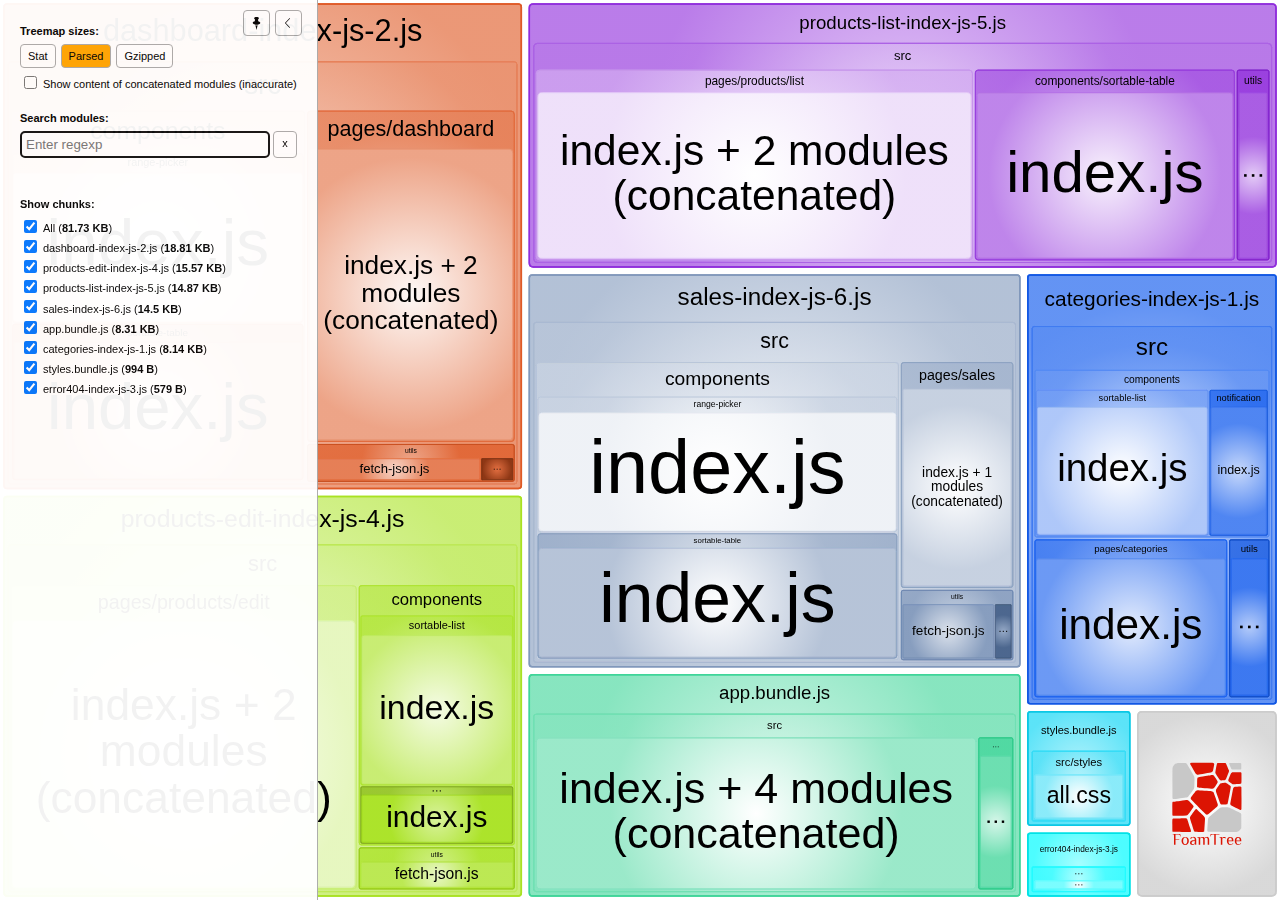
<file: report.html>
<!DOCTYPE html>
<html>
  <head>
    <meta charset="UTF-8"/>
    <meta name="viewport" content="width=device-width, initial-scale=1"/>
    <title>project-structure [20 Oct 2021 at 19:04]</title>
    <link rel="shortcut icon" href="[data-uri]" type="image/x-icon" />

    <script>
      window.enableWebSocket = false;
    </script>
    
  <!-- viewer.js -->
  <script>
    !function(e){var t={};function n(r){if(t[r])return t[r].exports;var i=t[r]={i:r,l:!1,exports:{}};return e[r].call(i.exports,i,i.exports,n),i.l=!0,i.exports}n.m=e,n.c=t,n.d=function(e,t,r){n.o(e,t)||Object.defineProperty(e,t,{enumerable:!0,get:r})},n.r=function(e){"undefined"!=typeof Symbol&&Symbol.toStringTag&&Object.defineProperty(e,Symbol.toStringTag,{value:"Module"}),Object.defineProperty(e,"__esModule",{value:!0})},n.t=function(e,t){if(1&t&&(e=n(e)),8&t)return e;if(4&t&&"object"==typeof e&&e&&e.__esModule)return e;var r=Object.create(null);if(n.r(r),Object.defineProperty(r,"default",{enumerable:!0,value:e}),2&t&&"string"!=typeof e)for(var i in e)n.d(r,i,function(t){return e[t]}.bind(null,i));return r},n.n=function(e){var t=e&&e.__esModule?function(){return e.default}:function(){return e};return n.d(t,"a",t),t},n.o=function(e,t){return Object.prototype.hasOwnProperty.call(e,t)},n.p="/",n(n.s=69)}([function(e,t,n){var r;
/*!
  Copyright (c) 2017 Jed Watson.
  Licensed under the MIT License (MIT), see
  http://jedwatson.github.io/classnames
*/!function(){"use strict";var n={}.hasOwnProperty;function i(){for(var e=[],t=0;t<arguments.length;t++){var r=arguments[t];if(r){var o=typeof r;if("string"===o||"number"===o)e.push(r);else if(Array.isArray(r)&&r.length){var a=i.apply(null,r);a&&e.push(a)}else if("object"===o)for(var s in r)n.call(r,s)&&r[s]&&e.push(s)}}return e.join(" ")}e.exports?(i.default=i,e.exports=i):void 0===(r=function(){return i}.apply(t,[]))||(e.exports=r)}()},function(e,t,n){var r=n(40);"string"==typeof r&&(r=[[e.i,r,""]]);var i={hmr:!0,transform:void 0,insertInto:void 0};n(3)(r,i);r.locals&&(e.exports=r.locals)},function(e,t,n){"use strict";e.exports=function(e){var t=[];return t.toString=function(){return this.map((function(t){var n=function(e,t){var n=e[1]||"",r=e[3];if(!r)return n;if(t&&"function"==typeof btoa){var i=(a=r,"/*# sourceMappingURL=data:application/json;charset=utf-8;base64,"+btoa(unescape(encodeURIComponent(JSON.stringify(a))))+" */"),o=r.sources.map((function(e){return"/*# sourceURL="+r.sourceRoot+e+" */"}));return[n].concat(o).concat([i]).join("\n")}var a;return[n].join("\n")}(t,e);return t[2]?"@media "+t[2]+"{"+n+"}":n})).join("")},t.i=function(e,n){"string"==typeof e&&(e=[[null,e,""]]);for(var r={},i=0;i<this.length;i++){var o=this[i][0];null!=o&&(r[o]=!0)}for(i=0;i<e.length;i++){var a=e[i];null!=a[0]&&r[a[0]]||(n&&!a[2]?a[2]=n:n&&(a[2]="("+a[2]+") and ("+n+")"),t.push(a))}},t}},function(e,t,n){var r,i,o={},a=(r=function(){return window&&document&&document.all&&!window.atob},function(){return void 0===i&&(i=r.apply(this,arguments)),i}),s=function(e,t){return t?t.querySelector(e):document.querySelector(e)},u=function(e){var t={};return function(e,n){if("function"==typeof e)return e();if(void 0===t[e]){var r=s.call(this,e,n);if(window.HTMLIFrameElement&&r instanceof window.HTMLIFrameElement)try{r=r.contentDocument.head}catch(i){r=null}t[e]=r}return t[e]}}(),l=null,c=0,h=[],f=n(29);function d(e,t){for(var n=0;n<e.length;n++){var r=e[n],i=o[r.id];if(i){i.refs++;for(var a=0;a<i.parts.length;a++)i.parts[a](r.parts[a]);for(;a<r.parts.length;a++)i.parts.push(m(r.parts[a],t))}else{var s=[];for(a=0;a<r.parts.length;a++)s.push(m(r.parts[a],t));o[r.id]={id:r.id,refs:1,parts:s}}}}function p(e,t){for(var n=[],r={},i=0;i<e.length;i++){var o=e[i],a=t.base?o[0]+t.base:o[0],s={css:o[1],media:o[2],sourceMap:o[3]};r[a]?r[a].parts.push(s):n.push(r[a]={id:a,parts:[s]})}return n}function g(e,t){var n=u(e.insertInto);if(!n)throw new Error("Couldn't find a style target. This probably means that the value for the 'insertInto' parameter is invalid.");var r=h[h.length-1];if("top"===e.insertAt)r?r.nextSibling?n.insertBefore(t,r.nextSibling):n.appendChild(t):n.insertBefore(t,n.firstChild),h.push(t);else if("bottom"===e.insertAt)n.appendChild(t);else{if("object"!=typeof e.insertAt||!e.insertAt.before)throw new Error("[Style Loader]\n\n Invalid value for parameter 'insertAt' ('options.insertAt') found.\n Must be 'top', 'bottom', or Object.\n (https://github.com/webpack-contrib/style-loader#insertat)\n");var i=u(e.insertAt.before,n);n.insertBefore(t,i)}}function b(e){if(null===e.parentNode)return!1;e.parentNode.removeChild(e);var t=h.indexOf(e);t>=0&&h.splice(t,1)}function v(e){var t=document.createElement("style");if(void 0===e.attrs.type&&(e.attrs.type="text/css"),void 0===e.attrs.nonce){var r=function(){0;return n.nc}();r&&(e.attrs.nonce=r)}return y(t,e.attrs),g(e,t),t}function y(e,t){Object.keys(t).forEach((function(n){e.setAttribute(n,t[n])}))}function m(e,t){var n,r,i,o;if(t.transform&&e.css){if(!(o="function"==typeof t.transform?t.transform(e.css):t.transform.default(e.css)))return function(){};e.css=o}if(t.singleton){var a=c++;n=l||(l=v(t)),r=C.bind(null,n,a,!1),i=C.bind(null,n,a,!0)}else e.sourceMap&&"function"==typeof URL&&"function"==typeof URL.createObjectURL&&"function"==typeof URL.revokeObjectURL&&"function"==typeof Blob&&"function"==typeof btoa?(n=function(e){var t=document.createElement("link");return void 0===e.attrs.type&&(e.attrs.type="text/css"),e.attrs.rel="stylesheet",y(t,e.attrs),g(e,t),t}(t),r=T.bind(null,n,t),i=function(){b(n),n.href&&URL.revokeObjectURL(n.href)}):(n=v(t),r=S.bind(null,n),i=function(){b(n)});return r(e),function(t){if(t){if(t.css===e.css&&t.media===e.media&&t.sourceMap===e.sourceMap)return;r(e=t)}else i()}}e.exports=function(e,t){if("undefined"!=typeof DEBUG&&DEBUG&&"object"!=typeof document)throw new Error("The style-loader cannot be used in a non-browser environment");(t=t||{}).attrs="object"==typeof t.attrs?t.attrs:{},t.singleton||"boolean"==typeof t.singleton||(t.singleton=a()),t.insertInto||(t.insertInto="head"),t.insertAt||(t.insertAt="bottom");var n=p(e,t);return d(n,t),function(e){for(var r=[],i=0;i<n.length;i++){var a=n[i];(s=o[a.id]).refs--,r.push(s)}e&&d(p(e,t),t);for(i=0;i<r.length;i++){var s;if(0===(s=r[i]).refs){for(var u=0;u<s.parts.length;u++)s.parts[u]();delete o[s.id]}}}};var x,w=(x=[],function(e,t){return x[e]=t,x.filter(Boolean).join("\n")});function C(e,t,n,r){var i=n?"":r.css;if(e.styleSheet)e.styleSheet.cssText=w(t,i);else{var o=document.createTextNode(i),a=e.childNodes;a[t]&&e.removeChild(a[t]),a.length?e.insertBefore(o,a[t]):e.appendChild(o)}}function S(e,t){var n=t.css,r=t.media;if(r&&e.setAttribute("media",r),e.styleSheet)e.styleSheet.cssText=n;else{for(;e.firstChild;)e.removeChild(e.firstChild);e.appendChild(document.createTextNode(n))}}function T(e,t,n){var r=n.css,i=n.sourceMap,o=void 0===t.convertToAbsoluteUrls&&i;(t.convertToAbsoluteUrls||o)&&(r=f(r)),i&&(r+="\n/*# sourceMappingURL=data:application/json;base64,"+btoa(unescape(encodeURIComponent(JSON.stringify(i))))+" */");var a=new Blob([r],{type:"text/css"}),s=e.href;e.href=URL.createObjectURL(a),s&&URL.revokeObjectURL(s)}},function(e,t,n){var r=n(32);"string"==typeof r&&(r=[[e.i,r,""]]);var i={hmr:!0,transform:void 0,insertInto:void 0};n(3)(r,i);r.locals&&(e.exports=r.locals)},function(e,t,n){"use strict";
/**
 * filesize
 *
 * @copyright 2018 Jason Mulligan <jason.mulligan@avoidwork.com>
 * @license BSD-3-Clause
 * @version 3.6.1
 */!function(t){var n=/^(b|B)$/,r={iec:{bits:["b","Kib","Mib","Gib","Tib","Pib","Eib","Zib","Yib"],bytes:["B","KiB","MiB","GiB","TiB","PiB","EiB","ZiB","YiB"]},jedec:{bits:["b","Kb","Mb","Gb","Tb","Pb","Eb","Zb","Yb"],bytes:["B","KB","MB","GB","TB","PB","EB","ZB","YB"]}},i={iec:["","kibi","mebi","gibi","tebi","pebi","exbi","zebi","yobi"],jedec:["","kilo","mega","giga","tera","peta","exa","zetta","yotta"]};function o(e){var t=arguments.length>1&&void 0!==arguments[1]?arguments[1]:{},o=[],a=0,s=void 0,u=void 0,l=void 0,c=void 0,h=void 0,f=void 0,d=void 0,p=void 0,g=void 0,b=void 0,v=void 0,y=void 0,m=void 0,x=void 0,w=void 0;if(isNaN(e))throw new Error("Invalid arguments");return l=!0===t.bits,v=!0===t.unix,u=t.base||2,b=void 0!==t.round?t.round:v?1:2,y=void 0!==t.separator&&t.separator||"",m=void 0!==t.spacer?t.spacer:v?"":" ",w=t.symbols||t.suffixes||{},x=2===u&&t.standard||"jedec",g=t.output||"string",h=!0===t.fullform,f=t.fullforms instanceof Array?t.fullforms:[],s=void 0!==t.exponent?t.exponent:-1,c=u>2?1e3:1024,(d=(p=Number(e))<0)&&(p=-p),(-1===s||isNaN(s))&&(s=Math.floor(Math.log(p)/Math.log(c)))<0&&(s=0),s>8&&(s=8),0===p?(o[0]=0,o[1]=v?"":r[x][l?"bits":"bytes"][s]):(a=p/(2===u?Math.pow(2,10*s):Math.pow(1e3,s)),l&&(a*=8)>=c&&s<8&&(a/=c,s++),o[0]=Number(a.toFixed(s>0?b:0)),o[1]=10===u&&1===s?l?"kb":"kB":r[x][l?"bits":"bytes"][s],v&&(o[1]="jedec"===x?o[1].charAt(0):s>0?o[1].replace(/B$/,""):o[1],n.test(o[1])&&(o[0]=Math.floor(o[0]),o[1]=""))),d&&(o[0]=-o[0]),o[1]=w[o[1]]||o[1],"array"===g?o:"exponent"===g?s:"object"===g?{value:o[0],suffix:o[1],symbol:o[1]}:(h&&(o[1]=f[s]?f[s]:i[x][s]+(l?"bit":"byte")+(1===o[0]?"":"s")),y.length>0&&(o[0]=o[0].toString().replace(".",y)),o.join(m))}o.partial=function(e){return function(t){return o(t,e)}},e.exports=o}("undefined"!=typeof window&&window)},function(e,t,n){var r=n(48);"string"==typeof r&&(r=[[e.i,r,""]]);var i={hmr:!0,transform:void 0,insertInto:void 0};n(3)(r,i);r.locals&&(e.exports=r.locals)},function(e,t,n){var r=n(37);"string"==typeof r&&(r=[[e.i,r,""]]);var i={hmr:!0,transform:void 0,insertInto:void 0};n(3)(r,i);r.locals&&(e.exports=r.locals)},function(e,t,n){var r=n(59),i=n(14),o=/[&<>"']/g,a=RegExp(o.source);e.exports=function(e){return(e=i(e))&&a.test(e)?e.replace(o,r):e}},function(e,t,n){var r=n(30);"string"==typeof r&&(r=[[e.i,r,""]]);var i={hmr:!0,transform:void 0,insertInto:void 0};n(3)(r,i);r.locals&&(e.exports=r.locals)},function(e,t,n){var r=n(31);"string"==typeof r&&(r=[[e.i,r,""]]);var i={hmr:!0,transform:void 0,insertInto:void 0};n(3)(r,i);r.locals&&(e.exports=r.locals)},function(e,t,n){var r=n(36);"string"==typeof r&&(r=[[e.i,r,""]]);var i={hmr:!0,transform:void 0,insertInto:void 0};n(3)(r,i);r.locals&&(e.exports=r.locals)},function(e,t,n){var r=n(61);"string"==typeof r&&(r=[[e.i,r,""]]);var i={hmr:!0,transform:void 0,insertInto:void 0};n(3)(r,i);r.locals&&(e.exports=r.locals)},function(e,t,n){var r=n(19).Symbol;e.exports=r},function(e,t,n){var r=n(56);e.exports=function(e){return null==e?"":r(e)}},function(e,t,n){var r=n(28);"string"==typeof r&&(r=[[e.i,r,""]]);var i={hmr:!0,transform:void 0,insertInto:void 0};n(3)(r,i);r.locals&&(e.exports=r.locals)},function(e,t,n){var r=n(38);"string"==typeof r&&(r=[[e.i,r,""]]);var i={hmr:!0,transform:void 0,insertInto:void 0};n(3)(r,i);r.locals&&(e.exports=r.locals)},function(e,t,n){var r=n(39);"string"==typeof r&&(r=[[e.i,r,""]]);var i={hmr:!0,transform:void 0,insertInto:void 0};n(3)(r,i);r.locals&&(e.exports=r.locals)},function(e,t){e.exports=function(e){var t=typeof e;return null!=e&&("object"==t||"function"==t)}},function(e,t,n){var r=n(42),i="object"==typeof self&&self&&self.Object===Object&&self,o=r||i||Function("return this")();e.exports=o},function(e,t,n){var r=n(44),i=n(47);e.exports=function(e){return"symbol"==typeof e||i(e)&&"[object Symbol]"==r(e)}},function(e,t){var n=RegExp("[\\u200d\\ud800-\\udfff\\u0300-\\u036f\\ufe20-\\ufe2f\\u20d0-\\u20ff\\ufe0e\\ufe0f]");e.exports=function(e){return n.test(e)}},function(e,t){
/**
 * Carrot Search FoamTree HTML5 (demo variant)
 * v3.4.5, 4fa198d722d767b68d0409e88290ea6de98d1eaa/4fa198d7, build FOAMTREE-SOFTWARE4-DIST-39, Jul 26, 2017
 * 
 * Carrot Search confidential.
 * Copyright 2002-2017, Carrot Search s.c, All Rights Reserved.
 */
!function(){var e,t=function(){var e,n=window.navigator.userAgent;try{window.localStorage.setItem("ftap5caavc","ftap5caavc"),window.localStorage.removeItem("ftap5caavc"),e=!0}catch(r){e=!1}return{of:function(){return/webkit/i.test(n)},mf:function(){return/Mac/.test(n)},lf:function(){return/iPad|iPod|iPhone/.test(n)},hf:function(){return/Android/.test(n)},ii:function(){return"ontouchstart"in window||!!window.DocumentTouch&&document instanceof window.DocumentTouch},hi:function(){return e},gi:function(){var e=document.createElement("canvas");return!(!e.getContext||!e.getContext("2d"))},Dd:function(e,n){return[].forEach&&t.gi()?e&&e():n&&n()}}}(),n=function(){function e(){return window.performance&&(window.performance.now||window.performance.mozNow||window.performance.msNow||window.performance.oNow||window.performance.webkitNow)||Date.now}var t=e();return{create:function(){return{now:(t=e(),function(){return t.call(window.performance)})};var t},now:function(){return t.call(window.performance)}}}();function r(){function r(){if(!u)throw"AF0";var e=n.now();0!==l&&(o.Kd=e-l),l=e,s=s.filter((function(e){return null!==e})),o.frames++;for(var t=0;t<s.length;t++){var r=s[t];null!==r&&(!0===r.ye.call(r.Yg)?s[t]=null:m.Sc(r.repeat)&&(r.repeat=r.repeat-1,0>=r.repeat&&(s[t]=null)))}s=s.filter((function(e){return null!==e})),u=!1,i(),0!==(e=n.now()-e)&&(o.Jd=e),o.totalTime+=e,o.Oe=1e3*o.frames/o.totalTime,l=0===s.length?0:n.now()}function i(){0<s.length&&!u&&(u=!0,a(r))}var o=this.rg={frames:0,totalTime:0,Jd:0,Kd:0,Oe:0};e=o;var a=t.lf()?function(e){window.setTimeout(e,0)}:window.requestAnimationFrame||window.webkitRequestAnimationFrame||window.mozRequestAnimationFrame||window.oRequestAnimationFrame||window.msRequestAnimationFrame||function(){var e=n.create();return function(t){var n=0;window.setTimeout((function(){var r=e.now();t(),n=e.now()-r}),16>n?16-n:0)}}(),s=[],u=!1,l=0;this.repeat=function(e,t,n){this.cancel(e),s.push({ye:e,Yg:n,repeat:t}),i()},this.d=function(e,t){this.repeat(e,1,t)},this.cancel=function(e){for(var t=0;t<s.length;t++){var n=s[t];null!==n&&n.ye===e&&(s[t]=null)}},this.k=function(){s=[]}}var i,o=t.Dd((function(){function e(){this.buffer=[],this.oa=0,this.Gc=m.extend({},s)}function t(e){return function(){var t,n=this.buffer,r=this.oa;for(n[r++]="call",n[r++]=e,n[r++]=arguments.length,t=0;t<arguments.length;t++)n[r++]=arguments[t];this.oa=r}}function n(e){return function(){return r[e].apply(r,arguments)}}(i=document.createElement("canvas")).width=1,i.height=1;var r=i.getContext("2d"),i=["font"],a="fillStyle globalAlpha globalCompositeOperation lineCap lineDashOffset lineJoin lineWidth miterLimit shadowBlur shadowColor shadowOffsetX shadowOffsetY strokeStyle textAlign textBaseline".split(" "),s={};return a.concat(i).forEach((function(e){s[e]=r[e]})),e.prototype.clear=function(){this.oa=0},e.prototype.Na=function(){return 0===this.oa},e.prototype.Ta=function(e){e instanceof o?function(e,t,n){for(var r=0,i=e.oa,o=e.buffer;r<n;)o[i++]=t[r++];e.oa=i}(e,this.buffer,this.oa):function(e,t,n,r){for(var i=0;i<n;)switch(t[i++]){case"set":e[t[i++]]=t[i++];break;case"setGlobalAlpha":e[t[i++]]=t[i++]*r;break;case"call":var o=t[i++];switch(t[i++]){case 0:e[o]();break;case 1:e[o](t[i++]);break;case 2:e[o](t[i++],t[i++]);break;case 3:e[o](t[i++],t[i++],t[i++]);break;case 4:e[o](t[i++],t[i++],t[i++],t[i++]);break;case 5:e[o](t[i++],t[i++],t[i++],t[i++],t[i++]);break;case 6:e[o](t[i++],t[i++],t[i++],t[i++],t[i++],t[i++]);break;case 7:e[o](t[i++],t[i++],t[i++],t[i++],t[i++],t[i++],t[i++]);break;case 8:e[o](t[i++],t[i++],t[i++],t[i++],t[i++],t[i++],t[i++],t[i++]);break;case 9:e[o](t[i++],t[i++],t[i++],t[i++],t[i++],t[i++],t[i++],t[i++],t[i++]);break;default:throw"CB0"}}}(e,this.buffer,this.oa,m.B(e.globalAlpha,1))},e.prototype.replay=e.prototype.Ta,e.prototype.d=function(){return new e},e.prototype.scratch=e.prototype.d,"arc arcTo beginPath bezierCurveTo clearRect clip closePath drawImage fill fillRect fillText lineTo moveTo putImageData quadraticCurveTo rect rotate scale setLineDash setTransform stroke strokeRect strokeText transform translate".split(" ").forEach((function(n){e.prototype[n]=t(n)})),["measureText","createLinearGradient","createRadialGradient","createPattern","getLineDash"].forEach((function(t){e.prototype[t]=n(t)})),["save","restore"].forEach((function(r){e.prototype[r]=function(e,t){return function(){e.apply(this,arguments),t.apply(this,arguments)}}(t(r),n(r))})),i.forEach((function(t){Object.defineProperty(e.prototype,t,{set:function(e){r[t]=e,this.Gc[t]=e;var n=this.buffer;n[this.oa++]="set",n[this.oa++]=t,n[this.oa++]=e},get:function(){return this.Gc[t]}})})),a.forEach((function(t){Object.defineProperty(e.prototype,t,{set:function(e){this.Gc[t]=e;var n=this.buffer;n[this.oa++]="globalAlpha"===t?"setGlobalAlpha":"set",n[this.oa++]=t,n[this.oa++]=e},get:function(){return this.Gc[t]}})})),e.prototype.roundRect=function(e,t,n,r,i){this.beginPath(),this.moveTo(e+i,t),this.lineTo(e+n-i,t),this.quadraticCurveTo(e+n,t,e+n,t+i),this.lineTo(e+n,t+r-i),this.quadraticCurveTo(e+n,t+r,e+n-i,t+r),this.lineTo(e+i,t+r),this.quadraticCurveTo(e,t+r,e,t+r-i),this.lineTo(e,t+i),this.quadraticCurveTo(e,t,e+i,t),this.closePath()},e.prototype.fillPolygonWithText=function(e,t,n,r,i){i||(i={});var a={sb:m.B(i.maxFontSize,D.Ea.sb),Zc:m.B(i.minFontSize,D.Ea.Zc),lineHeight:m.B(i.lineHeight,D.Ea.lineHeight),pb:m.B(i.horizontalPadding,D.Ea.pb),eb:m.B(i.verticalPadding,D.Ea.eb),tb:m.B(i.maxTotalTextHeight,D.Ea.tb),fontFamily:m.B(i.fontFamily,D.Ea.fontFamily),fontStyle:m.B(i.fontStyle,D.Ea.fontStyle),fontVariant:m.B(i.fontVariant,D.Ea.fontVariant),fontWeight:m.B(i.fontWeight,D.Ea.fontWeight),verticalAlign:m.B(i.verticalAlign,D.Ea.verticalAlign)},s=i.cache;if(s&&m.Q(i,"area")){s.jd||(s.jd=new o);var u=i.area,l=m.B(i.cacheInvalidationThreshold,.05);e=D.xe(a,this,r,e,z.q(e,{}),{x:t,y:n},i.allowForcedSplit||!1,i.allowEllipsis||!1,s,u,l,i.invalidateCache)}else e=D.Le(a,this,r,e,z.q(e,{}),{x:t,y:n},i.allowForcedSplit||!1,i.allowEllipsis||!1);return e.la?{fit:!0,lineCount:e.mc,fontSize:e.fontSize,box:{x:e.da.x,y:e.da.y,w:e.da.f,h:e.da.i},ellipsis:e.ec}:{fit:!1}},e})),a=t.Dd((function(){function e(e){this.O=e,this.d=[],this.Ib=[void 0],this.Nc=["#SIZE#px sans-serif"],this.Ld=[0],this.Md=[1],this.ie=[0],this.je=[0],this.ke=[0],this.Qd=[10],this.hc=[10],this.Sb=[this.Ib,this.Nc,this.hc,this.Ld,this.Md,this.ie,this.Qd,this.je,this.ke],this.ga=[1,0,0,1,0,0]}function t(e){var t=e.O,n=e.Sb[0].length-1;e.Ib[n]&&(t.setLineDash(e.Ib[n]),t.Tj=e.Ld[n]),t.miterLimit=e.Qd[n],t.lineWidth=e.Md[n],t.shadowBlur=e.ie[n],t.shadowOffsetX=e.je[n],t.shadowOffsetY=e.ke[n],t.font=e.Nc[n].replace("#SIZE#",e.hc[n].toString())}function n(e,t,n){return e*n[0]+t*n[2]+n[4]}function r(e,t,n){return e*n[1]+t*n[3]+n[5]}function i(e,t){for(var n=0;n<e.length;n++)e[n]*=t[0];return e}e.prototype.save=function(){this.d.push(this.ga.slice(0));for(var e=0;e<this.Sb.length;e++){var t=this.Sb[e];t.push(t[t.length-1])}this.O.save()},e.prototype.restore=function(){this.ga=this.d.pop();for(var e=0;e<this.Sb.length;e++)this.Sb[e].pop();this.O.restore(),t(this)},e.prototype.scale=function(e,n){(r=this.ga)[0]*=e,r[1]*=e,r[2]*=n,r[3]*=n;var r=this.ga,o=this.Sb,a=o[0].length-1,s=this.Ib[a];for(s&&i(s,r),s=2;s<o.length;s++){o[s][a]*=r[0]}t(this)},e.prototype.translate=function(e,t){var n=this.ga;n[4]+=n[0]*e+n[2]*t,n[5]+=n[1]*e+n[3]*t},["moveTo","lineTo"].forEach((function(t){e.prototype[t]=function(e){return function(t,i){var o=this.ga;return this.O[e].call(this.O,n(t,i,o),r(t,i,o))}}(t)})),["clearRect","fillRect","strokeRect","rect"].forEach((function(t){e.prototype[t]=function(e){return function(t,i,o,a){var s=this.ga;return this.O[e].call(this.O,n(t,i,s),r(t,i,s),o*s[0],a*s[3])}}(t)})),"fill stroke beginPath closePath clip createImageData createPattern getImageData putImageData getLineDash setLineDash".split(" ").forEach((function(t){e.prototype[t]=function(e){return function(){return this.O[e].apply(this.O,arguments)}}(t)})),[{vb:"lineDashOffset",zb:function(e){return e.Ld}},{vb:"lineWidth",zb:function(e){return e.Md}},{vb:"miterLimit",zb:function(e){return e.Qd}},{vb:"shadowBlur",zb:function(e){return e.ie}},{vb:"shadowOffsetX",zb:function(e){return e.je}},{vb:"shadowOffsetY",zb:function(e){return e.ke}}].forEach((function(t){Object.defineProperty(e.prototype,t.vb,{set:function(e){var n=t.zb(this);e*=this.ga[0],n[n.length-1]=e,this.O[t.vb]=e}})}));var o=/(\d+(?:\.\d+)?)px/;return Object.defineProperty(e.prototype,"font",{set:function(e){var t=o.exec(e);if(1<t.length){var n=this.hc.length-1;this.hc[n]=parseFloat(t[1]),this.Nc[n]=e.replace(o,"#SIZE#px"),this.O.font=this.Nc[n].replace("#SIZE#",(this.hc[n]*this.ga[0]).toString())}}}),"fillStyle globalAlpha globalCompositeOperation lineCap lineJoin shadowColor strokeStyle textAlign textBaseline".split(" ").forEach((function(t){Object.defineProperty(e.prototype,t,{set:function(e){this.O[t]=e}})})),e.prototype.arc=function(e,t,i,o,a,s){var u=this.ga;this.O.arc(n(e,t,u),r(e,t,u),i*u[0],o,a,s)},e.prototype.arcTo=function(e,t,i,o,a){var s=this.ga;this.O.arc(n(e,t,s),r(e,t,s),n(i,o,s),r(i,o,s),a*s[0])},e.prototype.bezierCurveTo=function(e,t,i,o,a,s){var u=this.ga;this.O.bezierCurveTo(n(e,t,u),r(e,t,u),n(i,o,u),r(i,o,u),n(a,s,u),r(a,s,u))},e.prototype.drawImage=function(e,t,i,o,a,s,u,l,c){function h(t,i,o,a){d.push(n(t,i,f)),d.push(r(t,i,f)),o=m.V(o)?e.width:o,a=m.V(a)?e.height:a,d.push(o*f[0]),d.push(a*f[3])}var f=this.ga,d=[e];m.V(s)?h(t,i,o,a):h(s,u,l,c),this.O.drawImage.apply(this.O,d)},e.prototype.quadraticCurveTo=function(e,t,i,o){var a=this.ga;this.O.quadraticCurveTo(n(e,t,a),r(e,t,a),n(i,o,a),r(i,o,a))},e.prototype.fillText=function(e,t,i,o){var a=this.ga;this.O.fillText(e,n(t,i,a),r(t,i,a),m.Sc(o)?o*a[0]:1e20)},e.prototype.setLineDash=function(e){e=i(e.slice(0),this.ga),this.Ib[this.Ib.length-1]=e,this.O.setLineDash(e)},e})),s=(i=!t.of()||t.lf()||t.hf()?1:7,{eh:function(){function e(e){e.beginPath(),u.le(e,l)}(a=document.createElement("canvas")).width=800,a.height=600;var t,r=a.getContext("2d"),o=a.width,a=a.height,s=0,l=[{x:0,y:100}];for(t=1;6>=t;t++)s=2*t*Math.PI/6,l.push({x:0+100*Math.sin(s),y:0+100*Math.cos(s)});t={polygonPlainFill:[e,function(e){e.fillStyle="rgb(255, 0, 0)",e.fill()}],polygonPlainStroke:[e,function(e){e.strokeStyle="rgb(128, 0, 0)",e.lineWidth=2,e.closePath(),e.stroke()}],polygonGradientFill:[e,function(e){var t=e.createRadialGradient(0,0,10,0,0,60);t.addColorStop(0,"rgb(255, 0, 0)"),t.addColorStop(1,"rgb(255, 255, 0)"),e.fillStyle=t,e.fill()}],polygonGradientStroke:[e,function(e){var t=e.createLinearGradient(-100,-100,100,100);t.addColorStop(0,"rgb(224, 0, 0)"),t.addColorStop(1,"rgb(32, 0, 0)"),e.strokeStyle=t,e.lineWidth=2,e.closePath(),e.stroke()}],polygonExposureShadow:[e,function(e){e.shadowBlur=50,e.shadowColor="rgba(0, 0, 0, 1)",e.fillStyle="rgba(0, 0, 0, 1)",e.globalCompositeOperation="source-over",e.fill(),e.shadowBlur=0,e.shadowColor="transparent",e.globalCompositeOperation="destination-out",e.fill()}],labelPlainFill:[function(e){e.fillStyle="#000",e.font="24px sans-serif",e.textAlign="center"},function(e){e.fillText("Some text",0,-16),e.fillText("for testing purposes",0,16)}]},s=100/Object.keys(t).length;var c,h=n.now(),f={};for(c in t){var d,p=t[c],g=n.now(),b=0;do{for(r.save(),r.translate(Math.random()*o,Math.random()*a),d=3*Math.random()+.5,r.scale(d,d),d=0;d<p.length;d++)p[d](r);r.restore(),b++,d=n.now()}while(d-g<s);f[c]=i*(d-g)/b}return f.total=n.now()-h,f}}),u={le:function(e,t){var n=t[0];e.moveTo(n.x,n.y);for(var r=t.length-1;0<r;r--)n=t[r],e.lineTo(n.x,n.y)},rj:function(e,t,n,r){var i,o,a,s,u,l=[],c=0,h=t.length;for(a=0;a<h;a++)i=t[a],o=t[(a+1)%h],i=z.d(i,o),i=Math.sqrt(i),l.push(i),c+=i;n=r*(n+.5*r*c/h),r={};c={};var f={};for(a=0;a<h;a++)i=t[a],o=t[(a+1)%h],s=t[(a+2)%h],u=l[(a+1)%h],u=Math.min(.5,n/u),z.Aa(1-u,o,s,c),z.Aa(u,o,s,f),0==a&&(s=Math.min(.5,n/l[0]),z.Aa(s,i,o,r),e.moveTo(r.x,r.y)),e.quadraticCurveTo(o.x,o.y,c.x,c.y),e.lineTo(f.x,f.y);return!0}};function l(e){function t(e){c[e].style.opacity=f*h[e]}function n(e){e.width=Math.round(o*e.n),e.height=Math.round(a*e.n)}function r(){return/relative|absolute|fixed/.test(window.getComputedStyle(i,null).getPropertyValue("position"))}var i,o,a,s,u,l=[],c={},h={},f=0;this.H=function(t){i=t,r()||(i.style.position="relative"),0!=i.clientWidth&&0!=i.clientHeight||I.Pa("element has zero dimensions: "+i.clientWidth+" x "+i.clientHeight+"."),i.innerHTML="",o=i.clientWidth,a=i.clientHeight,s=0!==o?o:void 0,u=0!==a?a:void 0,"embedded"===i.getAttribute("data-foamtree")&&I.Pa("visualization already embedded in the element."),i.setAttribute("data-foamtree","embedded"),e.c.p("stage:initialized",this,i,o,a)},this.lb=function(){i.removeAttribute("data-foamtree"),l=[],c={},e.c.p("stage:disposed",this,i)},this.k=function(){if(r()||(i.style.position="relative"),o=i.clientWidth,a=i.clientHeight,0!==o&&0!==a&&(o!==s||a!==u)){for(var t=l.length-1;0<=t;t--)n(l[t]);e.c.p("stage:resized",s,u,o,a),s=o,u=a}},this.fj=function(e,t){e.n=t,n(e)},this.oc=function(r,o,a){var s=document.createElement("canvas");return s.setAttribute("style","position: absolute; top: 0; bottom: 0; left: 0; right: 0; width: 100%; height: 100%; -webkit-touch-callout: none; -webkit-user-select: none; -moz-user-select: none; -ms-user-select: none; user-select: none;"),s.n=o,n(s),l.push(s),c[r]=s,h[r]=1,t(r),a||i.appendChild(s),e.c.p("stage:newLayer",r,s),s},this.kc=function(e,n){return m.V(n)||(h[e]=n,t(e)),h[e]},this.d=function(e){return m.V(e)||(f=e,m.Ga(c,(function(e,n){t(n)}))),f}}function c(e){function t(e,t,n){return y=!0,p.x=0,p.y=0,g.x=0,g.y=0,a=f,s.x=d.x,s.y=d.y,t(),u*=e,l=n?u/a:e,l=Math.max(.25/a,l),!0}function n(e,t){return t.x=e.x/f+d.x,t.y=e.y/f+d.y,t}function r(e,t,n,r,i,o,a,s,u){var l=(e-n)*(o-s)-(t-r)*(i-a);return!(1e-5>Math.abs(l))&&(u.x=((e*r-t*n)*(i-a)-(e-n)*(i*s-o*a))/l,u.y=((e*r-t*n)*(o-s)-(t-r)*(i*s-o*a))/l,!0)}var i,o,a=1,s={x:0,y:0},u=1,l=1,c=1,h={x:0,y:0},f=1,d={x:0,y:0},p={x:0,y:0},g={x:0,y:0},b={x:0,y:0,f:0,i:0},v={x:0,y:0,f:0,i:0,scale:1},y=!0;e.c.j("stage:initialized",(function(e,t,n,r){i=n,o=r,b.x=0,b.y=0,b.f=n,b.i=r,v.x=0,v.y=0,v.f=n,v.i=r,v.scale=1})),e.c.j("stage:resized",(function(e,t,n,r){function a(e){e.x*=l,e.y*=c}function u(e){a(e),e.f*=l,e.i*=c}i=n,o=r;var l=n/e,c=r/t;a(s),a(d),a(h),a(p),a(g),u(b),u(v)})),this.Yb=function(e,r){return t(r,(function(){n(e,h)}),!0)},this.Y=function(e,n){if(1==Math.round(1e4*n)/1e4){var i=b.x-d.x,o=b.y-d.y;return t(1,(function(){}),!0),this.d(-i,-o)}return t(n,(function(){for(var t=!1;!t;){t=Math.random();var n=Math.random(),i=Math.random(),o=Math.random();t=r(e.x+t*e.f,e.y+n*e.i,b.x+t*b.f,b.y+n*b.i,e.x+i*e.f,e.y+o*e.i,b.x+i*b.f,b.y+o*b.i,h)}}),!0)},this.sc=function(e,n){var a,s,u,l;return(a=e.f/e.i)<(s=i/o)?(u=e.i*s,l=e.i,a=e.x-.5*(u-e.f),s=e.y):a>s?(u=e.f,l=e.f*o/i,a=e.x,s=e.y-.5*(l-e.i)):(a=e.x,s=e.y,u=e.f,l=e.i),a-=u*n,u*=1+2*n,r(a,s-=l*n,d.x,d.y,a+u,s,d.x+i/f,d.y,h)?t(i/f/u,m.ta,!1):(y=!1,this.d(f*(d.x-a),f*(d.y-s)))},this.d=function(e,t){var n=Math.round(1e4*e)/1e4,r=Math.round(1e4*t)/1e4;return g.x+=n/f,g.y+=r/f,0!==n||0!==r},this.reset=function(e){return e&&this.content(0,0,i,o),this.Y({x:b.x+d.x,y:b.y+d.y,f:b.f/f,i:b.i/f},c/u)},this.Qb=function(e){c=Math.min(1,Math.round(1e4*(e||u))/1e4)},this.k=function(){return d.x<b.x?(b.x-d.x)*f:d.x+i/f>b.x+b.f?-(d.x+i/f-b.x-b.f)*f:0},this.A=function(){return d.y<b.y?(b.y-d.y)*f:d.y+o/f>b.y+b.i?-(d.y+o/f-b.y-b.i)*f:0},this.update=function(e){var t=Math.abs(Math.log(l));6>t?t=2:(t/=4,t+=3*t*(1<l?e:1-e)),t=1<l?Math.pow(e,t):1-Math.pow(1-e,t),f=a*(t=(y?t:1)*(l-1)+1),d.x=h.x-(h.x-s.x)/t,d.y=h.y-(h.y-s.y)/t,d.x-=p.x*(1-e)+g.x*e,d.y-=p.y*(1-e)+g.y*e,1===e&&(p.x=g.x,p.y=g.y),v.x=d.x,v.y=d.y,v.f=i/f,v.i=o/f,v.scale=f},this.S=function(e){return e.x=v.x,e.y=v.y,e.scale=v.scale,e},this.absolute=function(e,t){return n(e,t||{})},this.nd=function(e,t){var n=t||{};return n.x=(e.x-d.x)*f,n.y=(e.y-d.y)*f,n},this.Hc=function(e){return this.scale()<c/e},this.Rd=function(){return m.Fd(f,1)},this.scale=function(){return Math.round(1e4*f)/1e4},this.content=function(e,t,n,r){b.x=e,b.y=t,b.f=n,b.i=r},this.Jc=function(e,t){var n;for(n=e.length-1;0<=n;n--){var r=e[n];r.save(),r.scale(f,f),r.translate(-d.x,-d.y)}for(t(v),n=e.length-1;0<=n;n--)(r=e[n]).restore()}}var h=new function(){function e(e){if("hsl"==e.model||"hsla"==e.model)return e;var t,n=e.r/=255,r=e.g/=255,i=e.b/=255,o=Math.max(n,r,i),a=(o+(u=Math.min(n,r,i)))/2;if(o==u)t=u=0;else{var s=o-u,u=.5<a?s/(2-o-u):s/(o+u);switch(o){case n:t=(r-i)/s+(r<i?6:0);break;case r:t=(i-n)/s+2;break;case i:t=(n-r)/s+4}t/=6}return e.h=360*t,e.s=100*u,e.l=100*a,e.model="hsl",e}var t={h:0,s:0,l:0,a:1,model:"hsla"};this.Ba=function(n){return m.Tc(n)?e(h.Hg(n)):m.jc(n)?e(n):t},this.Hg=function(e){var n;return(n=/rgba\(\s*([^,\s]+)\s*,\s*([^,\s]+)\s*,\s*([^,\s]+)\s*,\s*([^,\s]+)\s*\)/.exec(e))&&5==n.length?{r:parseFloat(n[1]),g:parseFloat(n[2]),b:parseFloat(n[3]),a:parseFloat(n[4]),model:"rgba"}:(n=/hsla\(\s*([^,\s]+)\s*,\s*([^,%\s]+)%\s*,\s*([^,\s%]+)%\s*,\s*([^,\s]+)\s*\)/.exec(e))&&5==n.length?{h:parseFloat(n[1]),s:parseFloat(n[2]),l:parseFloat(n[3]),a:parseFloat(n[4]),model:"hsla"}:(n=/rgb\(\s*([^,\s]+)\s*,\s*([^,\s]+)\s*,\s*([^,\s]+)\s*\)/.exec(e))&&4==n.length?{r:parseFloat(n[1]),g:parseFloat(n[2]),b:parseFloat(n[3]),a:1,model:"rgb"}:(n=/hsl\(\s*([^,\s]+)\s*,\s*([^,\s%]+)%\s*,\s*([^,\s%]+)%\s*\)/.exec(e))&&4==n.length?{h:parseFloat(n[1]),s:parseFloat(n[2]),l:parseFloat(n[3]),a:1,model:"hsl"}:(n=/#([0-9a-fA-F]{2})([0-9a-fA-F]{2})([0-9a-fA-F]{2})/.exec(e))&&4==n.length?{r:parseInt(n[1],16),g:parseInt(n[2],16),b:parseInt(n[3],16),a:1,model:"rgb"}:(n=/#([0-9a-fA-F])([0-9a-fA-F])([0-9a-fA-F])/.exec(e))&&4==n.length?{r:17*parseInt(n[1],16),g:17*parseInt(n[2],16),b:17*parseInt(n[3],16),a:1,model:"rgb"}:t},this.Cg=function(e){function t(e,t,n){return 0>n&&(n+=1),1<n&&(n-=1),n<1/6?e+6*(t-e)*n:.5>n?t:n<2/3?e+(t-e)*(2/3-n)*6:e}if("rgb"==e.model||"rgba"==e.model)return Math.sqrt(e.r*e.r*.241+e.g*e.g*.691+e.b*e.b*.068)/255;var n,r;n=e.l/100;var i=e.s/100;if(r=e.h/360,0==e.Wj)n=e=r=n;else{var o=2*n-(i=.5>n?n*(1+i):n+i-n*i);n=t(o,i,r+1/3),e=t(o,i,r),r=t(o,i,r-1/3)}return Math.sqrt(65025*n*n*.241+65025*e*e*.691+65025*r*r*.068)/255},this.Ng=function(e){if(m.Tc(e))return e;if(!m.jc(e))return"#000";switch(e.model){case"hsla":return h.Ig(e);case"hsl":return h.Ac(e);case"rgba":return h.Lg(e);case"rgb":return h.Kg(e);default:return"#000"}},this.Lg=function(e){return"rgba("+(.5+e.r|0)+","+(.5+e.g|0)+","+(.5+e.b|0)+","+e.a+")"},this.Kg=function(e){return"rgba("+(.5+e.r|0)+","+(.5+e.g|0)+","+(.5+e.b|0)+")"},this.Ig=function(e){return"hsla("+(.5+e.h|0)+","+(.5+e.s|0)+"%,"+(.5+e.l|0)+"%,"+e.a+")"},this.Ac=function(e){return"hsl("+(.5+e.h|0)+","+(.5+e.s|0)+"%,"+(.5+e.l|0)+"%)"},this.Y=function(e,t,n){return"hsl("+(.5+e|0)+","+(.5+t|0)+"%,"+(.5+n|0)+"%)"}};function f(){var e,t=!1,n=[],r=this,i=new function(){this.N=function(i){return i&&(t?i.apply(r,e):n.push(i)),this},this.ih=function(e){return r=e,{then:this.N}}};this.J=function(){e=arguments;for(var i=0;i<n.length;i++)n[i].apply(r,e);return t=!0,this},this.L=function(){return i}}function d(e){var t=new f,n=e.length;if(0<e.length)for(var r=e.length-1;0<=r;r--)e[r].N((function(){0==--n&&t.J()}));else t.J();return t.L()}function p(e){var t=0;this.d=function(){t++},this.k=function(){0===--t&&e()},this.clear=function(){t=0},this.A=function(){return 0===t}}var g=function(e,t,n,r){return r=r||{},e=e.getBoundingClientRect(),r.x=t-e.left,r.y=n-e.top,r};function b(){var e=document,t={};this.addEventListener=function(n,r){var i=t[n];i||(i=[],t[n]=i),i.push(r),e.addEventListener(n,r)},this.d=function(){m.Ga(t,(function(t,n){for(var r=t.length-1;0<=r;r--)e.removeEventListener(n,t[r])}))}}function v(e){function n(e){return function(t){r(t)&&e.apply(this,arguments)}}function r(t){for(t=t.target;t;){if(t===e)return!0;t=t.parentElement}return!1}function i(e,t,n){o(e,n=n||{});for(var r=0;r<t.length;r++)t[r].call(e.target,n);return(void 0===n.Mb&&n.zi||"prevent"===n.Mb)&&e.preventDefault(),n}function o(t,n){return g(e,t.clientX,t.clientY,n),n.altKey=t.altKey,n.metaKey=t.metaKey,n.ctrlKey=t.ctrlKey,n.shiftKey=t.shiftKey,n.xb=3===t.which,n}var a=new b,s=[],u=[],l=[],c=[],h=[],f=[],d=[],p=[],v=[],y=[],m=[];this.d=function(e){s.push(e)},this.k=function(e){h.push(e)},this.ya=function(e){u.push(e)},this.Ba=function(e){l.push(e)},this.Pa=function(e){c.push(e)},this.Aa=function(e){m.push(e)},this.za=function(e){f.push(e)},this.Ja=function(e){d.push(e)},this.Y=function(e){p.push(e)},this.A=function(e){v.push(e)},this.S=function(e){y.push(e)},this.lb=function(){a.d()};var x,w,C,S,T={x:0,y:0},M={x:0,y:0},k=!1,j=!1;a.addEventListener("mousedown",n((function(t){if(t.target!==e){var n=i(t,l);M.x=n.x,M.y=n.y,T.x=n.x,T.y=n.y,k=!0,i(t,p),w=!1,x=window.setTimeout((function(){100>z.d(T,n)&&(window.clearTimeout(S),i(t,u),w=!0)}),400)}}))),a.addEventListener("mouseup",(function(e){if(i(e,c),k){if(j&&i(e,y),window.clearTimeout(x),!w&&!j&&r(e)){var t=function(e){var t={};return t.x=e.pageX,t.y=e.pageY,t}(e);C&&100>z.d(t,C)?i(e,h):i(e,s),C=t,S=window.setTimeout((function(){C=null}),350)}j=k=!1}})),a.addEventListener("mousemove",(function(e){var t=o(e,{});r(e)&&i(e,f,{type:"move"}),T.x=t.x,T.y=t.y,k&&!j&&100<z.d(M,T)&&(j=!0),j&&i(e,v,t)})),a.addEventListener("mouseout",n((function(e){i(e,d,{type:"out"})}))),a.addEventListener(void 0!==document.onmousewheel?"mousewheel":"MozMousePixelScroll",n((function(e){var n=e.wheelDelta,r=e.detail;i(e,m,{wd:(r?n?0<n/r/40*r?1:-1:-r/(t.mf()?40:19):n/40)/3,zi:!0})}))),a.addEventListener("contextmenu",n((function(e){e.preventDefault()})))}var y=function(){function e(e){return function(t){return Math.pow(t,e)}}function t(e){return function(t){return 1-Math.pow(1-t,e)}}function n(e){return function(t){return 1>(t*=2)?.5*Math.pow(t,e):1-.5*Math.abs(Math.pow(2-t,e))}}function r(e){return function(t){for(var n=0;n<e.length;n++)t=(0,e[n])(t);return t}}return{pa:function(e){switch(e){case"linear":return y.Jb;case"bounce":return y.Vg;case"squareIn":return y.og;case"squareOut":return y.Rb;case"squareInOut":return y.pg;case"cubicIn":return y.Zg;case"cubicOut":return y.ze;case"cubicInOut":return y.$g;case"quadIn":return y.Ri;case"quadOut":return y.Ti;case"quadInOut":return y.Si;default:return y.Jb}},Jb:function(e){return e},Vg:r([n(2),function(e){return 0===e?0:1===e?1:e*(e*(e*(e*(25.9425*e-85.88)+105.78)-58.69)+13.8475)}]),og:e(2),Rb:t(2),pg:n(2),Zg:e(3),ze:t(3),$g:n(3),Ri:e(2),Ti:t(2),Si:n(2),d:r}}(),m={V:function(e){return void 0===e},nf:function(e){return null===e},Sc:function(e){return"[object Number]"===Object.prototype.toString.call(e)},Tc:function(e){return"[object String]"===Object.prototype.toString.call(e)},Gd:function(e){return"function"==typeof e},jc:function(e){return e===Object(e)},Fd:function(e,t){return 1e-6>e-t&&-1e-6<e-t},jf:function(e){return m.V(e)||m.nf(e)||m.Tc(e)&&!/\S/.test(e)},Q:function(e,t){return e&&e.hasOwnProperty(t)},ob:function(e,t){if(e)for(var n=t.length-1;0<=n;n--)if(e.hasOwnProperty(t[n]))return!0;return!1},extend:function(e){return m.dh(Array.prototype.slice.call(arguments,1),(function(t){if(t)for(var n in t)t.hasOwnProperty(n)&&(e[n]=t[n])})),e},A:function(e,t){return e.map((function(e){return e[t]}),[])},dh:function(e,t,n){null!=e&&(e.forEach?e.forEach(t,n):m.Ga(e,t,n))},Ga:function(e,t,n){for(var r in e)if(e.hasOwnProperty(r)&&!1===t.call(n,e[r],r,e))break},B:function(){for(var e=0;e<arguments.length;e++){var t=arguments[e];if(!(m.V(t)||m.Sc(t)&&isNaN(t)||m.Tc(t)&&m.jf(t)))return t}},cg:function(e,t){var n=e.indexOf(t);0<=n&&e.splice(n,1)},ah:function(e,t,n){var r;return function(){var i=this,o=arguments,a=n&&!r;clearTimeout(r),r=setTimeout((function(){r=null,n||e.apply(i,o)}),t),a&&e.apply(i,o)}},defer:function(e){setTimeout(e,1)},k:function(e){return e},ta:function(){}},x=function(e,n,r){return t.hi()?function(){var t=n+":"+JSON.stringify(arguments),i=window.localStorage.getItem(t);return i&&(i=JSON.parse(i)),i&&Date.now()-i.t<r?i.v:(i=e.apply(this,arguments),window.localStorage.setItem(t,JSON.stringify({v:i,t:Date.now()})),i)}:e},w=function(e,t){function n(){var n=[];if(Array.isArray(e))for(var r=0;r<e.length;r++){var i=e[r];i&&n.push(i.apply(t,arguments))}else e&&n.push(e.apply(t,arguments));return n}return n.empty=function(){return 0===e.length&&!m.Gd(e)},n};function C(){var e={};this.j=function(t,n){var r=e[t];r||(r=[],e[t]=r),r.push(n)},this.p=function(t,n){var r=e[t];if(r)for(var i=Array.prototype.slice.call(arguments,1),o=0;o<r.length;o++)r[o].apply(this,i)}}var S=function(e){for(var t="",n=0;n<e.length;n++)t+=String.fromCharCode(1^e.charCodeAt(n));return t};function T(e){function t(t,n,r){var l,c=this,h=0;this.id=a++,this.name=r||"{unnamed on "+t+"}",this.target=function(){return t},this.Gb=function(){return-1!=u.indexOf(c)},this.start=function(){if(!c.Gb()){if(-1==u.indexOf(c)){var t=s.now();!0===c.xf(t)&&(u=u.slice()).push(c)}0<u.length&&e.repeat(i)}return this},this.stop=function(){for(o(c);l<n.length;l++){var e=n[l];e.jb&&e.Ya.call()}return this},this.eg=function(){l=void 0},this.xf=function(e){var t;if(h++,0!==n.length)for(m.V(l)?(t=n[l=0]).W&&t.W.call(t,e,h,c):t=n[l];l<n.length;){if(t.Ya&&t.Ya.call(t,e,h,c))return!0;t.Da&&t.Da.call(t,e,h,c),m.V(l)&&(l=-1),++l<n.length&&((t=n[l]).W&&t.W.call(t,e,h,c))}return!1}}function r(e){return m.V(e)?u.slice():u.filter((function(t){return t.target()===e}))}function i(){!function(){var e=s.now();u.forEach((function(t){!0!==t.xf(e)&&o(t)}))}(),0==u.length&&e.cancel(i)}function o(e){u=u.filter((function(t){return t!==e}))}var a=0,s=n.create(),u=[];this.d=function(){for(var e=u.length-1;0<=e;e--)u[e].stop();u=[]},this.D=function(){function e(){}function n(e){var t,n,r=e.target,i=e.duration,o=e.ca;this.W=function(){for(var i in t={},e.G)r.hasOwnProperty(i)&&(t[i]={start:m.V(e.G[i].start)?r[i]:m.Gd(e.G[i].start)?e.G[i].start.call(void 0):e.G[i].start,end:m.V(e.G[i].end)?r[i]:m.Gd(e.G[i].end)?e.G[i].end.call(void 0):e.G[i].end,P:m.V(e.G[i].P)?y.Jb:e.G[i].P});n=s.now()},this.Ya=function(){var e,a=s.now()-n;a=0===i?1:Math.min(i,a)/i;for(e in t){var u=t[e];r[e]=u.start+(u.end-u.start)*u.P(a)}return o&&o.call(r,a),1>a}}function i(e,t,n){this.jb=n,this.Ya=function(){return e.call(t),!1}}function o(e){var t;this.W=function(n,r){t=r+e},this.Ya=function(e,n){return n<t}}function a(e){var t;this.W=function(n){t=n+e},this.Ya=function(e){return e<t}}function u(e){this.W=function(){e.forEach((function(e){e.start()}))},this.Ya=function(){for(var t=0;t<e.length;t++)if(e[t].Gb())return!0;return!1}}return e.m=function(e,r){return new function(){function s(t,n,r,o){return n?(m.V(r)&&(r=e),t.Bb(new i(n,r,o))):t}var l=[];this.Bb=function(e){return l.push(e),this},this.fb=function(e){return this.Bb(new a(e))},this.oe=function(e){return this.Bb(new o(e||1))},this.call=function(e,t){return s(this,e,t,!1)},this.jb=function(e,t){return s(this,e,t,!0)},this.ia=function(t){return m.V(t.target)&&(t.target=e),this.Bb(new n(t))},this.Za=function(e){return this.Bb(new u(e))},this.eg=function(){return this.Bb({Ya:function(e,t){return t.eg(),!0}})},this.xa=function(){return new t(e,l,r)},this.start=function(){return this.xa().start()},this.Fg=function(){var e=new f;return this.oe().call(e.J).xa(),e.L()},this.bb=function(){var e=this.Fg();return this.start(),e}}},e.tc=function(t){return r(t).forEach((function(e){e.stop()})),e.m(t,void 0)},e}()}var M=function(){var e={He:function(e,t){if(e.e)for(var n=e.e,r=0;r<n.length;r++)t(n[r],r)},Kc:function(t,n){if(t.e)for(var r=t.e,i=0;i<r.length;i++)if(!1===e.Kc(r[i],n)||!1===n(r[i],i))return!1}};return e.F=e.Kc,e.Lc=function(t,n){if(t.e)for(var r=t.e,i=0;i<r.length;i++)if(!1===n(r[i],i)||!1===e.Lc(r[i],n))return!1},e.Fa=function(t,n){if(t.e)for(var r=t.e,i=0;i<r.length;i++)if(!1===e.Fa(r[i],n))return!1;return n(t)},e.Nj=e.Fa,e.xd=function(t,n){!1!==n(t)&&e.Lc(t,n)},e.Mc=function(t,n){var r=[];return e.Lc(t,(function(e){r.push(e)})),n?r.filter(n):r},e.Ge=function(e,t){for(var n=e.parent;n&&!1!==t(n);)n=n.parent},e.ki=function(e,t){for(var n=e.parent;n&&n!==t;)n=n.parent;return!!n},e}(),z=new function(){function e(e,t){var n=e.x-t.x,r=e.y-t.y;return n*n+r*r}function t(e,t,n){for(var r=0;r<e.length;r++){var i=z.za(e[r],e[r+1]||e[0],t,n,!0);if(i)return i}}return this.za=function(e,t,n,r,i){var o=e.x;e=e.y;var a=t.x-o;t=t.y-e;var s=n.x,u=n.y;n=r.x-s;var l=r.y-u;if(!(1e-12>=(r=a*l-n*t)&&-1e-12<=r)&&(n=((s-=o)*l-n*(u-=e))/r,0<=(r=(s*t-a*u)/r)&&(i||1>=r)&&0<=n&&1>=n))return{x:o+a*n,y:e+t*n}},this.Jg=function(e,t,n,r){var i=e.x;e=e.y;var o=t.x-i;t=t.y-e;var a=n.x;n=n.y;var s=r.x-a,u=o*(r=r.y-n)-s*t;if(!(1e-12>=u&&-1e-12<=u)&&(0<=(r=((a-i)*r-s*(n-e))/u)&&1>=r))return{x:i+o*r,y:e+t*r}},this.Bc=function(e,n,r){for(var i,o=z.k(n,{}),a=(l=z.k(r,{})).x-o.x,s=l.y-o.y,u=[],l=0;l<r.length;l++)i=r[l],u.push({x:i.x-a,y:i.y-s});for(r=[],i=[],l=0;l<e.length;l++){var c=e[l];(f=t(n,o,c))?(r.push(f),i.push(t(u,o,c))):(r.push(null),i.push(null))}for(l=0;l<e.length;l++)if(f=r[l],c=i[l],f&&c){n=e[l];u=o;var h=f.x-o.x,f=f.y-o.y;if(1e-12<(f=Math.sqrt(h*h+f*f))){h=n.x-o.x;var d=n.y-o.y;f=Math.sqrt(h*h+d*d)/f;n.x=u.x+f*(c.x-u.x),n.y=u.y+f*(c.y-u.y)}else n.x=u.x,n.y=u.y}for(l=0;l<e.length;l++)(i=e[l]).x+=a,i.y+=s},this.q=function(e,t){if(0!==e.length){var n,r,i,o;n=r=e[0].x,i=o=e[0].y;for(var a=e.length;0<--a;)n=Math.min(n,e[a].x),r=Math.max(r,e[a].x),i=Math.min(i,e[a].y),o=Math.max(o,e[a].y);return t.x=n,t.y=i,t.f=r-n,t.i=o-i,t}},this.A=function(e){return[{x:e.x,y:e.y},{x:e.x+e.f,y:e.y},{x:e.x+e.f,y:e.y+e.i},{x:e.x,y:e.y+e.i}]},this.k=function(e,t){for(var n=0,r=0,i=e.length,o=e[0],a=0,s=1;s<i-1;s++){var u=e[s],l=e[s+1],c=o.y+u.y+l.y,h=(u.x-o.x)*(l.y-o.y)-(l.x-o.x)*(u.y-o.y);n=n+h*(o.x+u.x+l.x),r=r+h*c,a=a+h}return t.x=n/(3*a),t.y=r/(3*a),t.ja=a/2,t},this.re=function(e,t){this.k(e,t),t.Ob=Math.sqrt(t.ja/Math.PI)},this.Va=function(e,t){for(var n=0;n<e.length;n++){var r=e[n],i=e[n+1]||e[0];if(0>(t.y-r.y)*(i.x-r.x)-(t.x-r.x)*(i.y-r.y))return!1}return!0},this.Mg=function(e,t,n){var r=e.x,i=t.x;if(e.x>t.x&&(r=t.x,i=e.x),i>n.x+n.f&&(i=n.x+n.f),r<n.x&&(r=n.x),r>i)return!1;var o=e.y,a=t.y,s=t.x-e.x;return 1e-7<Math.abs(s)&&(o=(a=(t.y-e.y)/s)*r+(e=e.y-a*e.x),a=a*i+e),o>a&&(r=a,a=o,o=r),a>n.y+n.i&&(a=n.y+n.i),o<n.y&&(o=n.y),o<=a},this.se=function(n,r,i,o,a){var s,u;function l(i,o,a){if(r.x===f.x&&r.y===f.y)return a;var l=t(n,r,f),h=Math.sqrt(e(l,r)/(i*i+o*o));return h<c?(c=h,s=l.x,u=l.y,0!==o?Math.abs(u-r.y)/Math.abs(o):Math.abs(s-r.x)/Math.abs(i)):a}o=m.B(o,.5),a=m.B(a,.5),i=m.B(i,1);var c=Number.MAX_VALUE;u=s=0;var h,f={x:0,y:0},d=o*i;return i*=1-o,o=1-a,f.x=r.x-d,f.y=r.y-a,h=l(d,a,h),f.x=r.x+i,f.y=r.y-a,h=l(i,a,h),f.x=r.x-d,f.y=r.y+o,h=l(d,o,h),f.x=r.x+i,f.y=r.y+o,l(i,o,h)},this.Eg=function(e,t){function n(e,t,n){var r=t.x,i=n.x;t=t.y;var o=i-r,a=(n=n.y)-t;return Math.abs(a*e.x-o*e.y-r*n+i*t)/Math.sqrt(o*o+a*a)}for(var r=e.length,i=n(t,e[r-1],e[0]),o=0;o<r-1;o++){var a=n(t,e[o],e[o+1]);a<i&&(i=a)}return i},this.Wb=function(e,t,n){var r;n={x:t.x+Math.cos(n),y:t.y-Math.sin(n)};var i=[],o=[],a=e.length;for(r=0;r<a;r++){if((s=z.Jg(e[r],e[(r+1)%a],t,n))&&(i.push(s),2==o.push(r)))break}if(2==i.length){var s=i[0],u=(i=i[1],o[0]),l=(o=o[1],[i,s]);for(r=u+1;r<=o;r++)l.push(e[r]);for(r=[s,i];o!=u;)o=(o+1)%a,r.push(e[o]);return e=[l,r],a=n.x-t.x,r=i.x-s.x,0===a&&(a=n.y-t.y,r=i.y-s.y),(0>a?-1:0<a?1:0)!=(0>r?-1:0<r?1:0)&&e.reverse(),e}},this.Aa=function(e,t,n,r){return r.x=e*(t.x-n.x)+n.x,r.y=e*(t.y-n.y)+n.y,r},this.d=e,this.qe=function(e,n,r){if(m.Sc(n))n=2*Math.PI*n/360;else{var i=z.q(e,{});switch(n){case"random":n=Math.random()*Math.PI*2;break;case"top":n=Math.atan2(-i.i,0);break;case"bottom":n=Math.atan2(i.i,0);break;case"topleft":n=Math.atan2(-i.i,-i.f);break;default:n=Math.atan2(i.i,i.f)}}return i=z.k(e,{}),z.Aa(r,t(e,i,{x:i.x+Math.cos(n),y:i.y+Math.sin(n)}),i,{})},this},k=new function(){function e(e,t){this.face=e,this.kd=t,this.pc=this.dd=null}function t(e,t,n){this.ma=[e,t,n],this.C=Array(3);var r=t.y-e.y,i=n.z-e.z,o=t.x-e.x;t=t.z-e.z;var a=n.x-e.x;e=n.y-e.y,this.Oa={x:r*i-t*e,y:t*a-o*i,z:o*e-r*a},this.kb=[],this.td=this.visible=!1}this.S=function(r){function o(t,n,r){var i,o,a=t.ma[0],u=(h=t.Oa).x,l=h.y,h=h.z,f=Array(c);for(i=(n=n.kb).length,s=0;s<i;s++)f[(o=n[s].kd).index]=!0,0>u*(o.x-a.x)+l*(o.y-a.y)+h*(o.z-a.z)&&e.d(t,o);for(i=(n=r.kb).length,s=0;s<i;s++)!0!==f[(o=n[s].kd).index]&&0>u*(o.x-a.x)+l*(o.y-a.y)+h*(o.z-a.z)&&e.d(t,o)}var a,s,u,l,c=r.length;for(a=0;a<c;a++)r[a].index=a,r[a].$b=null;var h,f=[];if(0<(h=function(){function n(e,n,r,i){var o=(n.y-e.y)*(r.z-e.z)-(n.z-e.z)*(r.y-e.y),a=(n.z-e.z)*(r.x-e.x)-(n.x-e.x)*(r.z-e.z),s=(n.x-e.x)*(r.y-e.y)-(n.y-e.y)*(r.x-e.x);return o*i.x+a*i.y+s*i.z>o*e.x+a*e.y+s*e.z?new t(e,n,r):new t(r,n,e)}function i(e,t,n,r){function i(e,t,n){return(e=e.ma)[((t=e[0]==t?0:e[1]==t?1:2)+1)%3]!=n?(t+2)%3:t}t.C[i(t,n,r)]=e,e.C[i(e,r,n)]=t}if(4>c)return 0;var o=r[0],a=r[1],s=r[2],u=r[3],l=n(o,a,s,u),h=n(o,s,u,a),d=n(o,a,u,s),p=n(a,s,u,o);for(i(l,h,s,o),i(l,d,o,a),i(l,p,a,s),i(h,d,u,o),i(h,p,s,u),i(d,p,u,a),f.push(l,h,d,p),o=4;o<c;o++)for(a=r[o],s=0;4>s;s++)l=(u=f[s]).ma[0],0>(h=u.Oa).x*(a.x-l.x)+h.y*(a.y-l.y)+h.z*(a.z-l.z)&&e.d(u,a);return 4}())){for(;h<c;){if((u=r[h]).$b){for(a=u.$b;null!==a;)a.face.visible=!0,a=a.pc;var d,p;a=0;e:for(;a<f.length;a++)if(l=f[a],!1===l.visible){var g=l.C;for(s=0;3>s;s++)if(!0===g[s].visible){d=l,p=s;break e}}l=[];g=[];var b=d,v=p;do{if(l.push(b),g.push(v),v=(v+1)%3,!1===b.C[v].visible)do{for(a=b.ma[v],b=b.C[v],s=0;3>s;s++)b.ma[s]==a&&(v=s)}while(!1===b.C[v].visible&&(b!==d||v!==p))}while(b!==d||v!==p);var y=null,m=null;for(a=0;a<l.length;a++){b=l[a],v=g[a];var x,w=b.C[v],C=b.ma[(v+1)%3],S=b.ma[v],T=C.y-u.y,M=S.z-u.z,z=C.x-u.x,k=C.z-u.z,j=S.x-u.x,L=S.y-u.y;0<i.length?((x=i.pop()).ma[0]=u,x.ma[1]=C,x.ma[2]=S,x.Oa.x=T*M-k*L,x.Oa.y=k*j-z*M,x.Oa.z=z*L-T*j,x.kb.length=0,x.visible=!1,x.td=!0):x={ma:[u,C,S],C:Array(3),Oa:{x:T*M-k*L,y:k*j-z*M,z:z*L-T*j},kb:[],visible:!1},f.push(x),b.C[v]=x,x.C[1]=b,null!==m&&(m.C[0]=x,x.C[2]=m),m=x,null===y&&(y=x),o(x,b,w)}for(m.C[0]=y,y.C[2]=m,a=[],s=0;s<f.length;s++)if(!0===(l=f[s]).visible){for(b=(g=l.kb).length,u=0;u<b;u++)y=(v=g[u]).dd,m=v.pc,null!==y&&(y.pc=m),null!==m&&(m.dd=y),null===y&&(v.kd.$b=m),n.push(v);l.td&&i.push(l)}else a.push(l);f=a}h++}for(a=0;a<f.length;a++)(l=f[a]).td&&i.push(l)}return{Je:f}},e.d=function(t,r){var i;0<n.length?((i=n.pop()).face=t,i.kd=r,i.pc=null,i.dd=null):i=new e(t,r),t.kb.push(i);var o=r.$b;null!==o&&(o.dd=i),i.pc=o,r.$b=i};for(var n=Array(2e3),r=0;r<n.length;r++)n[r]=new e(null,null);var i=Array(1e3);for(r=0;r<i.length;r++)i[r]={ma:Array(3),C:Array(3),Oa:{x:0,y:0,z:0},kb:[],visible:!1}},j=new function(){function e(e,n,r,i,o,a,s,u){var l=(e-r)*(a-u)-(n-i)*(o-s);return Math.abs(l)<t?void 0:{x:((e*i-n*r)*(o-s)-(e-r)*(o*u-a*s))/l,y:((e*i-n*r)*(a-u)-(n-i)*(o*u-a*s))/l}}var t=1e-12;return this.cb=function(n,r){for(var i=n[0],o=i.x,a=i.y,s=i.x,u=i.y,l=n.length-1;0<l;l--)i=n[l],o=Math.min(o,i.x),a=Math.min(a,i.y),s=Math.max(s,i.x),u=Math.max(u,i.y);if(s-o<3*r||u-a<3*r)i=void 0;else{e:{for(null==(i=!0)&&(i=!1),o=[],a=n.length,s=0;s<=a;s++){u=n[s%a],l=n[(s+1)%a];var c,h,f,d=n[(s+2)%a];c=l.x-u.x,h=l.y-u.y;var p=r*c/(f=Math.sqrt(c*c+h*h)),g=r*h/f;if(c=d.x-l.x,h=d.y-l.y,c=r*c/(f=Math.sqrt(c*c+h*h)),h=r*h/f,(u=e(u.x-g,u.y+p,l.x-g,l.y+p,l.x-h,l.y+c,d.x-h,d.y+c))&&(o.push(u),d=o.length,i&&3<=d&&(u=o[d-3],l=o[d-2],d=o[d-1],0>(l.x-u.x)*(d.y-u.y)-(d.x-u.x)*(l.y-u.y)))){i=void 0;break e}}o.shift(),i=3>o.length?void 0:o}if(!i)e:{for(o=n.slice(0),i=0;i<n.length;i++){if(s=n[i%n.length],d=(l=n[(i+1)%n.length]).x-s.x,a=l.y-s.y,d=r*d/(u=Math.sqrt(d*d+a*a)),u=r*a/u,a=s.x-u,s=s.y+d,u=l.x-u,l=l.y+d,0!=o.length){for(g=a-u,h=s-l,d=[],c=f=!0,p=void 0,p=0;p<o.length;p++){var b=g*(s-o[p].y)-(a-o[p].x)*h;b<=t&&b>=-t&&(b=0),d.push(b),0<b&&(f=!1),0>b&&(c=!1)}if(f)o=[];else if(!c){for(g=[],p=0;p<o.length;p++)h=(p+1)%o.length,f=d[p],c=d[h],0<=f&&g.push(o[p]),(0<f&&0>c||0>f&&0<c)&&g.push(e(o[p].x,o[p].y,o[h].x,o[h].y,a,s,u,l));o=g}}if(3>o.length){i=void 0;break e}}i=o}}return i},this},L=new function(){function e(e){for(var t=o=e[0].x,n=a=e[0].y,r=1;r<e.length;r++){var i=e[r],o=Math.min(o,i.x),a=Math.min(a,i.y);t=Math.max(t,i.x),n=Math.max(n,i.y)}return[{x:o+2*(e=t-o),y:a+2*(n-=a),f:0},{x:o+2*e,y:a-2*n,f:0},{x:o-2*e,y:a+2*n,f:0}]}this.S=function(t,n){function r(e){var t=[e[0]],n=e[0][0],r=e[0][1],i=e.length,o=1;e:for(;o<i;o++)for(var a=1;a<i;a++){var s=e[a];if(null!==s){if(s[1]===n){if(t.unshift(s),n=s[0],e[a]=null,t.length===i)break e;continue}if(s[0]===r&&(t.push(s),r=s[1],e[a]=null,t.length===i))break e}}return t[0][0]!=t[i-1][1]&&t.push([t[i-1][1],t[0][0]]),t}function i(e,t,n,r){var i,o=[],a=[],s=n.length,u=t.length,l=0,c=-1,h=-1,f=-1,d=null,p=r;for(r=0;r<s;r++){var g=(p+1)%s,b=n[p][0],v=n[g][0];if(z.d(b.ha,v.ha)>1e-12)if(b.ub&&v.ub){var y=[],m=[];for(i=0;i<u&&(c=(l+1)%u,!(d=z.za(t[l],t[c],b.ha,v.ha,!1))||(m.push(l),2!==y.push(d)));i++)l=c;if(2===y.length){if(c=y[1],b=(d=z.d(b.ha,y[0]))<(c=z.d(b.ha,c))?0:1,d=d<c?1:0,c=m[b],-1===h&&(h=c),-1!==f)for(;c!=f;)f=(f+1)%u,o.push(t[f]),a.push(null);o.push(y[b],y[d]),a.push(n[p][2],null),f=m[d]}}else if(b.ub&&!v.ub)for(i=0;i<u;i++){if(c=(l+1)%u,d=z.za(t[l],t[c],b.ha,v.ha,!1)){if(-1!==f)for(y=f;l!=y;)y=(y+1)%u,o.push(t[y]),a.push(null);o.push(d),a.push(n[p][2]),-1===h&&(h=l);break}l=c}else if(!b.ub&&v.ub)for(i=0;i<u;i++){if(c=(l+1)%u,d=z.za(t[l],t[c],b.ha,v.ha,!1)){o.push(b.ha,d),a.push(n[p][2],null),f=l;break}l=c}else o.push(b.ha),a.push(n[p][2]);p=g}if(0==o.length)a=o=null;else if(-1!==f)for(;h!=f;)f=(f+1)%u,o.push(t[f]),a.push(null);e.o=o,e.C=a}if(1===t.length)t[0].o=n.slice(0),t[0].C=[];else{var o,a;a=e(n);var s,u=[];for(o=0;o<a.length;o++)s=a[o],u.push({x:s.x,y:s.y,z:s.x*s.x+s.y*s.y-s.f});for(o=0;o<t.length;o++)(s=t[o]).o=null,u.push({x:s.x,y:s.y,z:s.x*s.x+s.y*s.y-s.f});var l=k.S(u).Je;for(function(){for(o=0;o<l.length;o++){var e=l[o],t=(i=e.ma)[0],n=i[1],r=i[2],i=t.x,a=t.y,s=(t=t.z,n.x),u=n.y,c=(n=n.z,r.x),h=r.y,f=(r=r.z,i*(u-h)+s*(h-a)+c*(a-u));e.ha={x:-(a*(n-r)+u*(r-t)+h*(t-n))/f/2,y:-(t*(s-c)+n*(c-i)+r*(i-s))/f/2}}}(),function(e){for(o=0;o<l.length;o++){var t=l[o];t.ub=!z.Va(e,t.ha)}}(n),u=function(e,t){var n,r=Array(t.length);for(n=0;n<r.length;n++)r[n]=[];for(n=0;n<e.length;n++){var i=e[n];if(!(0>i.Oa.z))for(var o=i.C,a=0;a<o.length;a++){var s=o[a];if(!(0>s.Oa.z)){var u=(l=i.ma)[(a+1)%3].index,l=l[a].index;2<u&&r[u-3].push([i,s,2<l?t[l-3]:null])}}}return r}(l,t),o=0;o<t.length;o++)if(0!==(s=u[o]).length){var c=t[o],h=(s=r(s)).length,f=-1;for(a=0;a<h;a++)s[a][0].ub&&(f=a);if(0<=f)i(c,n,s,f);else{f=[];var d=[];for(a=0;a<h;a++)z.d(s[a][0].ha,s[(a+1)%h][0].ha)>1e-12&&(f.push(s[a][0].ha),d.push(s[a][2]));c.o=f,c.C=d}c.o&&3>c.o.length&&(c.o=null,c.C=null)}}},this.zc=function(t,n){var r,i,o=!1,a=t.length;for(i=0;i<a;i++)null===(r=t[i]).o&&(o=!0),r.pe=r.f;if(o){o=e(n);var s,u,l=[];for(i=t.length,r=0;r<o.length;r++)s=o[r],l.push({x:s.x,y:s.y,z:s.x*s.x+s.y*s.y});for(r=0;r<i;r++)s=t[r],l.push({x:s.x,y:s.y,z:s.x*s.x+s.y*s.y});for(s=k.S(l).Je,o=Array(i),r=0;r<i;r++)o[r]={};for(l=s.length,r=0;r<l;r++)if(0<(u=s[r]).Oa.z){var c=u.ma,h=c.length;for(u=0;u<h-1;u++){var f=c[u].index-3,d=c[u+1].index-3;0<=f&&0<=d&&(o[f][d]=!0,o[d][f]=!0)}u=c[0].index-3,0<=d&&0<=u&&(o[d][u]=!0,o[u][d]=!0)}for(r=0;r<i;r++){u=o[r],s=t[r];var p;d=Number.MAX_VALUE,l=null;for(p in u)u=t[p],d>(c=z.d(s,u))&&(d=c,l=u);s.Uj=l,s.vf=Math.sqrt(d)}for(i=0;i<a;i++)r=t[i],p=Math.min(Math.sqrt(r.f),.95*r.vf),r.f=p*p;for(this.S(t,n),i=0;i<a;i++)(r=t[i]).pe!==r.f&&0<r.uc&&(p=Math.min(r.uc,r.pe-r.f),r.f+=p,r.uc-=p)}}},_=new function(){this.Dg=function(e){for(var t=0,n=(e=e.e).length,r=0;r<n;r++){var i=e[r];if(i.o){var o=i.x,a=i.y;z.k(i.o,i),t<(i=(0<(o-=i.x)?o:-o)+(0<(i=a-i.y)?i:-i))&&(t=i)}}return t},this.ya=function(e,t){var n,r,i,o,a=e.e;switch(t){case"random":return e.e[Math.floor(a.length*Math.random())];case"topleft":var s=(n=a[0]).x+n.y;for(o=1;o<a.length;o++)(i=(r=a[o]).x+r.y)<s&&(s=i,n=r);return n;case"bottomright":for(s=(n=a[0]).x+n.y,o=1;o<a.length;o++)(i=(r=a[o]).x+r.y)>s&&(s=i,n=r);return n;default:for(n=a[0],i=r=z.d(e,n),o=a.length-1;1<=o;o--)s=a[o],(r=z.d(e,s))<i&&(i=r,n=s);return n}},this.Ja=function(e,t,n){var r=e.e;if(r[0].C){var i,o,a=r.length;for(e=0;e<a;e++)r[e].ld=!1,r[e].ic=0;for(o=i=0,(a=[])[i++]=t||r[0],t=t.ic=0;o<i;)if(!(r=a[o++]).ld&&r.C){n(r,t++,r.ic),r.ld=!0;var s=r.C,u=s.length;for(e=0;e<u;e++){var l=s[e];l&&!0!==l.ld&&(0===l.ic&&(l.ic=r.ic+1),a[i++]=l)}}}else for(e=0;e<r.length;e++)n(r[e],e,1)}},D=function(){function e(e,o,u,c,d,p,g,b){var w=m.extend({},s,e);1>e.lineHeight&&(e.lineHeight=1),e=w.fontFamily;var C=w.fontStyle+" "+w.fontVariant+" "+w.fontWeight,S=w.sb,T=w.Zc,M=C+" "+e;w.Ne=M;var z={la:!1,mc:0,fontSize:0};if(o.save(),o.font=C+" "+x+"px "+e,o.textBaseline="middle",o.textAlign="center",t(o,w),u=u.trim(),v.text=u,function(e,t,n,r){for(var i,o,a=0;a<e.length;a++)e[a].y===t.y&&(void 0===i?i=a:o=a);void 0===o&&(o=i),i!==o&&e[o].x<e[i].x&&(a=i,i=o,o=a),r.o=e,r.q=t,r.vd=n,r.tf=i,r.uf=o}(c,d,p,y),/[\u3000-\u303f\u3040-\u309f\u30a0-\u30ff\uff00-\uff9f\u4e00-\u9faf\u3400-\u4dbf]/.test(u)?(r(v),n(o,v,M),i(w,v,y,T,S,!0,z)):(n(o,v,M),i(w,v,y,T,S,!1,z),!z.la&&(g&&(r(v),n(o,v,M)),b||g)&&(b&&(z.ec=!0),i(w,v,y,T,T,!0,z))),z.la){var k="",j=0,L=Number.MAX_VALUE,_=Number.MIN_VALUE;a(w,v,z.mc,z.fontSize,y,z.ec,(function(e,t){0<k.length&&t===l&&(k+=l),k+=e}),(function(e,t,n,r,i){r===f&&(k+=h),o.save(),o.translate(p.x,t),e=z.fontSize/x,o.scale(e,e),o.fillText(k,0,0),o.restore(),k=n,j<i&&(j=i),L>t&&(L=t),_<t&&(_=t)})),z.da={x:p.x-j/2,y:L-z.fontSize/2,f:j,i:_-L+z.fontSize},o.restore()}else o.clear&&o.clear();return z}function t(e,t){var n=t.Ne,r=u[n];void 0===r&&(r={},u[n]=r),r[l]=e.measureText(l).width,r[c]=e.measureText(c).width}function n(e,t,n){var r,i=t.text.split(/(\n|[ \f\r\t\v\u2028\u2029]+|\u00ad+|\u200b+)/),o=[],a=[],s=i.length>>>1;for(r=0;r<s;r++)o.push(i[2*r]),a.push(i[2*r+1]);for(2*r<i.length&&(o.push(i[2*r]),a.push(void 0)),n=u[n],r=0;r<o.length;r++)void 0===(s=n[i=o[r]])&&(s=e.measureText(i).width,n[i]=s);t.md=o,t.lg=a}function r(e){for(var t=e.text.split(/\s+/),n=[],r={".":!0,",":!0,";":!0,"?":!0,"!":!0,":":!0,"。":!0},i=0;i<t.length;i++){var o=t[i];if(3<o.length){for(var a=(a=(a="")+o.charAt(0))+o.charAt(1),s=2;s<o.length-2;s++){var u=o.charAt(s);r[u]||(a+=d),a+=u}a+=d,a+=o.charAt(o.length-2),a+=o.charAt(o.length-1),n.push(a)}else n.push(o)}e.text=n.join(l)}function i(e,t,n,r,i,o,s){var u=e.lineHeight,l=Math.max(e.eb,.001),c=e.tb,h=t.md,f=n.vd,d=n.q,p=void 0,g=void 0;switch(e.verticalAlign){case"top":f=d.y+d.i-f.y;break;case"bottom":f=f.y-d.y;break;default:f=2*Math.min(f.y-d.y,d.y+d.i-f.y)}if(0>=(c=Math.min(f,c*n.q.i)))s.la=!1;else{f=r,i=Math.min(i,c),d=Math.min(1,c/Math.max(20,t.md.length));do{var b=(f+i)/2,v=Math.min(h.length,Math.floor((c+b*(u-1-2*l))/(b*u))),y=void 0;if(0<v)for(var m=1,x=v;;){var w=Math.floor((m+x)/2);if(a(e,t,w,b,n,o&&b===r&&w===v,null,null)){if(m===(x=p=y=w))break}else if((m=w+1)>x)break}void 0!==y?f=g=b:i=b}while(i-f>d);void 0===g?(s.la=!1,s.fontSize=0):(s.la=!0,s.fontSize=g,s.mc=p,s.ec=o&&b===f)}}function a(e,t,n,r,i,o,a,s){var h=e.pb,f=r*(e.lineHeight-1),d=e.verticalAlign,v=Math.max(e.eb,.001);e=u[e.Ne];var y=t.md;t=t.lg;var m,w=i.o,C=i.vd,S=i.tf,T=i.uf;switch(d){case"top":i=C.y+r/2+r*v,m=1;break;case"bottom":i=C.y-(r*n+f*(n-1))+r/2-r*v,m=-1;break;default:i=C.y-(r*(n-1)/2+f*(n-1)/2),m=1}for(d=i,v=0;v<n;v++)p[2*v]=i-r/2,p[2*v+1]=i+r/2,i+=m*r,i+=m*f;for(;g.length<p.length;)g.push(Array(2));v=p,i=2*n,m=g;for(var M=w.length,z=S,k=(S=(S-1+M)%M,T),j=(T=(T+1)%M,0);j<i;){for(var L=v[j],_=w[S];_.y<L;)z=S,_=w[S=(S-1+M)%M];for(var D=w[T];D.y<L;)k=T,D=w[T=(T+1)%M];var O=w[z],A=w[k];D=A.x+(D.x-A.x)*(L-A.y)/(D.y-A.y);m[j][0]=O.x+(_.x-O.x)*(L-O.y)/(_.y-O.y),m[j][1]=D,j++}for(v=0;v<n;v++)w=2*v,m=(m=(i=C.x)-g[w][0])<(M=g[w][1]-i)?m:M,w=(M=i-g[w+1][0])<(w=g[w+1][1]-i)?M:w,b[v]=2*(m<w?m:w)-h*r;for(z=e[l]*r/x,m=e[c]*r/x,S=b[h=0],C=0,w=void 0,v=0;v<y.length;v++){if(i=y[v],k=t[v],C+(M=e[i]*r/x)<S&&y.length-v>=n-h&&"\n"!=w)C+=M," "===k&&(C+=z),a&&a(i,w);else{if(M>S&&(h!==n-1||!o))return!1;if(h+1>=n)return!!o&&(((n=S-C-m)>m||M>m)&&(0<(n=Math.floor(i.length*n/M))&&a&&a(i.substring(0,n),w)),a&&a(c,void 0),s&&s(h,d,i,w,C),!0);if(h++,s&&s(h,d,i,w,C),d+=r,d+=f,C=M," "===k&&(C+=z),M>(S=b[h])&&(h!==n||!o))return!1}w=k}return s&&s(h,d,void 0,void 0,C),!0}var s={sb:72,Zc:0,lineHeight:1.05,pb:1,eb:.5,tb:.9,fontFamily:"sans-serif",fontStyle:"normal",fontWeight:"normal",fontVariant:"normal",verticalAlign:"center"},u={},l=" ",c="…",h="‐",f="­",d="​",p=[],g=[],b=[],v={text:"",md:void 0,lg:void 0},y={o:void 0,q:void 0,vd:void 0,tf:0,uf:0},x=100;return{Le:e,xe:function(t,n,r,i,o,a,s,u,l,c,h,f){var d,p=0,g=0;return r=r.toString().trim(),!f&&l.result&&r===l.sg&&Math.abs(c-l.ue)/c<=h&&((d=l.result).la&&(p=a.x-l.zg,g=a.y-l.Ag,h=l.jd,n.save(),n.translate(p,g),h.Ta(n),n.restore())),d||((h=l.jd).clear(),(d=e(t,h,r,i,o,a,s,u)).la&&h.Ta(n),l.ue=c,l.zg=a.x,l.Ag=a.y,l.result=d,l.sg=r),d.la?{la:!0,mc:d.mc,fontSize:d.fontSize,da:{x:d.da.x+p,y:d.da.y+g,f:d.da.f,i:d.da.i},ec:d.ec}:{la:!1}},yi:function(){return{ue:0,zg:0,Ag:0,result:void 0,jd:new o,sg:void 0}},Ea:s}}(),O=new function(){function e(e,t){return function(r,i,o,a){function s(e,t,n,r,i){e.o=[{x:t,y:n},{x:t+r,y:n},{x:t+r,y:n+i},{x:t,y:n+i}]}var u=i.x,l=i.y,c=i.f;if(i=i.i,0!=r.length)if(1==r.length)r[0].x=u+c/2,r[0].y=l+i/2,r[0].Ed=0,o&&s(r[0],u,l,c,i);else{r=r.slice(0);for(var h=0,f=0;f<r.length;f++)h+=r[f].T;for(h=c*i/h,f=0;f<r.length;f++)r[f].vc=r[f].T*h;(function e(r,i,a,u,l){if(0!=r.length){var c,h,f,d,p=r.shift(),g=n(p);if(t(u,l)){c=i,f=g/u;do{d=(h=(g=p.shift()).vc)/f;var b=a,v=f;(h=g).x=c+d/2,h.y=b+v/2,o&&s(g,c,a,d,f),c+=d}while(0<p.length);return e(r,i,a+f,u,l-f)}c=a,d=g/l;do{b=c,v=f=(h=(g=p.shift()).vc)/d,(h=g).x=i+d/2,h.y=b+v/2,o&&s(g,i,c,d,f),c+=f}while(0<p.length);return e(r,i+d,a,u-d,l)}})(a=e(r,c,i,[[r.shift()]],a),u,l,c,i)}}}function t(e,t,r,i){function o(e){return Math.max(Math.pow(u*e/s,r),Math.pow(s/(u*e),i))}var a=n(e),s=a*a,u=t*t;for(t=o(e[0].vc),a=1;a<e.length;a++)t=Math.max(t,o(e[a].vc));return t}function n(e){for(var t=0,n=0;n<e.length;n++)t+=e[n].vc;return t}this.te=e((function(e,r,i,o,a){for(var s=1/(a=Math.pow(2,a)),u=r<i;0<e.length;){var l=o[o.length-1],c=e.shift(),h=u?r:i,f=u?a:s,d=u?s:a,p=t(l,h,f,d);l.push(c),p<(h=t(l,h,f,d))&&(l.pop(),o.push([c]),u?i-=n(l)/r:r-=n(l)/i,u=r<i)}return o}),(function(e,t){return e<t})),this.Xb=e((function(e,n,r,i,o){function a(e){if(1<i.length){for(var r=i[i.length-1],o=i[i.length-2].slice(0),a=0;a<r.length;a++)o.push(r[a]);t(o,n,s,u)<e&&i.splice(-2,2,o)}}for(var s=Math.pow(2,o),u=1/s;0<e.length;){if(o=t(r=i[i.length-1],n,s,u),0==e.length)return;var l=e.shift();r.push(l),o<t(r,n,s,u)&&(r.pop(),a(o),i.push([l]))}return a(t(i[i.length-1],n,s,u)),i}),(function(){return!0}))};function A(e){var t,n={},r=e.Ud;e.c.j("model:loaded",(function(e){t=e})),this.H=function(){e.c.p("api:initialized",this)},this.Dc=function(e,t,i,o){this.pd(n,t),this.qd(n,t),this.od(n,t,!1),o&&o(n),e(r,n,i)},this.ud=function(e,n,r,i,o,a,s){if(e){for(e=n.length-1;0<=e;e--){var u=n[e],l=m.extend({group:u.group},o);l[r]=i(u),a(l)}0<n.length&&s(m.extend({groups:M.Mc(t,i).map((function(e){return e.group}))},o))}},this.qd=function(e,t){return e.selected=t.selected,e.hovered=t.Eb,e.open=t.open,e.openness=t.Lb,e.exposed=t.U,e.exposure=t.ka,e.transitionProgress=t.ua,e.revealed=!t.ba.Na(),e.browseable=t.Qa?t.M:void 0,e.visible=t.ea,e.labelDrawn=t.ra&&t.ra.la,e},this.pd=function(e,t){var n=t.parent;return e.group=t.group,e.parent=n&&n.group,e.weightNormalized=t.xg,e.level=t.R-1,e.siblingCount=n&&n.e.length,e.hasChildren=!t.empty(),e.index=t.index,e.indexByWeight=t.Ed,e.description=t.description,e.attribution=t.na,e},this.od=function(e,t,n){if(e.polygonCenterX=t.K.x,e.polygonCenterY=t.K.y,e.polygonArea=t.K.ja,e.boxLeft=t.q.x,e.boxTop=t.q.y,e.boxWidth=t.q.f,e.boxHeight=t.q.i,t.ra&&t.ra.la){var r=t.ra.da;e.labelBoxLeft=r.x,e.labelBoxTop=r.y,e.labelBoxWidth=r.f,e.labelBoxHeight=r.i,e.labelFontSize=t.ra.fontSize}return n&&t.aa&&(e.polygon=t.aa.map((function(e){return{x:e.x,y:e.y}})),e.neighbors=t.C&&t.C.map((function(e){return e&&e.group}))),e}}var I=new function(){var e=window.console;this.Pa=function(e){throw"FoamTree: "+e},this.info=function(t){e.info("FoamTree: "+t)},this.warn=function(t){e.warn("FoamTree: "+t)}};function N(e){function t(t,r){t.e=[],t.La=!0;var o=i(r),a=0;if("flattened"==e.Ua&&0<r.length&&0<t.R){var s=r.reduce((function(e,t){return e+m.B(t.weight,1)}),0);(u=n(t.group,!1)).description=!0,u.T=s*e.cc,u.index=a++,u.parent=t,u.R=t.R+1,u.id=u.id+"_d",t.e.push(u)}for(s=0;s<r.length;s++){var u,l=r[s];if(0>=(u=m.B(l.weight,1))){if(!e.uj)continue;u=.9*o}(l=n(l,!0)).T=u,l.index=a,l.parent=t,l.R=t.R+1,t.e.push(l),a++}}function n(e,t){var n=new ee;return r(e),n.id=e.__id,n.group=e,t&&(l[e.__id]=n),n}function r(e){m.Q(e,"__id")||(Object.defineProperty(e,"__id",{enumerable:!1,configurable:!1,writable:!1,value:u}),u++)}function i(e){for(var t=Number.MAX_VALUE,n=0;n<e.length;n++){var r=e[n].weight;0<r&&t>r&&(t=r)}return t===Number.MAX_VALUE&&(t=1),t}function o(e){if(!e.empty()){var t,n=0;for(t=(e=e.e).length-1;0<=t;t--){var r=e[t].T;n<r&&(n=r)}for(t=e.length-1;0<=t;t--)(r=e[t]).xg=r.T/n}}function a(e){if(!e.empty()){e=e.e.slice(0).sort((function(e,t){return e.T<t.T?1:e.T>t.T?-1:e.index-t.index}));for(var t=0;t<e.length;t++)e[t].Ed=t}}function s(){for(var t=p.e.reduce((function(e,t){return e+t.T}),0),n=0;n<p.e.length;n++){var r=p.e[n];r.na&&(r.T=Math.max(.025,e.Ug)*t)}}var u,l,c,h,f,d=this,p=new ee;this.H=function(){return p},this.S=function(n){var r=n.group.groups,i=e.qi;return!!(!n.e&&!n.description&&r&&0<r.length&&f+r.length<=i)&&(f+=r.length,t(n,r),o(n),a(n),!0)},this.Y=function(e){p.group=e,p.Ca=!1,p.M=!1,p.Qa=!1,p.open=!0,p.Lb=1,u=function e(t,n){if(!t)return n;var r=Math.max(n,t.__id||0),i=t.groups;if(i&&0<i.length)for(var o=i.length-1;0<=o;o--)r=e(i[o],r);return r}(e,0)+1,l={},c={},h={},f=0,e&&(r(e),l[e.__id]=p,m.V(e.id)||(c[e.id]=e),function e(t){var n=t.groups;if(n)for(var i=0;i<n.length;i++){var o=n[i];r(o);var a=o.__id;l[a]=null,h[a]=t,a=o.id,m.V(a)||(c[a]=o),e(o)}}(e)),t(p,e&&e.groups||[]),function(e){if(!e.empty()){var t=n({attribution:!0});t.index=e.e.length,t.parent=e,t.R=e.R+1,t.na=!0,e.e.push(t)}}(p),o(p),s(),a(p)},this.update=function(){M.Fa(p,(function(e){if(!e.empty())for(var t=i((e=e.e).map((function(e){return e.group}))),n=0;n<e.length;n++){var r=e[n];r.T=0<r.group.weight?r.group.weight:.9*t}})),o(p),s(),a(p)},this.k=function(e){return function(){if(m.V(e)||m.nf(e))return[];if(Array.isArray(e))return e.map(d.d,d);if(m.jc(e)){if(m.Q(e,"__id"))return[d.d(e)];if(m.Q(e,"all")){var t=[];return M.F(p,(function(e){t.push(e)})),t}if(m.Q(e,"groups"))return d.k(e.groups)}return[d.d(e)]}().filter((function(e){return void 0!==e}))},this.d=function(e){if(m.jc(e)&&m.Q(e,"__id")){if(e=e.__id,m.Q(l,e)){if(null===l[e]){for(var t=h[e],n=[];t&&(t=t.__id,n.push(t),!l[t]);)t=h[t];for(t=n.length-1;0<=t;t--)this.S(l[n[t]])}return l[e]}}else if(m.Q(c,e))return this.d(c[e])},this.A=function(e,t,n){return{e:d.k(e),Ia:m.B(e&&e[t],!0),Ha:m.B(e&&e.keepPrevious,n)}}}function P(e,t,n){var r={};t.Ha&&M.F(e,(function(e){n(e)&&(r[e.id]=e)})),e=t.e,t=t.Ia;for(var i=e.length-1;0<=i;i--){var o=e[i];r[o.id]=t?o:void 0}var a=[];return m.Ga(r,(function(e){void 0!==e&&a.push(e)})),a}function E(e){function t(e,t){var n=e.ka;t.opacity=1,t.Ka=1,t.va=0>n?1-k.ei/100*n:1,t.wa=0>n?1-k.fi/100*n:1,t.fa=0>n?1+.5*n:1}function n(e){return e=e.ka,Math.max(.001,0===e?1:1+e*(k.Xa-1))}function r(t,n,r,c){var h=a();if(0===t.length&&!h)return(new f).J().L();var g=t.reduce((function(e,t){return e[t.id]=!0,e}),{}),m=[];if(t=[],C.reduce((function(e,t){return e||g[t.id]&&(!t.U||1!==t.ka)||!g[t.id]&&!t.parent.U&&(t.U||-1!==t.ka)}),!1)){var w=[],T={};C.forEach((function(e){g[e.id]&&(e.U||m.push(e),e.U=!0,M.Fa(e,(function(e){w.push(u(e,1)),T[e.id]=!0})))})),0<w.length?(M.F(p,(function(e){g[e.id]||(e.U&&m.push(e),e.U=!1),T[e.id]||w.push(u(e,-1))})),t.push(x.D.m({}).Za(w).call(l).bb()),i(g),t.push(o(h)),r&&(v.sc(S,k.Qc,k.Wa,y.pa(k.gc)),v.Qb())):(t.push(s(r)),n&&M.F(p,(function(e){e.U&&m.push(e)})))}return d(t).N((function(){b.ud(n,m,"exposed",(function(e){return e.U}),{indirect:c},e.options.Ef,e.options.Df)}))}function i(e){C.reduce(c(!0,void 0,(function(t){return t.U||e[t.id]})),h(S)),S.x-=S.f*(k.Xa-1)/2,S.y-=S.i*(k.Xa-1)/2,S.f*=k.Xa,S.i*=k.Xa}function o(t){return t||!v.Rd()?x.D.m(g).ia({duration:.7*k.Wa,G:{x:{end:S.x+S.f/2,P:y.pa(k.gc)},y:{end:S.y+S.i/2,P:y.pa(k.gc)}},ca:function(){e.c.p("foamtree:dirty",!0)}}).bb():(g.x=S.x+S.f/2,g.y=S.y+S.i/2,(new f).J().L())}function a(){return!!C&&C.reduce((function(e,t){return e||0!==t.ka}),!1)}function s(e){var t=[],n=[];return M.F(p,(function(e){0!==e.ka&&n.push(u(e,0,(function(){this.U=!1})))})),t.push(x.D.m({}).Za(n).bb()),v.content(0,0,T,z),e&&(t.push(v.reset(k.Wa,y.pa(k.gc))),v.Qb()),d(t)}function u(n,r,i){var o=x.D.m(n);return 0===n.ka&&0!==r&&o.call((function(){this.Cc(j),this.Ab(t)})),o.ia({duration:k.Wa,G:{ka:{end:r,P:y.pa(k.gc)}},ca:function(){p.I=!0,p.Ma=!0,e.c.p("foamtree:dirty",!0)}}),0===r&&o.call((function(){this.Nd(),this.nc(),this.fd(j),this.ed(t)})),o.call(i).xa()}function l(){var e=p.e.reduce(c(!1,j.Ub,void 0),h({})).da,t=k.Qc,n=Math.min(e.x,S.x-S.f*t),r=Math.max(e.x+e.f,S.x+S.f*(1+t)),i=Math.min(e.y,S.y-S.i*t);e=Math.max(e.y+e.i,S.y+S.i*(1+t));v.content(n,i,r-n,e-i)}function c(e,t,n){var r={};return function(i,o){if(!n||n(o)){for(var a,s=e&&o.aa||o.o,u=s.length-1;0<=u;u--)a=void 0!==t?t(o,s[u],r):s[u],i.$c=Math.min(i.$c,a.x),i.Od=Math.max(i.Od,a.x),i.ad=Math.min(i.ad,a.y),i.Pd=Math.max(i.Pd,a.y);i.da.x=i.$c,i.da.y=i.ad,i.da.f=i.Od-i.$c,i.da.i=i.Pd-i.ad}return i}}function h(e){return{$c:Number.MAX_VALUE,Od:Number.MIN_VALUE,ad:Number.MAX_VALUE,Pd:Number.MIN_VALUE,da:e}}var p,g,b,v,x,w,C,S,T,z,k=e.options,j={rf:function(e,t){return t.scale=n(e),!1},Tb:function(e,t){var r=n(e),i=g.x,o=g.y;t.translate(i,o),t.scale(r,r),t.translate(-i,-o)},Vb:function(e,t,r){e=n(e);var i=g.x,o=g.y;r.x=(t.x-i)/e+i,r.y=(t.y-o)/e+o},Ub:function(e,t,r){e=n(e);var i=g.x,o=g.y;return r.x=(t.x-i)*e+i,r.y=(t.y-o)*e+o,r}};e.c.j("stage:initialized",(function(e,t,n,r){g={x:n/2,y:r/2},S={x:0,y:0,f:T=n,i:z=r}})),e.c.j("stage:resized",(function(e,t,n,r){g.x*=n/e,g.y*=r/t,T=n,z=r})),e.c.j("api:initialized",(function(e){b=e})),e.c.j("zoom:initialized",(function(e){v=e})),e.c.j("model:loaded",(function(e,t){p=e,C=t})),e.c.j("model:childrenAttached",(function(e){C=e})),e.c.j("timeline:initialized",(function(e){x=e})),e.c.j("openclose:initialized",(function(e){w=e}));var L=["groupExposureScale","groupUnexposureScale","groupExposureZoomMargin"];e.c.j("options:changed",(function(e){m.ob(e,L)&&a()&&(i({}),v.Bj(S,k.Qc),v.Qb())})),this.H=function(){e.c.p("expose:initialized",this)},this.fc=function(e,t,n,i){var o=e.e.reduce((function(e,t){for(var n=t;n=n.parent;)e[n.id]=!0;return e}),{}),a=P(p,e,(function(e){return e.U&&!e.open&&!o[e.id]})),s=new f;return function(e,t){for(var n=e.reduce((function(e,t){return e[t.id]=t,e}),{}),r=e.length-1;0<=r;r--)M.F(e[r],(function(e){n[e.id]=void 0}));var i=[];m.Ga(n,(function(e){e&&M.Ge(e,(function(e){e.open||i.push(e)}))}));var o=[];return m.Ga(n,(function(e){e&&e.open&&o.push(e)})),r=[],0!==i.length&&r.push(w.Kb({e:i,Ia:!0,Ha:!0},t,!0)),d(r)}(a,t).N((function(){r(a.filter((function(e){return e.o&&e.aa})),t,n,i).N(s.J)})),s.L()}}function G(e){function t(t){function n(e,t){var n=Math.min(1,Math.max(0,e.ua));t.opacity=n,t.va=1,t.wa=n,t.Ka=n,t.fa=e.Hb}var i=e.options,u=i.pj,l=i.qj,c=i.mj,h=i.nj,d=i.oj,p=i.fe,g=u+l+c+h+d,b=0<g?p/g:0,v=[];if(s.hb(i.hg,i.gg,i.ig,i.jg,i.fg),0===b&&t.e&&t.M){for(p=t.e,g=0;g<p.length;g++){var m=p[g];m.ua=1,m.Hb=1,m.Ab(n),m.nc(),m.ed(n)}return t.I=!0,e.c.p("foamtree:dirty",0<b),(new f).J().L()}if(t.e&&t.M){_.Ja(t,_.ya(t,e.options.he),(function(t,o,f){t.Cc(s),t.Ab(n),f="groups"===e.options.ge?f:o,o=r.D.m(t).fb(f*b*u).ia({duration:b*l,G:{ua:{end:1,P:y.pa(i.lj)}},ca:function(){this.I=!0,e.c.p("foamtree:dirty",0<b)}}).xa(),f=r.D.m(t).fb(a?b*(c+f*h):0).ia({duration:a?b*d:0,G:{Hb:{end:1,P:y.Jb}},ca:function(){this.I=!0,e.c.p("foamtree:dirty",0<b)}}).xa(),t=r.D.m(t).Za([o,f]).oe().jb((function(){this.Nd(),this.nc(),this.fd(s),this.ed(n)})).xa(),v.push(t)})),o.d();var x=new f;return r.D.m({}).Za(v).call((function(){o.k(),x.J()})).start(),x.L()}return(new f).J().L()}var n,r,i=[],o=new p(m.ta);e.c.j("stage:initialized",(function(){})),e.c.j("stage:resized",(function(){})),e.c.j("stage:newLayer",(function(e,t){i.push(t)})),e.c.j("model:loaded",(function(e){n=e,o.clear()})),e.c.j("zoom:initialized",(function(){})),e.c.j("timeline:initialized",(function(e){r=e}));var a=!1;e.c.j("render:renderers:resolved",(function(e){a=e.labelPlainFill||!1}));var s=new function(){var e=0,t=0,n=0,r=0,i=0,o=0;this.hb=function(a,s,u,l,c){t=1-(e=1+s),n=u,r=l,i=c,o=a},this.rf=function(o,a){return a.scale=e+t*o.ua,0!==i||0!==n||0!==r},this.Tb=function(a,s){var u=e+t*a.ua,l=a.parent,c=o*a.x+(1-o)*l.x,h=o*a.y+(1-o)*l.y;s.translate(c,h),s.scale(u,u),u=1-a.ua,s.rotate(i*Math.PI*u),s.translate(-c,-h),s.translate(l.q.f*n*u,l.q.i*r*u)},this.Vb=function(i,a,s){var u=e+t*i.ua,l=o*i.x+(1-o)*i.parent.x,c=o*i.y+(1-o)*i.parent.y,h=1-i.ua;i=i.parent,s.x=(a.x-l)/u+l-i.q.f*n*h,s.y=(a.y-c)/u+c-i.q.i*r*h},this.Ub=function(i,a,s){var u=e+t*i.ua,l=o*i.x+(1-o)*i.parent.x,c=o*i.y+(1-o)*i.parent.y,h=1-i.ua;i=i.parent,s.x=(a.x-l)*u+l-i.q.f*n*h,s.y=(a.y-c)*u+c-i.q.i*r*h}};this.H=function(){},this.k=function(){function t(e,t){var n=Math.min(1,Math.max(0,e.ua));t.opacity=n,t.va=1,t.wa=n,t.Ka=n,t.fa=e.Hb}function i(e,t){var n=Math.min(1,Math.max(0,e.Zd));t.opacity=n,t.Ka=n,t.va=1,t.wa=1,t.fa=e.Hb}var u=e.options,l=u.Yd,c=u.Ii,h=u.Ji,f=u.Ki,d=u.Ei,p=u.Fi,g=u.Gi,b=u.Ai,v=u.Bi,m=u.Ci,x=d+p+g+b+v+m+c+h+f,w=0<x?l/x:0,C=[];return o.A()?s.hb(u.Oi,u.Mi,u.Pi,u.Qi,u.Li):s.hb(u.hg,u.gg,u.ig,u.jg,u.fg),_.Ja(n,_.ya(n,e.options.Ni),(function(n,o,l){var x="groups"===e.options.Hi?l:o;C.push(r.D.m(n).call((function(){this.Ab(t)})).fb(a?w*(d+x*p):0).ia({duration:a?w*g:0,G:{Hb:{end:0,P:y.Jb}},ca:function(){this.I=!0,e.c.p("foamtree:dirty",!0)}}).xa()),M.F(n,(function(t){C.push(r.D.m(t).call((function(){this.Cc(s),this.Ab(i)})).fb(w*(b+v*x)).ia({duration:w*m,G:{Zd:{end:0,P:y.Jb}},ca:function(){this.I=!0,e.c.p("foamtree:dirty",!0)}}).jb((function(){this.selected=!1,this.fd(s)})).xa())})),C.push(r.D.m(n).call((function(){this.Cc(s)})).fb(w*(c+h*x)).ia({duration:w*f,G:{ua:{end:0,P:y.pa(u.Di)}},ca:function(){this.I=!0,e.c.p("foamtree:dirty",!0)}}).jb((function(){this.selected=!1,this.fd(s)})).xa())})),r.D.m({}).Za(C).bb()},this.d=function(e){return t(e)}}function B(e){function t(e,t){var n,r=[];if(M.F(a,(function(t){if(t.e){var n=m.Q(e,t.id);t.open!==n&&(n||t.U||M.F(t,(function(e){if(e.U)return r.push(t),!1})))}})),0===r.length)return(new f).J().L();for(n=r.length-1;0<=n;n--)r[n].open=!1;var i=o.fc({e:r,Ia:!0,Ha:!0},t,!0,!0);for(n=r.length-1;0<=n;n--)r[n].open=!0;return i}function n(t,n,o){function u(t,n){t.Ab(l);var o=i.D.m(t).ia({duration:e.options.cd,G:{Lb:{end:n?1:0,P:y.ze}},ca:function(){this.I=!0,e.c.p("foamtree:dirty",!0)}}).call((function(){this.open=n,t.gb=!1})).jb((function(){this.nc(),this.ed(l),delete r[this.id]})).xa();return r[t.id]=o}function l(e,t){t.opacity=1-e.Lb,t.va=1,t.wa=1,t.fa=1,t.Ka=1}var c=[],h=[];return M.F(a,(function(e){if(e.M&&e.X){var n=m.Q(t,e.id),i=r[e.id];if(i&&i.Gb())i.stop();else if(e.open===n)return;e.gb=n,n||(e.open=n,e.Td=!1),h.push(e),c.push(u(e,n))}})),0<c.length?(e.c.p("openclose:changing"),i.D.m({}).Za(c).bb().N((function(){s.ud(n,h,"open",(function(e){return e.open}),{indirect:o},e.options.Mf,e.options.Lf)}))):(new f).J().L()}var r,i,o,a,s;e.c.j("api:initialized",(function(e){s=e})),e.c.j("model:loaded",(function(e){a=e,r={}})),e.c.j("timeline:initialized",(function(e){i=e})),e.c.j("expose:initialized",(function(e){o=e})),this.H=function(){e.c.p("openclose:initialized",this)},this.Kb=function(r,i,o){if("flattened"==e.options.Ua)return(new f).J().L();r=P(a,r,(function(e){return e.open||e.gb}));for(var s=new f,u=0;u<r.length;u++)r[u].gb=!0;0<r.length&&e.c.p("foamtree:attachChildren",r);var l=r.reduce((function(e,t){return e[t.id]=!0,e}),{});return t(l,i).N((function(){n(l,i,o).N(s.J)})),s.L()}}function R(e){function t(t,i){var o,a=P(n,t,(function(e){return e.selected}));for(M.F(n,(function(e){!0===e.selected&&(e.selected=!e.selected,e.I=!e.I,e.ab=!e.ab)})),o=a.length-1;0<=o;o--){var s=a[o];s.selected=!s.selected,s.I=!s.I,s.ab=!s.ab}var u=[];M.F(n,(function(e){e.I&&u.push(e)})),0<u.length&&e.c.p("foamtree:dirty",!1),r.ud(i,u,"selected",(function(e){return e.selected}),{},e.options.Of,e.options.Nf)}var n,r;e.c.j("api:initialized",(function(e){r=e})),e.c.j("model:loaded",(function(e){n=e})),this.H=function(){e.c.p("select:initialized",this)},this.select=function(e,n){return t(e,n)}}function F(e){function n(e){return function(t){e.call(this,{x:t.x,y:t.y,scale:t.scale,wd:t.delta,ctrlKey:t.ctrlKey,metaKey:t.metaKey,altKey:t.altKey,shiftKey:t.shiftKey,xb:t.secondary,touches:t.touches})}}function r(){function t(e){return function(t){return t.x*=A/u.clientWidth,t.y*=I/u.clientHeight,e(t)}}"external"!==G.gf&&("hammerjs"===G.gf&&m.Q(window,"Hammer")&&(U.H(u),U.m("tap",t(E.d),!0),U.m("doubletap",t(E.k),!0),U.m("hold",t(E.ya),!0),U.m("touch",t(E.Aa),!1),U.m("release",t(E.Ba),!1),U.m("dragstart",t(E.Y),!0),U.m("drag",t(E.A),!0),U.m("dragend",t(E.S),!0),U.m("transformstart",t(E.Va),!0),U.m("transform",t(E.Ja),!0),U.m("transformend",t(E.cb),!0)),D=new v(u),O=new b,D.d(t(E.d)),D.k(t(E.k)),D.ya(t(E.ya)),D.Ba(t(E.Aa)),D.Pa(t(E.Ba)),D.Y(t(E.Y)),D.A(t(E.A)),D.S(t(E.S)),D.za(t(E.za)),D.Ja(t(E.za)),D.Aa(t(E.Pa)),O.addEventListener("keyup",(function(t){var n=!1,r=void 0,i=G.Sf({keyCode:t.keyCode,preventDefault:function(){n=!0},preventOriginalEventDefault:function(){r="prevent"},allowOriginalEventDefault:function(){r="allow"}});"prevent"===r&&t.preventDefault(),(n=n||0<=i.indexOf(!1))||27===t.keyCode&&e.c.p("interaction:reset")})))}function i(){l.Hc(2)?e.c.p("interaction:reset"):l.normalize(G.wc,y.pa(G.xc))}function o(e){return function(){x.empty()||e.apply(this,arguments)}}function a(e,t,n){var r={},i={};return function(o){var a;switch(e){case"click":a=G.yf;break;case"doubleclick":a=G.zf;break;case"hold":a=G.Ff;break;case"hover":a=G.Gf;break;case"mousemove":a=G.If;break;case"mousewheel":a=G.Kf;break;case"mousedown":a=G.Hf;break;case"mouseup":a=G.Jf;break;case"dragstart":a=G.Cf;break;case"drag":a=G.Af;break;case"dragend":a=G.Bf;break;case"transformstart":a=G.Rf;break;case"transform":a=G.Pf;break;case"transformend":a=G.Qf}var u=!1,c=!a.empty(),h=l.absolute(o,r),f=(t||c)&&s(h),d=(t||c)&&function(e){var t=void 0,n=0;return M.Kc(x,(function(r){!0===r.open&&r.ea&&r.scale>n&&H(r,e)&&(t=r,n=r.scale)})),t}(h);c&&(c=f?f.group:null,h=f?f.Vb(h,i):h,o.Mb=void 0,a=a({type:e,group:c,topmostClosedGroup:c,bottommostOpenGroup:d?d.group:null,x:o.x,y:o.y,xAbsolute:h.x,yAbsolute:h.y,scale:m.B(o.scale,1),secondary:o.xb,touches:m.B(o.touches,1),delta:m.B(o.wd,0),ctrlKey:o.ctrlKey,metaKey:o.metaKey,altKey:o.altKey,shiftKey:o.shiftKey,preventDefault:function(){u=!0},preventOriginalEventDefault:function(){o.Mb="prevent"},allowOriginalEventDefault:function(){o.Mb="allow"}}),u=u||0<=a.indexOf(!1),f&&f.na&&"click"===e&&(u=!1)),u||n&&n({Ec:f,Wg:d},o)}}function s(e,t){var n;if("flattened"==G.Ua)n=function(e){return function e(t,n){var r=n.e;if(r){for(var i,o=-Number.MAX_VALUE,a=0;a<r.length;a++){var s=r[a];!s.description&&s.ea&&H(s,t)&&s.scale>o&&(i=s,o=s.scale)}var u;return i&&(u=e(t,i)),u||i}}(e,x)}(e);else{n=t||0;for(var r=N.length,i=void 0,o=0;o<r;o++){var a=N[o];a.scale>n&&!1===a.open&&a.ea&&H(a,e)&&(i=a,n=a.scale)}n=i}return n}var u,l,c,h,f,d,p,x,w,C,T,k,j,L,_,D,O,A,I,N,P=t.mf(),E=this,G=e.options,B=!1;e.c.j("stage:initialized",(function(e,t,n,i){u=t,A=n,I=i,r()})),e.c.j("stage:resized",(function(e,t,n,r){A=n,I=r})),e.c.j("stage:disposed",(function(){D.lb(),U.lb(),O.d()})),e.c.j("expose:initialized",(function(e){h=e})),e.c.j("zoom:initialized",(function(e){l=e})),e.c.j("openclose:initialized",(function(e){f=e})),e.c.j("select:initialized",(function(e){d=e})),e.c.j("titlebar:initialized",(function(e){p=e})),e.c.j("timeline:initialized",(function(e){c=e})),e.c.j("model:loaded",(function(e,t){x=e,N=t})),e.c.j("model:childrenAttached",(function(e){N=e})),this.H=function(){},this.Aa=o(a("mousedown",!1,(function(){l.vi()}))),this.Ba=o(a("mouseup",!1,void 0)),this.d=o(a("click",!0,(function(e,t){if(!t.xb&&!t.shiftKey){var n=e.Ec;n&&(n.na?document.location.href=S("iuuq;..b`ssnurd`sbi/bnl.gn`lusdd"):d.select({e:[n],Ia:!n.selected,Ha:t.metaKey||t.ctrlKey},!0))}}))),this.k=o(a("doubleclick",!0,(function(t,n){var r,i;n.xb||n.shiftKey?(r=t.Ec)&&(r.parent.U&&(r=r.parent),i={e:r.parent!==x?[r.parent]:[],Ia:!0,Ha:!1},d.select(i,!0),h.fc(i,!0,!0,!1)):(r=t.Ec)&&(i={e:[r],Ia:!0,Ha:!1},r.gb=!0,e.c.p("foamtree:attachChildren",[r]),h.fc(i,!0,!0,!1)),r&&c.D.m({}).fb(G.Wa/2).call((function(){f.Kb({e:M.Mc(x,(function(e){return e.Td&&!M.ki(r,e)})),Ia:!1,Ha:!0},!0,!0),r.Td=!0,f.Kb({e:[r],Ia:!(n.xb||n.shiftKey),Ha:!0},!0,!0)})).start()}))),this.ya=o(a("hold",!0,(function(e,t){var n,r=!(t.metaKey||t.ctrlKey||t.shiftKey||t.xb);(n=r?e.Ec:e.Wg)&&n!==x&&f.Kb({e:[n],Ia:r,Ha:!0},!0,!1)}))),this.Y=o(a("dragstart",!1,(function(e,t){w=t.x,C=t.y,T=Date.now(),B=!0}))),this.A=o(a("drag",!1,(function(e,t){if(B){var n=Date.now();L=Math.min(1,n-T),T=n;n=t.x-w;var r=t.y-C;l.ti(n,r),k=n,j=r,w=t.x,C=t.y}}))),this.S=o(a("dragend",!1,(function(){if(B){B=!1;var e=Math.sqrt(k*k+j*j)/L;4<=e?l.ui(e,k,j):l.wf()}}))),this.Va=o(a("transformstart",!1,(function(e,t){_=1,w=t.x,C=t.y})));var R=1,F=!1;this.Ja=o(a("transform",!1,(function(e,t){var n=t.scale-.01;l.Qg(t,n/_,t.x-w,t.y-C),_=n,w=t.x,C=t.y,R=_,F=F||2<t.touches}))),this.cb=o(a("transformend",!1,(function(){F&&.8>R?e.c.p("interaction:reset"):i(),F=!1}))),this.Pa=o(a("mousewheel",!1,function(){var e=m.ah((function(){i()}),300);return function(t,n){var r=G.Hj;1!==r&&(r=Math.pow(r,n.wd),P?(l.Rg(n,r),e()):l.Yb(n,r,G.wc,y.pa(G.xc)).N(i))}}())),this.za=o(function(){var t,n=void 0,r={},i=!1,o=a("hover",!1,(function(){n&&(n.Eb=!1,n.I=!0),t&&(t.Eb=!0,t.I=!0),p.update(t),e.c.p("foamtree:dirty",!1)})),u=a("mousemove",!1,void 0);return function(e){if("out"===e.type)i=(t=void 0)!==n;else if(l.absolute(e,r),n&&!n.open&&H(n,r)){var a=s(r,n.scale);a&&a!=n?(i=!0,t=a):i=!1}else t=s(r),i=t!==n;i&&(o(e),n=t,i=!1),n&&u(e)}}()),this.hb={click:n(this.d),doubleclick:n(this.k),hold:n(this.ya),mouseup:n(this.Ba),mousedown:n(this.Aa),dragstart:n(this.Y),drag:n(this.A),dragend:n(this.S),transformstart:n(this.Va),transform:n(this.Ja),transformend:n(this.cb),hover:n(this.za),mousewheel:n(this.Pa)};var U=function(){var e,t={};return{H:function(t){e=window.Hammer(t,{doubletap_interval:350,hold_timeout:400,doubletap_distance:10})},m:function(n,r,i){t[n]=r,e.on(n,function(e,t){return function(n){var r=(n=n.gesture).center;(r=g(u,r.pageX,r.pageY,{})).scale=n.scale,r.xb=1<n.touches.length,r.touches=n.touches.length,e.call(u,r),(void 0===r.Mb&&t||"prevent"===r.Mb)&&n.preventDefault()}}(r,i))},lb:function(){e&&m.Ga(t,(function(t,n){e.off(n,t)}))}}}(),H=function(){var e={};return function(t,n){return t.Vb(n,e),t.aa&&z.Va(t.aa,e)}}()}function U(e){function t(e,t,n,r){var i,o=0,a=[];for(i=0;i<t.length;i++){var s=Math.sqrt(z.d(t[i],t[(i+1)%t.length]));a.push(s),o+=s}for(i=0;i<a.length;i++)a[i]/=o;e[0].x=n.x,e[0].y=n.y;var u=s=o=0;for(i=1;i<e.length;i++){var l=e[i],c=.95*Math.pow(i/e.length,r);for(o=o+.3819;s<o;)s+=a[u],u=(u+1)%a.length;var h=1-(s-o)/a[d=(u-1+a.length)%a.length],f=t[d].x,d=t[d].y,p=t[u].x,g=t[u].y;f=(f-n.x)*c+n.x,d=(d-n.y)*c+n.y,p=(p-n.x)*c+n.x,g=(g-n.y)*c+n.y;l.x=f*(1-h)+p*h,l.y=d*(1-h)+g*h}}var n={random:{Fb:function(e,t){for(var n=0;n<e.length;n++){var r=e[n];r.x=t.x+Math.random()*t.f,r.y=t.y+Math.random()*t.i}},Zb:"box"},ordered:{Fb:function(e,t){var n=e.slice(0);r.lc&&n.sort(te),O.Xb(n,t,!1,r.ce)},Zb:"box"},squarified:{Fb:function(e,t){var n=e.slice(0);r.lc&&n.sort(te),O.te(n,t,!1,r.ce)},Zb:"box"},fisheye:{Fb:function(e,n,i){e=e.slice(0),r.lc&&e.sort(te),t(e,n,i,.25)},Zb:"polygon"},blackhole:{Fb:function(e,n,i){e=e.slice(0),r.lc&&e.sort(te).reverse(),t(e,n,i,1)},Zb:"polygon"}};n.order=n.ordered,n.treemap=n.squarified;var r=e.options;this.d=function(e,t,i){if(0<e.length){if("box"===(i=n[i.relaxationInitializer||i.initializer||r.gj||"random"]).Zb){var o=z.q(t,{});i.Fb(e,o),z.Bc(e,z.A(o),t)}else i.Fb(e,t,z.k(t,{}));for(o=e.length-1;0<=o;o--){if((i=e[o]).description){e=z.qe(t,r.Ic,r.bh),i.x=e.x,i.y=e.y;break}if(i.na){e=z.qe(t,r.ve,r.Sg),i.x=e.x,i.y=e.y;break}}}}}function H(e){var t,n=e.options,r=new V(e,this),i=new W(e,this),o={relaxed:r,ordered:i,squarified:i},a=o[e.options.Wc]||r;this.Bg=5e-5,e.c.j("model:loaded",(function(e){t=e})),e.c.j("options:changed",(function(e){e.layout&&m.Q(o,n.Wc)&&(a=o[n.Wc])})),this.step=function(e,t,n,r){return a.step(e,t,n,r)},this.complete=function(e){a.complete(e)},this.kf=function(e){return e===t||2*Math.sqrt(e.K.ja/(Math.PI*e.e.length))>=Math.max(n.Ve,5e-5)},this.yd=function(e,t){for(var r=Math.pow(n.Ra,e.R),i=n.mb*r,o=(r=n.Ad*r,e.e),s=o.length-1;0<=s;s--){var u=o[s];a.we(u,r);var l=u;l.aa=0<i?j.cb(l.o,i):l.o,l.aa&&(z.q(l.aa,l.q),z.re(l.aa,l.K)),u.e&&t.push(u)}},this.qc=function(e){a.qc(e)},this.Nb=function(e){a.Nb(e)}}function V(e,t){function n(e){if(e.e){e=e.e;for(var t=0;t<e.length;t++){var n=e[t];n.uc=n.rc*h.Rh}}}function r(e,r){t.kf(e)&&(e.u||(e.u=j.cb(e.o,h.Ad*Math.pow(h.Ra,e.R-1)),e.u&&"flattened"==h.Ua&&"stab"==h.dc&&s(e)),e.u&&(c.Nb(e),f.d(i(e),e.u,e.group),e.M=!0,r(e)),n(e))}function i(e){return"stab"==h.dc&&0<e.e.length&&e.e[0].description?e.e.slice(1):e.e}function o(e){var t=i(e);return L.S(t,e.u),L.zc(t,e.u),_.Dg(e)*Math.sqrt(l.K.ja/e.K.ja)}function a(e){return e<h.bg||1e-4>e}function s(e){var t=h.cc/(1+h.cc),n=z.q(e.u,{}),r={x:n.x,y:0},i=n.y,o=n.i,a=h.Ce*Math.pow(h.Ra,e.R-1),s=o*h.Be,u=h.Ic;"bottom"==u||0<=u&&180>u?(u=Math.PI,i+=o,o=-1):(u=0,o=1);for(var l,c=e.u,f=u,d=0,p=1,g=z.k(c,{}),b=g.ja,v=(t=b*t,0);d<p&&20>v++;){var y=(d+p)/2;r.y=n.y+n.i*y,l=z.Wb(c,r,f),z.k(l[0],g);var m=g.ja-t;if(.01>=Math.abs(m)/b)break;0<(0==f?1:-1)*m?p=y:d=y}z.q(l[0],n),(n.i<a||n.i>s)&&(r.y=n.i<a?i+o*Math.min(a,s):i+o*s,l=z.Wb(e.u,r,u)),e.e[0].o=l[0],e.u=l[1]}function u(e){e!==l&&2*Math.sqrt(e.K.ja/(Math.PI*e.e.length))<Math.max(.85*h.Ve,t.Bg)&&(e.M=!1,e.Ca=!1,e.Qa=!0,e.u=null)}var l,c=this,h=e.options,f=new U(e),d=0;e.c.j("model:loaded",(function(e){l=e,d=0})),this.step=function(e,n,s,c){function f(n){return n.M&&n.Ca?u(n):n.Qa&&n.o&&r(n,(function(){var t=i(n);L.S(t,n.u),L.zc(t,n.u),e(n)})),n.u&&n.M?(n.parent&&n.parent.Z||n.La?(l=o(n),c&&c(n),n.La=!a(l)&&!s,n.Z=!0):l=0,t.yd(n,g),l):0;var l}for(var p=0,g=[l];0<g.length;)p=Math.max(p,f(g.shift()));var b=a(p);return n&&function(e,t,n){d<e&&(d=e);var r=h.bg;h.Sd(t?1:1-(e-r)/(d-r||1),t,n),t&&(d=0)}(p,b,s),b},this.complete=function(e){for(var n=[l];0<n.length;){var i=n.shift();if(!i.M&&i.Qa&&i.o&&r(i,e),i.u){if(i.parent&&i.parent.Z||i.La){for(var s=1e-4>i.K.ja,u=0;!(a(o(i))||s&&32<u++););i.Z=!0,i.La=!1}t.yd(i,n)}}},this.qc=function(e){M.F(e,n)},this.we=function(e,t){if(e.M){var n=e.u;n&&(e.Xd=n),e.u=j.cb(e.o,t),e.u&&"flattened"==h.Ua&&"stab"==h.dc&&s(e),n&&!e.u&&(e.Z=!0),e.u&&e.Xd&&z.Bc(i(e),e.Xd,e.u)}},this.Nb=function(e){for(var t,n=i(e),r=e.ja,o=t=0;o<n.length;o++)t+=n[o].T;for(e.ak=t,e=0;e<n.length;e++)(o=n[e]).qg=o.f,o.rc=r/Math.PI*(0<t?o.T/t:1/n.length)}}function W(e,t){function n(e,n){if(t.kf(e)){if(!e.u||e.parent&&e.parent.Z){var r=a.Ad*Math.pow(a.Ra,e.R-1);e.u=z.A(function(e,t){var n=2*t;return e.x+=t,e.y+=t,e.f-=n,e.i-=n,e}(z.q(e.o,{}),r))}e.u&&(e.M=!0,n(e))}else e.M=!1,M.Fa(e,(function(e){e.u=null}))}function r(e){var t;"stab"==a.dc&&0<e.e.length&&e.e[0].description?(t=e.e.slice(1),function(e){function t(){r.o=z.A(i),r.x=i.x+i.f/2,r.y=i.y+i.i/2}var n=a.cc/(1+a.cc),r=e.e[0],i=z.q(e.u,{}),o=i.i,s=(n=Math.min(Math.max(o*n,a.Ce*Math.pow(a.Ra,e.R-1)),o*a.Be),a.Ic);"bottom"==s||0<=s&&180>s?(i.i=o-n,e.u=z.A(i),i.y+=o-n,i.i=n,t()):(i.i=n,t(),i.y+=n,i.i=o-n,e.u=z.A(i))}(e)):t=e.e,a.lc&&t.sort(te),"floating"==a.dc&&i(t,a.Ic,(function(e){return e.description})),i(t,a.ve,(function(e){return e.na}));var n=z.q(e.u,{});(s[a.Wc]||O.Xb)(t,n,!0,a.ce),e.La=!1,e.Z=!0,e.I=!0,e.Ma=!0}function i(e,t,n){for(var r=0;r<e.length;r++){var i=e[r];if(n(i)){e.splice(r,1),"topleft"==t||135<=t&&315>t?e.unshift(i):e.push(i);break}}}var o,a=e.options,s={squarified:O.te,ordered:O.Xb};e.c.j("model:loaded",(function(e){o=e})),this.step=function(e,t,n){return this.complete(e),t&&a.Sd(1,!0,n),!0},this.complete=function(e){for(var i=[o];0<i.length;){var a=i.shift();(!a.M||a.parent&&a.parent.Z)&&a.Qa&&a.o&&n(a,e),a.u&&((a.parent&&a.parent.Z||a.La)&&r(a),t.yd(a,i))}},this.Nb=this.qc=this.we=m.ta}var q,K,Y,Z,$=new function(){this.Gg=function(e){e.beginPath(),e.moveTo(3.2,497),e.bezierCurveTo(.1,495.1,0,494.1,0,449.6),e.bezierCurveTo(0,403.5,-.1,404.8,4.1,402.6),e.bezierCurveTo(5.2,402,7.4,401.4,9,401.2),e.bezierCurveTo(10.6,401,31.2,400.6,54.7,400.2),e.bezierCurveTo(99.5,399.4,101,399.5,104.6,402.3),e.bezierCurveTo(107.9,404.9,107.6,404,129.3,473.2),e.bezierCurveTo(131,478.6,132.9,484.4,133.4,486.1),e.bezierCurveTo(135.2,491.4,135.4,494.9,134,496.4),e.bezierCurveTo(132.8,497.7,131.7,497.7,68.6,497.7),e.bezierCurveTo(24.2,497.7,4,497.5,3.2,497),e.closePath(),e.fillStyle="rgba(220,20,3,1)",e.fill(),e.beginPath(),e.moveTo(162.1,497),e.bezierCurveTo(159.5,496.3,157.7,494.6,156.2,491.6),e.bezierCurveTo(155.5,490.3,148.7,469.4,141.1,445.2),e.bezierCurveTo(126.1,397.5,125.6,395.4,128.1,389.8),e.bezierCurveTo(129.5,386.7,164.1,339,168,334.9),e.bezierCurveTo(170.3,332.5,172.2,332.1,175.1,333.7),e.bezierCurveTo(176.1,334.2,189.3,347,204.3,362.1),e.bezierCurveTo(229.4,387.4,231.8,390,233.5,394),e.bezierCurveTo(235.2,397.8,235.4,399.2,235.4,404.3),e.bezierCurveTo(235.3,415,230.5,489.9,229.8,492.5),e.bezierCurveTo(228.4,497.5,229.2,497.4,194.7,497.5),e.bezierCurveTo(177.8,497.6,163.1,497.4,162.1,497),e.closePath(),e.fillStyle="rgba(220,20,3,1)",e.fill(),e.beginPath(),e.moveTo(258.7,497),e.bezierCurveTo(255.8,496.1,252.6,492.3,252,489.1),e.bezierCurveTo(251.4,484.8,256.8,405.2,258.1,401.1),e.bezierCurveTo(260.4,393.4,262.7,391.1,300.4,359.2),e.bezierCurveTo(319.9,342.6,337.7,327.9,339.9,326.5),e.bezierCurveTo(347.4,321.6,350.4,321,372,320.5),e.bezierCurveTo(393.4,320,400.5,320.4,407.5,322.5),e.bezierCurveTo(413.9,324.4,487.4,359.5,490.6,362.1),e.bezierCurveTo(492,363.3,493.9,365.8,495,367.7),e.lineTo(496.8,371.2),e.lineTo(497,419.3),e.bezierCurveTo(497.1,445.7,497,468,496.8,468.8),e.bezierCurveTo(496.2,471.6,489.6,480.8,485,485.3),e.bezierCurveTo(478.6,491.7,474.9,494.1,468.2,496),e.lineTo(462.3,497.7),e.lineTo(361.6,497.7),e.bezierCurveTo(303.1,497.6,259.9,497.3,258.7,497),e.closePath(),e.fillStyle="rgba(200,200,200,1)",e.fill(),e.beginPath(),e.moveTo(4.4,380.8),e.bezierCurveTo(2.9,380.2,1.7,379.8,1.6,379.8),e.bezierCurveTo(1.5,379.8,1.2,378.8,.7,377.6),e.bezierCurveTo(.2,376.1,0,361.6,0,331.2),e.bezierCurveTo(0,281.2,-.2,283.1,4.9,280.9),e.bezierCurveTo(7.1,279.9,19.3,278.2,54.8,274.1),e.bezierCurveTo(80.6,271.1,102.9,268.6,104.4,268.6),e.bezierCurveTo(105.8,268.6,109.1,269.4,111.7,270.4),e.bezierCurveTo(116,272.1,117.2,273.2,133.4,289.3),e.bezierCurveTo(150.9,306.8,153.4,310,153.4,314.5),e.bezierCurveTo(153.4,317.6,151.1,321.3,136.4,341.2),e.bezierCurveTo(109.4,377.8,111.6,375.3,105.4,378.1),e.lineTo(101.3,380),e.lineTo(75.7,380.5),e.bezierCurveTo(6.8,381.8,7.3,381.8,4.4,380.8),e.closePath(),e.fillStyle="rgba(220,20,3,1)",e.fill(),e.beginPath(),e.moveTo(243.5,372.4),e.bezierCurveTo(240.2,370.8,136.6,266.7,134.2,262.6),e.bezierCurveTo(132.1,259,131.7,254.9,133.2,251.3),e.bezierCurveTo(134.5,248.2,166.3,206,169.3,203.4),e.bezierCurveTo(172.6,200.5,178.5,198.4,183.2,198.4),e.bezierCurveTo(187.1,198.4,275.2,204.1,281.6,204.8),e.bezierCurveTo(289.7,205.7,294.6,208.7,297.6,214.6),e.bezierCurveTo(300.5,220.3,327.4,297.4,327.8,301.1),e.bezierCurveTo(328.3,305.7,326.7,310.4,323.4,314),e.bezierCurveTo(322,315.6,307.8,327.9,291.9,341.3),e.bezierCurveTo(256.2,371.4,256.6,371.2,253.9,372.5),e.bezierCurveTo(251.1,373.9,246.5,373.9,243.5,372.4),e.closePath(),e.fillStyle="rgba(220,20,3,1)",e.fill(),e.beginPath(),e.moveTo(489.3,339.1),e.bezierCurveTo(488.6,338.9,473.7,331.9,456.3,323.6),e.bezierCurveTo(435.9,313.9,423.8,307.8,422.4,306.4),e.bezierCurveTo(419.5,303.7,418,300.2,418,296.1),e.bezierCurveTo(418,292.5,438,185,439.3,181.6),e.bezierCurveTo(441.2,176.6,445.5,173.1,450.8,172.1),e.bezierCurveTo(456,171.2,487.1,169.2,489.6,169.7),e.bezierCurveTo(493.1,170.3,495.5,171.9,497,174.7),e.bezierCurveTo(498.1,176.7,498.2,181.7,498.4,253.2),e.bezierCurveTo(498.5,295.3,498.4,330.9,498.2,332.5),e.bezierCurveTo(497.5,337.4,493.7,340.2,489.3,339.1),e.closePath(),e.fillStyle="rgba(220,20,3,1)",e.fill(),e.beginPath(),e.moveTo(353.2,300.7),e.bezierCurveTo(350.4,299.8,347.9,297.9,346.5,295.6),e.bezierCurveTo(345.8,294.5,338.2,273.7,329.6,249.5),e.bezierCurveTo(314.6,207.1,314.1,205.3,314.1,200.4),e.bezierCurveTo(314.1,196.7,314.4,194.6,315.3,193),e.bezierCurveTo(316,191.7,322.5,181.6,329.8,170.6),e.bezierCurveTo(346.8,144.8,345.4,145.8,365.8,144.4),e.bezierCurveTo(380.9,143.4,385.7,143.7,390.6,146.3),e.bezierCurveTo(397.3,149.8,417.4,164.4,419.2,167),e.bezierCurveTo(422.4,171.8,422.4,171.8,410.6,234.4),e.bezierCurveTo(402.3,278.6,399.3,293.2,398.1,295.3),e.bezierCurveTo(395.4,300.1,393.7,300.5,373,300.9),e.bezierCurveTo(363.1,301.1,354.2,301,353.2,300.7),e.closePath(),e.fillStyle="rgba(220,20,3,1)",e.fill(),e.beginPath(),e.moveTo(6.2,259.9),e.bezierCurveTo(4.9,259.2,3.2,257.8,2.4,256.8),e.bezierCurveTo(1,254.9,1,254.8,.8,148.7),e.bezierCurveTo(.7,74,.9,40.8,1.4,36.7),e.bezierCurveTo(2.3,29.6,4.7,24.4,9.8,18.3),e.bezierCurveTo(14.1,13.1,20.9,7.3,25,5.3),e.bezierCurveTo(26.5,4.6,31,3.3,34.9,2.6),e.bezierCurveTo(41.3,1.3,44.2,1.2,68.5,1.4),e.lineTo(95.1,1.6),e.lineTo(99,3.5),e.bezierCurveTo(101.2,4.6,103.9,6.6,105.2,8.1),e.bezierCurveTo(107.7,11,153.1,88.2,155.8,94),e.bezierCurveTo(159.1,101.4,159.6,104.7,159.5,121.6),e.bezierCurveTo(159.5,147.8,158.4,177.2,157.3,181),e.bezierCurveTo(156.8,182.8,155.6,186.1,154.6,188.1),e.bezierCurveTo(152.6,192.2,119.5,237.2,115.1,241.8),e.bezierCurveTo(112.1,244.9,106.3,248.3,102,249.4),e.bezierCurveTo(99.2,250.1,13,261.1,10.1,261.1),e.bezierCurveTo(9.2,261.1,7.5,260.6,6.2,259.9),e.closePath(),e.fillStyle="rgba(200,200,200,1)",e.fill(),e.beginPath(),e.moveTo(234.1,183.4),e.bezierCurveTo(180.2,179.7,182.3,180,179.5,174.5),e.lineTo(178,171.4),e.lineTo(178.7,142.4),e.bezierCurveTo(179.4,114.8,179.5,113.3,180.9,110.4),e.bezierCurveTo(183.5,105,182.7,105.2,237.9,95.3),e.bezierCurveTo(285.1,86.7,287.9,86.3,291,87.1),e.bezierCurveTo(292.8,87.6,295.3,88.8,296.7,89.9),e.bezierCurveTo(299.1,91.8,321.9,124.4,325,130.3),e.bezierCurveTo(326.9,134,327.2,139.1,325.7,142.6),e.bezierCurveTo(324.5,145.5,302.5,179.1,300.2,181.5),e.bezierCurveTo(297,184.9,293.5,186.3,287.4,186.5),e.bezierCurveTo(284.4,186.6,260.4,185.2,234.1,183.4),e.closePath(),e.fillStyle="rgba(220,20,3,1)",e.fill(),e.beginPath(),e.moveTo(435.8,153.4),e.bezierCurveTo(434.8,153.1,433,152.3,431.7,151.6),e.bezierCurveTo(428.4,150,410.1,137.1,407,134.4),e.bezierCurveTo(404.1,131.8,402.7,128.3,403.2,125.1),e.bezierCurveTo(403.6,122.9,420.3,81.3,423,75.9),e.bezierCurveTo(424.7,72.6,426.6,70.4,429.3,68.9),e.bezierCurveTo(431.1,67.9,435,67.7,462.2,67.6),e.lineTo(493.1,67.3),e.lineTo(495.4,69.6),e.bezierCurveTo(497,71.3,497.8,72.8,498.1,75),e.bezierCurveTo(498.4,76.6,498.5,92.9,498.4,111.1),e.bezierCurveTo(498.2,141.2,498.1,144.3,497,146.3),e.bezierCurveTo(494.8,150.3,493.3,150.6,470.3,152.4),e.bezierCurveTo(448.6,154,438.8,154.3,435.8,153.4),e.closePath(),e.fillStyle="rgba(220,20,3,1)",e.fill(),e.beginPath(),e.moveTo(346.6,125.3),e.bezierCurveTo(345,124.5,342.6,122.6,341.4,121),e.bezierCurveTo(337.1,115.7,313,79.8,311.6,76.7),e.bezierCurveTo(309.4,71.7,309.3,68,311.2,58.2),e.bezierCurveTo(319.2,16.9,321.3,7.1,322.4,5.2),e.bezierCurveTo(323.1,4,324.7,2.4,326,1.6),e.bezierCurveTo(328.3,.3,329.4,.3,353.9,.3),e.bezierCurveTo(379.2,.3,379.5,.3,382.4,1.8),e.bezierCurveTo(384,2.7,386,4.5,386.9,5.9),e.bezierCurveTo(388.6,8.6,405.1,46.3,407.2,52.2),e.bezierCurveTo(408.7,56.3,408.8,60.7,407.7,64.1),e.bezierCurveTo(407.3,65.4,402.2,78.2,396.3,92.7),e.bezierCurveTo(382.6,126.3,384.1,124.6,366.6,126),e.bezierCurveTo(353.4,127.1,350,127,346.6,125.3),e.closePath(),e.fillStyle="rgba(220,20,3,1)",e.fill(),e.beginPath(),e.moveTo(179.2,85.6),e.bezierCurveTo(175.7,84.6,171.9,82,170,79.2),e.bezierCurveTo(167.2,75.2,130.6,12.4,129.3,9.3),e.bezierCurveTo(128.2,6.7,128.1,5.9,128.8,4.2),e.bezierCurveTo(130.5,0,125.2,.3,211.7,0),e.bezierCurveTo(255.3,-.1,292.2,0,293.9,.3),e.bezierCurveTo(297.7,.8,301.1,4,301.8,7.6),e.bezierCurveTo(302.3,10.5,293.9,55.2,291.9,59.6),e.bezierCurveTo(290.4,63,286.1,66.9,282.3,68.3),e.bezierCurveTo(279.6,69.3,193.5,85.1,185.5,86.1),e.bezierCurveTo(183.8,86.3,181,86.1,179.2,85.6),e.closePath(),e.fillStyle="rgba(220,20,3,1)",e.fill(),e.beginPath(),e.moveTo(431.9,47.7),e.bezierCurveTo(428.7,46.9,426.4,45.2,424.6,42.3),e.bezierCurveTo(421.8,37.8,409.2,7.7,409.2,5.5),e.bezierCurveTo(409.2,1.2,408,1.3,451.6,1.3),e.bezierCurveTo(495,1.3,494,1.2,496.1,5.4),e.bezierCurveTo(497,7.2,497.2,10.2,497,25.5),e.lineTo(496.8,43.5),e.lineTo(494.9,45.4),e.lineTo(493,47.3),e.lineTo(474.8,47.7),e.bezierCurveTo(450.1,48.3,434.5,48.3,431.9,47.7),e.closePath(),e.fillStyle="rgba(200,200,200,1)",e.fill(),e.beginPath(),e.moveTo(1.3,511.9),e.lineTo(1.3,514.3),e.lineTo(3.7,514.3),e.bezierCurveTo(7.2,514.4,9.5,515.5,10.6,517.6),e.bezierCurveTo(11.7,519.8,12.1,522.7,12,526.3),e.lineTo(12,591),e.lineTo(22.8,591),e.lineTo(22.8,553.2),e.lineTo(49.9,553.2),e.lineTo(49.9,548.5),e.lineTo(22.8,548.5),e.lineTo(22.8,516.7),e.lineTo(41.9,516.7),e.bezierCurveTo(46.7,516.7,50.4,517.8,52.9,520),e.bezierCurveTo(55.5,522.2,56.8,525.7,56.8,530.5),e.lineTo(59.2,530.5),e.lineTo(59.2,521.5),e.bezierCurveTo(59.3,519,58.7,516.8,57.3,514.9),e.bezierCurveTo(55.9,513,53.1,512,49,511.9),e.closePath(),e.fillStyle="rgba(220,20,3,1)",e.fill(),e.beginPath(),e.moveTo(107.6,562.8),e.bezierCurveTo(107.6,569.9,106.2,575.7,103.5,580.3),e.bezierCurveTo(100.8,584.8,97.2,587.2,92.7,587.4),e.bezierCurveTo(88.1,587.2,84.5,584.8,81.8,580.3),e.bezierCurveTo(79.1,575.7,77.8,569.9,77.7,562.8),e.bezierCurveTo(77.8,555.8,79.1,550,81.8,545.4),e.bezierCurveTo(84.5,540.8,88.1,538.4,92.7,538.3),e.bezierCurveTo(97.2,538.4,100.8,540.8,103.5,545.4),e.bezierCurveTo(106.2,550,107.6,555.8,107.6,562.8),e.moveTo(66.3,562.8),e.bezierCurveTo(66.4,571.1,68.7,578,73.2,583.5),e.bezierCurveTo(77.8,589.1,84.2,591.9,92.7,592.1),e.bezierCurveTo(101.1,591.9,107.6,589.1,112.1,583.5),e.bezierCurveTo(116.7,578,118.9,571.1,119,562.8),e.bezierCurveTo(118.9,554.5,116.7,547.6,112.1,542.1),e.bezierCurveTo(107.6,536.6,101.1,533.7,92.7,533.5),e.bezierCurveTo(84.2,533.7,77.8,536.6,73.2,542.1),e.bezierCurveTo(68.7,547.6,66.4,554.5,66.3,562.8),e.closePath(),e.fillStyle="rgba(220,20,3,1)",e.fill(),e.beginPath(),e.moveTo(161.5,579.6),e.bezierCurveTo(160.3,581.4,158.9,583.1,157.2,584.5),e.bezierCurveTo(155.4,585.9,153.1,586.7,150.1,586.8),e.bezierCurveTo(147,586.8,144.4,585.9,142.2,584),e.bezierCurveTo(140,582.1,138.9,579.3,138.8,575.4),e.bezierCurveTo(138.8,571.7,140.5,568.9,143.8,566.7),e.bezierCurveTo(147.2,564.6,151.9,563.5,157.9,563.4),e.lineTo(161.5,563.4),e.moveTo(172.3,591),e.lineTo(172.3,558.6),e.bezierCurveTo(172.1,548.2,169.9,541.3,165.8,538),e.bezierCurveTo(161.7,534.7,156.9,533.2,151.3,533.5),e.bezierCurveTo(147.6,533.5,144.1,533.8,140.8,534.5),e.bezierCurveTo(137.4,535.1,135,536.2,133.4,537.7),e.bezierCurveTo(131.9,539.2,131.1,540.8,130.7,542.6),e.bezierCurveTo(130.4,544.4,130.3,546.4,130.4,548.5),e.lineTo(135.8,548.5),e.bezierCurveTo(136.7,544.6,138.3,542,140.5,540.5),e.bezierCurveTo(142.8,538.9,145.6,538.2,148.9,538.3),e.bezierCurveTo(152.6,538.1,155.6,539.4,157.9,542.2),e.bezierCurveTo(160.2,545,161.4,550.5,161.5,558.6),e.lineTo(157.9,558.6),e.bezierCurveTo(149.6,558.5,142.5,559.7,136.6,562.1),e.bezierCurveTo(130.7,564.5,127.6,568.9,127.4,575.4),e.bezierCurveTo(127.7,581.8,129.8,586.3,133.6,588.7),e.bezierCurveTo(137.4,591.1,141.1,592.3,144.7,592.1),e.bezierCurveTo(149.2,592.1,152.8,591.3,155.6,590),e.bezierCurveTo(158.3,588.6,160.3,587.1,161.5,585.6),e.lineTo(162.1,585.6),e.lineTo(166.3,591),e.closePath(),e.fillStyle="rgba(220,20,3,1)",e.fill(),e.beginPath(),e.moveTo(200.3,539.5),e.bezierCurveTo(199.8,538,198.7,536.8,197,536),e.bezierCurveTo(195.4,535.1,193.1,534.7,190.2,534.7),e.lineTo(179.4,534.7),e.lineTo(179.4,537.1),e.lineTo(181.8,537.1),e.bezierCurveTo(185.3,537.1,187.6,538.2,188.7,540.4),e.bezierCurveTo(189.8,542.5,190.3,545.4,190.2,549.1),e.lineTo(190.2,591),e.lineTo(200.9,591),e.lineTo(200.9,545.2),e.bezierCurveTo(202.4,543.5,204.2,542,206.2,540.8),e.bezierCurveTo(208.3,539.6,210.5,538.9,212.9,538.9),e.bezierCurveTo(215.9,538.8,218.3,540,219.9,542.5),e.bezierCurveTo(221.6,544.9,222.4,549.1,222.5,555),e.lineTo(222.5,591),e.lineTo(233.2,591),e.lineTo(233.2,555),e.bezierCurveTo(233.3,553.8,233.2,552.3,233.2,550.6),e.bezierCurveTo(233.1,549,232.9,547.6,232.6,546.7),e.bezierCurveTo(233.9,544.8,235.7,543,238,541.4),e.bezierCurveTo(240.4,539.8,242.7,539,245.2,538.9),e.bezierCurveTo(248.2,538.8,250.6,540,252.3,542.5),e.bezierCurveTo(253.9,544.9,254.8,549.1,254.8,555),e.lineTo(254.8,591),e.lineTo(265.6,591),e.lineTo(265.6,555),e.bezierCurveTo(265.4,546.5,263.8,540.8,260.6,537.8),e.bezierCurveTo(257.4,534.7,253.4,533.3,248.8,533.5),e.bezierCurveTo(245.4,533.5,242.2,534.2,238.9,535.7),e.bezierCurveTo(235.7,537.1,233,539.2,230.9,541.9),e.bezierCurveTo(229.3,538.6,227.3,536.4,224.8,535.2),e.bezierCurveTo(222.3,534,219.5,533.4,216.5,533.5),e.bezierCurveTo(212.9,533.6,209.8,534.2,207.1,535.4),e.bezierCurveTo(204.5,536.5,202.4,537.9,200.9,539.5),e.closePath(),e.fillStyle="rgba(220,20,3,1)",e.fill(),e.beginPath(),e.moveTo(284,511.9),e.bezierCurveTo(279.9,512,277.2,513,275.8,514.9),e.bezierCurveTo(274.4,516.8,273.7,519,273.8,521.5),e.lineTo(273.8,530.5),e.lineTo(276.2,530.5),e.bezierCurveTo(276.3,525.7,277.6,522.2,280.1,520),e.bezierCurveTo(282.7,517.8,286.4,516.7,291.2,516.7),e.lineTo(302,516.7),e.lineTo(302,590.9),e.lineTo(312.7,590.9),e.lineTo(312.7,516.7),e.lineTo(339.7,516.7),e.lineTo(339.7,511.9),e.closePath(),e.fillStyle="rgba(220,20,3,1)",e.fill(),e.beginPath(),e.moveTo(349.4,590.9),e.lineTo(360.2,590.9),e.lineTo(360.2,546.7),e.bezierCurveTo(361.4,544.8,363,543.4,364.9,542.3),e.bezierCurveTo(366.9,541.2,369.1,540.7,371.5,540.7),e.bezierCurveTo(373.7,540.7,375.5,541,377.2,541.6),e.bezierCurveTo(378.9,542.2,380.2,543.1,381.1,544.3),e.lineTo(385.9,540.7),e.bezierCurveTo(385.3,539.5,384.7,538.4,384,537.5),e.bezierCurveTo(383.4,536.6,382.6,535.9,381.7,535.3),e.bezierCurveTo(380.8,534.7,379.7,534.2,378.3,533.9),e.bezierCurveTo(377,533.6,375.8,533.5,374.5,533.5),e.bezierCurveTo(370.9,533.6,367.9,534.3,365.5,535.7),e.bezierCurveTo(363.2,537,361.4,538.5,360.2,540.1),e.lineTo(359.6,540.1),e.bezierCurveTo(359,538.3,357.9,536.9,356.3,536),e.bezierCurveTo(354.6,535.1,352.4,534.7,349.4,534.7),e.lineTo(339.8,534.7),e.lineTo(339.8,537.1),e.lineTo(341,537.1),e.bezierCurveTo(344.5,537.1,346.8,538.2,347.9,540.4),e.bezierCurveTo(349,542.5,349.5,545.4,349.4,549.1),e.closePath(),e.fillStyle="rgba(220,20,3,1)",e.fill(),e.beginPath(),e.moveTo(440.3,559.8),e.bezierCurveTo(440.3,551.4,438.3,544.9,434.4,540.4),e.bezierCurveTo(430.4,535.8,424.4,533.5,416.3,533.5),e.bezierCurveTo(408.8,533.7,403,536.6,399,542.1),e.bezierCurveTo(395,547.6,393,554.5,393,562.8),e.bezierCurveTo(393,571.1,395.1,578,399.3,583.5),e.bezierCurveTo(403.5,589.1,409.7,591.9,418.1,592.1),e.bezierCurveTo(422.6,592.2,426.7,591.2,430.2,589.2),e.bezierCurveTo(433.8,587.2,437,584,439.7,579.6),e.lineTo(437.3,577.8),e.bezierCurveTo(435.2,580.8,432.9,583.1,430.2,584.8),e.bezierCurveTo(427.6,586.5,424.4,587.3,420.5,587.4),e.bezierCurveTo(415.4,587.2,411.4,585.1,408.6,580.9),e.bezierCurveTo(405.8,576.8,404.4,571.3,404.4,564.6),e.lineTo(440,564.6),e.moveTo(404.4,559.8),e.bezierCurveTo(404.4,553.7,405.6,548.7,407.9,544.9),e.bezierCurveTo(410.3,541,413.3,539,416.9,538.9),e.bezierCurveTo(421.1,538.9,424.3,540.8,426.4,544.4),e.bezierCurveTo(428.4,548.1,429.5,553.2,429.5,559.8),e.closePath(),e.fillStyle="rgba(220,20,3,1)",e.fill(),e.beginPath(),e.moveTo(497.1,559.8),e.bezierCurveTo(497.1,551.4,495.1,544.9,491.2,540.4),e.bezierCurveTo(487.2,535.8,481.2,533.5,473.1,533.5),e.bezierCurveTo(465.6,533.7,459.9,536.6,455.9,542.1),e.bezierCurveTo(451.9,547.6,449.8,554.5,449.8,562.8),e.bezierCurveTo(449.8,571.1,451.9,578,456.1,583.5),e.bezierCurveTo(460.3,589.1,466.6,591.9,474.9,592.1),e.bezierCurveTo(479.4,592.2,483.5,591.2,487.1,589.2),e.bezierCurveTo(490.6,587.2,493.8,584,496.5,579.6),e.lineTo(494.1,577.8),e.bezierCurveTo(492,580.8,489.7,583.1,487.1,584.8),e.bezierCurveTo(484.4,586.5,481.2,587.3,477.3,587.4),e.bezierCurveTo(472.2,587.2,468.2,585.1,465.4,580.9),e.bezierCurveTo(462.6,576.8,461.2,571.3,461.2,564.6),e.lineTo(496.8,564.6),e.moveTo(461.2,559.8),e.bezierCurveTo(461.2,553.7,462.4,548.7,464.8,544.9),e.bezierCurveTo(467.1,541,470.1,539,473.7,538.9),e.bezierCurveTo(477.9,538.9,481.1,540.8,483.2,544.4),e.bezierCurveTo(485.3,548.1,486.3,553.2,486.3,559.8),e.closePath(),e.fillStyle="rgba(220,20,3,1)",e.fill()}};function J(e,n){function r(e,t){var n=(i=e.K.Ob)/15,r=.5*i/15,i=i/5,o=e.K.x,a=e.K.y;t.fillRect(o-r,a-r,n,n),t.fillRect(o-r-i,a-r,n,n),t.fillRect(o-r+i,a-r,n,n)}function i(e,t,n,r){null===e&&n.clearRect(0,0,D,O);var i,o=Array(ne.length);for(i=ne.length-1;0<=i;i--)o[i]=ne[i].qa(n,r);for(i=ne.length-1;0<=i;i--)o[i]&&ne[i].W(n,r);for(I.Jc([n,_],(function(r){var i;if(null!==e){for(n.save(),n.globalCompositeOperation="destination-out",n.fillStyle=n.strokeStyle="rgba(255, 255, 255, 1)",i=e.length-1;0<=i;i--){var a=e[i];(l=a.o)&&(n.save(),n.beginPath(),a.Tb(n),u.le(n,l),n.fill(),0<(a=W.mb*Math.pow(W.Ra,a.R-1))&&(n.lineWidth=a/2,n.stroke()),n.restore())}n.restore()}if(r=r.scale,0!==t.length){for(i={},l=ne.length-1;0<=l;l--)ne[l].Og(i);for(a=te.length-1;0<=a;a--)if(i[(l=te[a]).id])for(var s=l.be,l=0;l<t.length;l++){var c=t[l];!c.parent||c.parent.Ca&&c.parent.M?s(c,r):c.ba.clear()}}for(i=ne.length-1;0<=i;i--)a=ne[i],o[i]&&a.ee(t,n,r)})),i=ne.length-1;0<=i;i--)o[i]&&ne[i].Da(n);W.rd&&(n.canvas.style.opacity=.99,setTimeout((function(){n.canvas.style.opacity=1}),1))}function o(e){v===C?e<.9*U&&(v=w,T=k,f()):e>=U&&(v=C,T=j,f())}function l(){var e=null,t=null,n=null;return I.Jc([],(function(r){o(r.scale);var i=!1;M.F(E,(function(e){e.$&&(i=e.Nd()||i,e.nc(),e.Sa=H.d(e)||e.Sa)})),i&&(E.I=!0);var a="onSurfaceDirty"===W.oh;M.xd(E,(function(e){e.parent&&e.parent.Z&&(e.ba.clear(),e.Sa=!0,a||(e.Fc=!0,e.ac.clear())),a&&(e.Fc=!0,e.ac.clear())}));var s=r.scale*r.scale;if(M.xd(E,(function(e){if(e.M){for(var t=e.e,n=0;n<t.length;n++)if(5<t[n].K.ja*s)return void(e.X=!0);e.X=!1}})),function(e){E.ea=!0,M.xd(E,(function(t){if(t.$&&t.X&&t.Ca&&t.M&&(E.I||t.Z||t.me)){t.me=!1;var n=t.e,r={x:0,y:0,f:0,i:0},i=!!t.u;if(1<D/e.f){var o;for(o=n.length-1;0<=o;o--)n[o].ea=!1;if(t.ea&&i)for(o=n.length-1;0<=o;o--)if(1!==(t=n[o]).scale&&(t.Vb(e,r),r.f=e.f/t.scale,r.i=e.i/t.scale),!1===t.ea&&t.o){var a=(i=t.o).length;if(z.Va(t.o,1===t.scale?e:r))t.ea=!0;else for(var s=0;s<a;s++)if(z.Mg(i[s],i[(s+1)%a],1===t.scale?e:r)){t.ea=!0,t.C&&(t=t.C[s])&&(n[t.index].ea=!0);break}}}else for(o=0;o<n.length;o++)n[o].ea=i}}))}(r),n=[],M.Lc(E,(function(e){if(e.parent.X&&e.ea&&e.$){n.push(e);for(var t=e.parent;t!==E&&(t.open||0===t.opacity);)t=t.parent;t!==E&&.02>Math.abs(t.scale-e.scale)&&(e.scale=Math.min(e.scale,t.scale))}})),function e(t,n,r){t.Cb=Math.floor(1e3*t.scale)-r*n,0<t.opacity&&!t.open&&n++;var i=t.e;if(i)for(var o=i.length-1;0<=o;o--)t.$&&e(i[o],n,r)}(E,0,"flattened"==W.Ua?-1:1),n.sort((function(e,t){return e.Cb-t.Cb})),c())e=n,t=null;else{var u={},l={},h="none"!=W.Cd&&W.mb<W.nb/2,f=W.mb<W.Rc/2+W.Bd*W.Xe.a;M.F(E,(function(e){if(e.$&&!e.description&&(e.Z||e.I||e.Yc&&e.parent.X&&e.Sa)){var t,n,r,i=[e],o=e.C||e.parent.e;if(h)for(t=0;t<o.length;t++)(n=o[t])&&i.push(n);else if(f)if(!e.selected&&e.ab){for(n=!0,t=0;t<o.length;t++)o[t]?i.push(o[t]):n=!1;!n&&1<e.R&&i.push(e.parent)}else for(t=0;t<o.length;t++)(n=o[t])&&n.selected&&i.push(n);for(t=e.parent;t!=E;)t.selected&&(r=t),t=t.parent;for(r&&i.push(r),t=0;t<i.length;t++){for(e=(r=i[t]).parent;e&&e!==E;)0<e.opacity&&(r=e),e=e.parent;l[r.id]=!0,M.Fa(r,(function(e){u[e.id]=!0}))}}})),e=n.filter((function(e){return u[e.id]})),t=e.filter((function(e){return l[e.id]}))}})),function(){var e=!1;W.ag&&M.F(E,(function(t){if(t.$&&0!==t.sa.a&&1!==t.sa.a)return e=!0,!1})),e?(M.Kc(E,(function(e){if(e.$&&(e.opacity!==e.bd||e.Ma)){var t=e.e;if(t){for(var n=0,r=t.length-1;0<=r;r--)n=Math.max(n,t[r].Xc);e.Xc=n+e.opacity*e.sa.a}else e.Xc=e.opacity*e.sa.a}})),M.F(E,(function(e){if(e.$&&(e.opacity!==e.bd||e.Ma)){for(var t=e.Xc,n=e;(n=n.parent)&&n!==E;)t+=n.opacity*n.sa.a*W.Zf;e.sd=0<t?1-Math.pow(1-e.sa.a,1/t):0,e.bd=e.opacity}}))):M.F(E,(function(e){e.$&&(e.sd=1,e.bd=-1)}))}(),{wg:e,vg:t,ea:n}}function c(){var e=E.Z||E.I||"none"==W.ef;if(!e&&!E.empty()){var t=E.e[0].scale;M.F(E,(function(n){if(n.$&&n.ea&&n.scale!==t)return e=!0,!1}))}return!e&&0<W.Re&&1!=W.Xa&&M.F(E,(function(t){if(t.$&&0<t.ka)return e=!0,!1})),"accurate"==W.ef&&(!(e=(e=e||0===W.mb)||"none"!=W.Cd&&W.mb<W.nb/2)&&W.mb<W.Rc/2+W.Bd*W.Xe.a&&M.F(E,(function(t){if(t.$&&(t.selected&&!t.ab||!t.selected&&t.ab))return e=!0,!1}))),e}function f(){function e(e,n,r,i,o){function a(e,t,n,r,i){return e[r]&&(t-=n*g[r],e[r]=!1,i&&(t+=n*g[i],e[i]=!0)),t}switch(e=m.extend({},e),r){case"never":e.labelPlainFill=!1;break;case"always":case"auto":e.labelPlainFill=!0}if(W.Pc)switch(i){case"never":e.contentDecoration=!1;break;case"always":case"auto":e.contentDecoration=!0}else e.contentDecoration=!1;var s=0;return m.Ga(e,(function(e,t){e&&(s+=n*g["contentDecoration"===t?"labelPlainFill":t])})),e.polygonExposureShadow=t,(s+=2*g.polygonExposureShadow)<=o||(s=a(e,s,2,"polygonExposureShadow"))<=o||(s=a(e,s,n,"polygonGradientFill","polygonPlainFill"))<=o||(s=a(e,s,n,"polygonGradientStroke"))<=o||(s=a(e,s,n,"polygonPlainStroke"))<=o||"auto"===i&&(s=a(e,s,n,"contentDecoration"))<=o||"auto"===r&&(s=a(e,s,n,"labelPlainFill")),e}var t=v===w,n=0,r=0;M.He(E,(function(e){var t=1;M.F(e,(function(){t++})),n+=t,r=Math.max(r,t)}));var i={};switch(W.xh){case"plain":i.polygonPlainFill=!0;break;case"gradient":i.polygonPlainFill=!t,i.polygonGradientFill=t}switch(W.Cd){case"plain":i.polygonPlainStroke=!0;break;case"gradient":i.polygonPlainStroke=!t,i.polygonGradientStroke=t}B=e(i,n,W.Fj,W.Dj,W.Ej),F=e(i,2*r,"always","always",W.hh),R=e(i,n,"always","always",W.gh)}function d(e){return function(t,n){return t===v?!0===B[e]:!0===(n?F:R)[e]}}function p(e,t){return function(n,r){return e(n,r)&&t(n,r)}}var g,b,v,w,C,S,T,k,j,L,_,D,O,A,I,N,P,E,G,B,R,F,U=t.of()?50:1e4,H=new Q(e),V=new X(e),W=e.options;e.c.j("stage:initialized",(function(e,t,n,r){D=n,O=r,b=(A=e).oc("wireframe",W.yb,!1),w=b.getContext("2d"),C=new a(w),S=A.oc("hifi",W.n,!1),k=S.getContext("2d"),j=new a(k),v=w,T=k,w.n=W.yb,C.n=W.yb,k.n=W.n,j.n=W.n,L=A.oc("tmp",Math.max(W.n,W.yb),!0),(_=L.getContext("2d")).n=1,[w,k,_].forEach((function(e){e.scale(e.n,e.n)}))})),e.c.j("stage:resized",(function(e,t,n,r){D=n,O=r,[w,k,_].forEach((function(e){e.scale(e.n,e.n)}))})),e.c.j("model:loaded",(function(t){G=!0,function e(t){var n=0;if(!t.empty()){for(var r=t.e,i=r.length-1;0<=i;i--)n=Math.max(n,e(r[i]));n+=1}return t.ng=n}(E=t),f(),e.c.p("render:renderers:resolved",B,F,R)}));var J="groupFillType groupStrokeType wireframeDrawMaxDuration wireframeLabelDrawing wireframeContentDecorationDrawing finalCompleteDrawMaxDuration finalIncrementalDrawMaxDuration groupContentDecorator".split(" "),ee=["groupLabelLightColor","groupLabelDarkColor","groupLabelColorThreshold","groupUnexposureLabelColorThreshold"];e.c.j("options:changed",(function(e){function t(e,t,n,r){A.fj(e,n),t.n=n,r&&t.scale(n,n)}e.dataObject||(m.ob(e,J)&&f(),m.ob(e,ee)&&M.F(E,(function(e){e.zd=-1})));var n=m.Q(e,"pixelRatio");e=m.Q(e,"wireframePixelRatio"),(n||e)&&(n&&t(S,T,W.n,!0),e&&t(b,v,W.yb,!0),t(L,_,Math.max(W.n,W.yb),!1))})),e.c.j("zoom:initialized",(function(e){I=e})),e.c.j("timeline:initialized",(function(e){N=e})),e.c.j("api:initialized",(function(e){P=e}));var te=[{id:"offsetPolygon",be:function(e){if((e.selected||0<e.opacity&&!1===e.open||!e.X)&&e.ba.Na()){var t=e.ba;if(t.clear(),e.aa){var n=e.aa,r=W.jh;0<r?(r=Math.min(1,r*Math.pow(1-W.kh*r,e.ng)),u.rj(t,n,e.parent.K.Ob/32,r)):u.le(t,n)}e.Vd=!0}}},{id:"label",be:function(e){e.Sa&&e.Yc&&H.k(e)}},{id:"custom",be:function(t,n){if(t.aa&&(0<t.opacity&&(!1===t.open||!0===t.selected)||!t.X)&&t.Fc&&e.options.Pc&&!t.na){var r={};P.pd(r,t),P.qd(r,t),P.od(r,t,!0),r.context=t.ac,r.polygonContext=t.ba,r.labelContext=t.Uc,r.shapeDirty=t.Vd,r.viewportScale=n;var i={groupLabelDrawn:!0,groupPolygonDrawn:!0};e.options.nh(e.Ud,r,i),i.groupLabelDrawn||(t.pf=!1),i.groupPolygonDrawn||(t.Wd=!1),t.Vd=!1,t.Fc=!1}}}].reverse(),ne=[new function(e){var t=Array(e.length);this.ee=function(n,r,i){if(0!==n.length){var o,a,s=[],u=n[0].Cb;for(o=0;o<n.length;o++)(a=n[o]).Cb!==u&&(s.push(o),u=a.Cb);s.push(o);for(var l=u=0;l<s.length;l++){for(var c=s[l],h=e.length-1;0<=h;h--)if(t[h]){var f=e[h];for(r.save(),o=u;o<c;o++)a=n[o],r.save(),a.Tb(r),f.wb.call(f,a,r,i),r.restore();f.ib.call(f,r,i),r.restore()}u=c}}},this.qa=function(n,r){for(var i=!1,o=e.length-1;0<=o;o--)t[o]=e[o].qa(n,r),i|=t[o];return i},this.W=function(n,r){for(var i=e.length-1;0<=i;i--)if(t[i]){var o=e[i];o.W.call(o,n,r)}},this.Da=function(n){for(var r=e.length-1;0<=r;r--)if(t[r]){var i=e[r];i.Da.call(i,n)}},this.Og=function(n){for(var r=e.length-1;0<=r;r--){var i=e[r];if(t[r])for(var o=i.$a.length-1;0<=o;o--)n[i.$a[o]]=!0}}}([{$a:["offsetPolygon"],qa:d("polygonExposureShadow"),W:function(e){_.save(),_.scale(e.n,e.n)},Da:function(){_.restore()},d:function(){},ib:function(e){this.mg&&(this.mg=!1,e.save(),e.setTransform(1,0,0,1,0,0),e.drawImage(L,0,0,e.canvas.width,e.canvas.height,0,0,e.canvas.width,e.canvas.height),e.restore(),_.save(),_.setTransform(1,0,0,1,0,0),_.clearRect(0,0,L.width,L.height),_.restore())},wb:function(e,t,n){if(!(e.open&&e.X||e.ba.Na())){var r=W.Re*e.opacity*e.ka*("flattened"==W.Ua?1-e.parent.ka:(1-e.Lb)*e.parent.Lb)*(1.1<=W.Xa?1:(W.Xa-1)/.1);0<r&&(_.save(),_.beginPath(),e.Tb(_),e.ba.Ta(_),_.shadowBlur=n*t.n*r,_.shadowColor=W.ph,_.fillStyle="rgba(0, 0, 0, 1)",_.globalCompositeOperation="source-over",_.globalAlpha=e.opacity,_.fill(),_.shadowBlur=0,_.shadowColor="transparent",_.globalCompositeOperation="destination-out",_.fill(),_.restore(),this.mg=!0)}}},{$a:["offsetPolygon"],qa:function(){return!0},W:function(){function e(e){var n=e.sa,r=e.Eb,i=e.selected,o=t(n.l*e.va+(r?W.Ch:0)+(i?W.Th:0)),a=t(n.s*e.wa+(r?W.Dh:0)+(i?W.Uh:0));return(e=e.Qe).h=(n.h+(r?W.Bh:0)+(i?W.Sh:0))%360,e.s=a,e.l=o,e}function t(e){return 100<e?100:0>e?0:e}var n=[{type:"fill",qa:d("polygonPlainFill"),hd:function(t,n){n.fillStyle=h.Ac(e(t))}},{type:"fill",qa:d("polygonGradientFill"),hd:function(n,r){var i=n.K.Ob,o=e(n);(i=r.createRadialGradient(n.x,n.y,0,n.x,n.y,i*W.th)).addColorStop(0,h.Y((o.h+W.qh)%360,t(o.s+W.sh),t(o.l+W.rh))),i.addColorStop(1,h.Y((o.h+W.uh)%360,t(o.s+W.wh),t(o.l+W.vh))),n.ba.Ta(r),r.fillStyle=i}},{type:"stroke",qa:p(d("polygonPlainStroke"),(function(){return 0<W.nb})),hd:function(e,n){var r=e.sa,i=e.Eb,o=e.selected;n.strokeStyle=h.Y((r.h+W.af+(i?W.Se:0)+(o?W.Ye:0))%360,t(r.s*e.wa+W.cf+(i?W.Ue:0)+(o?W.$e:0)),t(r.l*e.va+W.bf+(i?W.Te:0)+(o?W.Ze:0))),n.lineWidth=W.nb*Math.pow(W.Ra,e.R-1)}},{type:"stroke",qa:p(d("polygonGradientStroke"),(function(){return 0<W.nb})),hd:function(e,n){var r=e.K.Ob*W.$h,i=e.sa,o=Math.PI*W.Wh/180,a=(r=n.createLinearGradient(e.x+r*Math.cos(o),e.y+r*Math.sin(o),e.x+r*Math.cos(o+Math.PI),e.y+r*Math.sin(o+Math.PI)),e.Eb),s=e.selected,u=(o=(i.h+W.af+(a?W.Se:0)+(s?W.Ye:0))%360,t(i.s*e.wa+W.cf+(a?W.Ue:0)+(s?W.$e:0)));i=t(i.l*e.va+W.bf+(a?W.Te:0)+(s?W.Ze:0));r.addColorStop(0,h.Y((o+W.Xh)%360,t(u+W.Zh),t(i+W.Yh))),r.addColorStop(1,h.Y((o+W.ai)%360,t(u+W.ci),t(i+W.bi))),n.strokeStyle=r,n.lineWidth=W.nb*Math.pow(W.Ra,e.R-1)}}],r=Array(n.length);return function(e,t){for(var i=n.length-1;0<=i;i--)r[i]=n[i].qa(e,t);this.vj=n,this.Xg=r}}(),Da:function(){},d:function(){},ib:function(){},wb:function(e,t){if(e.Wd&&!((0===e.opacity||e.open)&&e.X||e.ba.Na()||!W.De&&e.description)){var n=this.vj,r=this.Xg;t.beginPath(),e.ba.Ta(t);for(var i=!1,o=!1,a=n.length-1;0<=a;a--){var s=n[a];if(r[a])switch(s.hd(e,t),s.type){case"fill":i=!0;break;case"stroke":o=!0}}n=(e.X?e.opacity:1)*e.sa.a,r=!e.empty(),a=W.ag?e.sd:1,i&&(i=r&&e.X&&e.M&&e.e[0].$?1-e.e.reduce((function(e,t){return e+t.ua*t.Zd}),0)/e.e.length*(1-W.Zf):1,t.globalAlpha=n*i*a,q(t)),o&&(t.globalAlpha=n*(r?W.wi:1)*a,t.closePath(),K(t),t.stroke())}}},{$a:["offsetPolygon"],qa:function(){return 0<W.Rc},W:function(){},Da:function(){},d:function(){},ib:function(){},wb:function(e,t,n){if(e.Wd&&e.selected&&!e.ba.Na()){t.globalAlpha=e.Ka,t.beginPath();var r=Math.pow(W.Ra,e.R-1);t.lineWidth=W.Rc*r,t.strokeStyle=W.Vh;var i=W.Bd;0<i&&(t.shadowBlur=i*r*n*t.n,t.shadowColor=W.We),e.ba.Ta(t),t.closePath(),t.stroke()}}},{$a:[],qa:function(){return!0},W:function(){},Da:function(){},d:function(){},ib:function(){},wb:function(e,t){e.na&&!e.ba.Na()&&function(n){var r=$.yc.width,i=$.yc.height,o=z.se(e.aa,e.K,r/i);o=Math.min(Math.min(.9*o,.5*e.q.i)/i,.5*e.q.f/r),t.save(),t.translate(e.x,e.y),t.globalAlpha=e.opacity*e.fa,t.scale(o,o),t.translate(-r/2,-i/2),n(t),t.restore()}((function(e){$.Gg(e)}))}},{$a:[],qa:function(e,t){return function(n,r){return e(n,r)||t(n,r)}}(d("labelPlainFill"),p(d("contentDecoration"),(function(){return W.Pc}))),W:function(){},Da:function(){},d:function(){},ib:function(){},wb:function(e,t,n){(0<e.opacity&&0<e.fa&&!e.open||!e.X)&&!e.ba.Na()&&(e.Vc=e.ra&&e.ra.la&&W.n*e.ra.fontSize*e.scale*n>=W.Ph,!W.De&&e.description?e.rb=e.parent.rb:"auto"===e.Hd?(n=(t=e.Qe).h+(t.s<<9)+(t.l<<16),e.zd!==n&&(e.rb=h.Cg(t)>(0>e.ka?W.di:W.Eh)?W.Fh:W.Oh,e.zd=n)):e.rb=e.Hd)}},{$a:["custom"],qa:p(d("contentDecoration"),(function(){return W.Pc})),W:function(){},Da:function(){},d:function(){},ib:function(){},wb:function(e,t){!(0<e.opacity&&0<e.fa&&!e.open||!e.X)||e.ac.Na()||e.ba.Na()||(e.Vc||void 0===e.ra?(t.globalAlpha=e.fa*(e.X?e.opacity:1)*(e.empty()?1:W.$f),t.fillStyle=e.rb,t.strokeStyle=e.rb,e.ac.Ta(t)):r(e,t))}},{$a:["label"],qa:d("labelPlainFill"),W:function(){},Da:function(){},d:function(){},ib:function(){},wb:function(e,t,n){e.pf&&e.Yc&&(0<e.opacity&&0<e.fa&&!e.open||!e.X)&&!e.ba.Na()&&e.ra&&(t.fillStyle=e.rb,t.globalAlpha=e.fa*(e.X?e.opacity:1)*(e.empty()?1:W.$f),e.Vc?Z(e,t,n):r(e,t))}}].reverse())];this.H=function(){g=x((function(){return s.eh()}),"CarrotSearchFoamTree",12096e5)({version:"3.4.5",build:"4fa198d722d767b68d0409e88290ea6de98d1eaa/4fa198d7",brandingAllowed:!1}),V.H()},this.clear=function(){v.clearRect(0,0,D,O),T.clearRect(0,0,D,O)};var re=!1,ie=void 0;this.k=function(e){re?ie=e:e()},this.ee=function(){function e(){window.clearTimeout(t),re=!0,t=setTimeout((function(){if(re=!1,function(){if(W.n!==W.yb)return!0;var e="polygonPlainFill polygonPlainStroke polygonGradientFill polygonGradientStroke labelPlainFill contentDecoration".split(" ");M.F(E,(function(t){if(t.$&&t.U)return e.push("polygonExposureShadow"),!1}));for(var t=e.length-1;0<=t;t--){var n=e[t];if(!!B[n]!=!!F[n])return!0}return!1}()){var e=!c();i(null,r.ea,T,e),m.defer((function(){oe.sj(),ie&&(ie(),ie=void 0)}))}}),Math.max(W.Gj,3*n.rg.Kd,3*n.rg.Jd))}var t,r;return function(t){Y(V);var n=null!==(r=l()).vg,o=0<A.kc("hifi"),a=o&&(n||!t);t=n||G||!t,G=!1,o&&!a&&oe.tj(),i(r.vg,r.wg,a?T:v,t),M.Fa(E,(function(e){e.Z=!1,e.I=!1,e.ab=!1})),a||e(),W.Vf(n)}}(),this.d=function(e){e=e||{},Y(V),E.I=!0;var t=l(),n=W.n;try{var r=m.B(e.pixelRatio,W.n);W.n=r;var o=A.oc("export",r,!0),s=o.getContext("2d");v===C&&(s=new a(s)),s.scale(r,r);var u=m.Q(e,"backgroundColor");u&&(s.save(),s.fillStyle=e.backgroundColor,s.fillRect(0,0,D,O),s.restore()),i(u?[]:null,t.wg,s,!0)}finally{W.n=n}return o.toDataURL(m.B(e.format,"image/png"),m.B(e.quality,.8))};var oe=function(){function e(e,t,r,i){function o(e,t,n,r){return N.D.m({opacity:A.kc(e)}).ia({duration:n,G:{opacity:{end:t,P:r}},ca:function(){A.kc(e,this.opacity)}}).xa()}var a=m.Fd(A.kc(e),1),s=m.Fd(A.kc(r),0);if(!a||!s){for(var u=n.length-1;0<=u;u--)n[u].stop();return n=[],a||n.push(o(e,1,t,y.Rb)),s||n.push(o(r,0,i,y.og)),N.D.m({}).Za(n).start()}}var t,n=[];return{tj:function(){W.rd?1!==b.style.opacity&&(b.style.visibility="visible",S.style.visibility="hidden",b.style.opacity=1,S.style.opacity=0):t&&t.Gb()||(t=e("wireframe",W.Me,"hifi",W.Me))},sj:function(){W.rd?(S.style.visibility="visible",b.style.visibility="hidden",b.style.opacity=0,S.style.opacity=1):e("hifi",W.yg,"wireframe",W.yg)}}}();return Y=function(e){e.apply()},q=function(e){e.fill()},K=function(e){e.stroke()},this}function Q(e){function t(e){return i.Nh?(u.fontFamily=o.fontFamily,u.fontStyle=o.fontStyle,u.fontVariant=o.fontVariant,u.fontWeight=o.fontWeight,u.lineHeight=o.lineHeight,u.horizontalPadding=o.pb,u.verticalPadding=o.eb,u.maxTotalTextHeight=o.tb,u.maxFontSize=o.sb,r.Dc(i.Mh,e,u),a.fontFamily=u.fontFamily,a.fontStyle=u.fontStyle,a.fontVariant=u.fontVariant,a.fontWeight=u.fontWeight,a.lineHeight=u.lineHeight,a.pb=u.horizontalPadding,a.eb=u.verticalPadding,a.tb=u.maxTotalTextHeight,a.sb=u.maxFontSize,a):o}function n(e){void 0!==e.groupLabelFontFamily&&(o.fontFamily=e.groupLabelFontFamily),void 0!==e.groupLabelFontStyle&&(o.fontStyle=e.groupLabelFontStyle),void 0!==e.groupLabelFontVariant&&(o.fontVariant=e.groupLabelFontVariant),void 0!==e.groupLabelFontWeight&&(o.fontWeight=e.groupLabelFontWeight),void 0!==e.groupLabelLineHeight&&(o.lineHeight=e.groupLabelLineHeight),void 0!==e.groupLabelHorizontalPadding&&(o.pb=e.groupLabelHorizontalPadding),void 0!==e.groupLabelVerticalPadding&&(o.eb=e.groupLabelVerticalPadding),void 0!==e.groupLabelMaxTotalHeight&&(o.tb=e.groupLabelMaxTotalHeight),void 0!==e.groupLabelMaxFontSize&&(o.sb=e.groupLabelMaxFontSize)}var r,i=e.options,o={},a={},s={groupLabel:""},u={};e.c.j("api:initialized",(function(e){r=e})),e.c.j("options:changed",n),n(e.Ud),this.d=function(e){if(!e.aa)return!1;var t=e.group.label;return i.Hh&&!e.na&&(s.labelText=t,r.Dc(i.Gh,e,s),t=s.labelText),e.qf=t,e.Id!=t},this.k=function(e){var n=e.qf;e.Id=n,e.Uc.clear(),e.ra=void 0,!e.aa||m.jf(n)||"flattened"==i.Ua&&!e.empty()&&e.M||(e.ra=D.xe(t(e),e.Uc,n,e.aa,e.q,e.K,!1,!1,e.li,e.K.ja,i.Qh,e.Sa)),e.Sa=!1},Z=this.A=function(e,t){e.Uc.Ta(t)}}function X(e){function t(e,t){var n,r,i=e.e,a=i.length,s=o.K.Ob;for(n=0;n<a;n++)(r=i[n]).Db=(180*(Math.atan2(r.x-e.x,r.y-e.y)+t)/Math.PI+180)/360,r.Oc=Math.min(1,Math.sqrt(z.d(r,e))/s)}function n(e,t){var n=e.e,r=n.length;if(1===r||2===r&&n[0].description)n[0].Db=.5;else{var i,o,a=0,s=Number.MAX_VALUE,u=Math.sin(t),l=Math.cos(t);for(i=0;i<r;i++){var c=(o=n[i]).x*u+o.y*l;a<c&&(a=c),s>c&&(s=c),o.Db=c,o.Oc=1}for(i=0;i<r;i++)(o=n[i]).Db=(o.Db-s)/(a-s)}}function r(e,t,n,r){return(t=t[r])+(n[r]-t)*e}var i,o,a={radial:t,linear:n},s=e.options,u={groupColor:null,labelColor:null};return e.c.j("model:loaded",(function(e){o=e})),e.c.j("api:initialized",(function(e){i=e})),this.H=function(){},this.apply=function(){function e(e,t,n,r){var i=0>e+n*r?0:100<e+n*r?100:e+n*r;return i+t*((0>e-n*(1-r)?0:100<e-n*(1-r)?100:e-n*(1-r))-i)}var l=a[s.Ui]||t,c=n,f=s.dj,d=s.Xi,p=s.lh,g=s.mh,b=s.Yi,v=s.bj;!function t(n){if(n.M&&n.Ca){var o,a,y=n.e;if(n.Z||n.Ma||g){for(0===n.R?l(n,s.Vi*Math.PI/180):c(n,s.Zi*Math.PI/180),o=y.length-1;0<=o;o--){(a=y[o]).Ma=!0;var x,w,C,S,T=a.Db,M=a.Pe;0===n.R?(x=r(T,f,d,"h"),w=(v+(1-v)*a.Oc)*r(T,f,d,"s"),C=(1+(0>a.ka?b*(a.ka+1):b)*(1-a.Oc))*r(T,f,d,"l"),S=r(T,f,d,"a")):(x=(C=n.sa).h,w=C.s,C=e(C.l,T,s.$i,s.aj),S=n.Pe.a),M.h=x,M.s=w,M.l=C,M.a=S,x=a.sa,a.na?(x.h=0,x.s=0,x.l="light"==s.Tg?90:10,x.a=1):(x.h=M.h,x.s=M.s,x.l=M.l,x.a=M.a),g&&!a.na&&(u.groupColor=x,u.labelColor="auto",i.Dc(p,a,u,(function(e){e.ratio=T})),a.sa=h.Ba(u.groupColor),a.sa.a=m.Q(u.groupColor,"a")?u.groupColor.a:1,"auto"!==u.labelColor&&(a.Hd=h.Ng(u.labelColor)))}n.Ma=!1}for(o=y.length-1;0<=o;o--)t(y[o])}}(o)},this}function ee(){this.uc=this.pe=this.rc=this.qg=this.f=this.xg=this.T=this.y=this.x=this.id=0,this.o=this.parent=this.e=null,this.q={x:0,y:0,f:0,i:0},this.C=null,this.Id=this.qf=void 0,this.ld=!1,this.Oc=this.Db=0,this.Pe={h:0,s:0,l:0,a:0,model:"hsla"},this.sa={h:0,s:0,l:0,a:0,model:"hsla"},this.Qe={h:0,s:0,l:0,model:"hsl"},this.zd=-1,this.Hd="auto",this.rb="#000",this.ng=this.R=this.Ed=this.index=0,this.na=!1,this.ja=this.vf=0,this.ea=!1,this.aa=null,this.K={x:0,y:0,ja:0,Ob:0},this.Xd=this.u=null,this.Yc=this.$=this.ab=this.Fc=this.me=this.Vd=this.Sa=this.Ma=this.I=this.Z=this.La=this.Ca=this.M=this.Qa=!1,this.wa=this.va=this.Ka=this.fa=this.opacity=this.scale=1,this.ua=0,this.Zd=1,this.Lb=this.ka=this.Hb=0,this.description=this.selected=this.Eb=this.Td=this.open=this.U=!1,this.Cb=0,this.pf=this.Wd=this.X=!0,this.ra=void 0,this.Vc=!1,this.Uc=new o,this.ba=new o,this.ac=new o,this.li=D.yi(),this.Xc=0,this.sd=1,this.bd=-1,this.empty=function(){return!this.e||0===this.e.length};var e=[];this.Cc=function(t){e.push(t)},this.fd=function(t){m.cg(e,t)};var t={scale:1};this.Nd=function(){var n=!1;this.scale=1;for(var r=0;r<e.length;r++)n=e[r].rf(this,t)||n,this.scale*=t.scale;return n},this.Tb=function(t){for(var n=0;n<e.length;n++)e[n].Tb(this,t)},this.Ub=function(t,n){n.x=t.x,n.y=t.y;for(var r=0;r<e.length;r++)e[r].Ub(this,n,n);return n},this.Vb=function(t,n){n.x=t.x,n.y=t.y;for(var r=0;r<e.length;r++)e[r].Vb(this,n,n);return n};var n=[];this.Ab=function(e){n.push(e)},this.ed=function(e){m.cg(n,e)};var r={opacity:1,wa:1,va:1,fa:1,Ka:1};this.nc=function(){if(0!==n.length){this.Ka=this.fa=this.va=this.wa=this.opacity=1;for(var e=n.length-1;0<=e;e--)(0,n[e])(this,r),this.opacity*=r.opacity,this.va*=r.va,this.wa*=r.wa,this.fa*=r.fa,this.Ka*=r.Ka}}}function te(e,t){return t.T>e.T?1:t.T<e.T?-1:e.index-t.index}function ne(e){var t,n,r,i,o,a,s=this,u=e.options;e.c.j("stage:initialized",(function(o,a,l,c){r=l,i=c,t=o.oc("titlebar",u.n,!1),(n=t.getContext("2d")).n=u.n,n.scale(n.n,n.n),e.c.p("titlebar:initialized",s)})),e.c.j("stage:resized",(function(e,t,o,a){r=o,i=a,n.scale(n.n,n.n)})),e.c.j("zoom:initialized",(function(e){a=e})),e.c.j("api:initialized",(function(e){o=e})),e.c.j("model:loaded",(function(){n.clearRect(0,0,r,i)})),this.update=function(e){if(n.clearRect(0,0,r,i),e){!e.empty()&&e.e[0].description&&(e=e.e[0]);var t=u.Aj,s=u.zj,l=Math.min(i/2,u.ne+2*t),c=l-2*t,h=r-2*s;if(!(0>=c||0>=h)){var f,d=e.Vc?e.ra.fontSize*e.scale*a.scale():0,p={titleBarText:e.Id,titleBarTextColor:u.ug,titleBarBackgroundColor:u.tg,titleBarMaxFontSize:u.ne,titleBarShown:d<u.ri};e.na?f=S("B`ssnu!Rd`sbi!Gn`lUsdd!whrt`mh{`uhno/!Bmhbj!uid!mnfn!un!fn!un!iuuq;..b`ssnurd`sbi/bnl.gn`lusdd!gns!lnsd!edu`hmr/"):(o.Dc(u.wj,e,p,(function(e){e.titleBarWidth=h,e.titleBarHeight=c,e.labelFontSize=d,e.viewportScale=a.scale()})),f=p.titleBarText),f&&0!==f.length&&p.titleBarShown&&(t={x:s,y:(e=a.nd(e.Ub(e,{}),{}).y>i/2)?t:i-l+t,f:h,i:c},s=z.A(t),n.fillStyle=u.tg,n.fillRect(0,e?0:i-l,r,l),n.fillStyle=u.ug,D.Le({fontFamily:u.xj||u.Ih,fontStyle:u.Yj||u.Jh,fontWeight:u.$j||u.Lh,fontVariant:u.Zj||u.Kh,sb:u.ne,Zc:u.yj,pb:0,eb:0,tb:1},n,f,s,t,{x:t.x+t.f/2,y:t.y+t.i/2},!0,!0).la||n.clearRect(0,0,r,i))}}}}function re(e){function t(e,t,n){return x=!0,u&&u.stop(),l&&l.stop(),a(p.reset(e),t,n).N((function(){x=!1}))}function n(t){p.update(t),h.I=!0,e.c.p("foamtree:dirty",!0)}function r(e,t){return p.d((0!==p.k()?.35:1)*e,(0!==p.A()?.35:1)*t)}function i(){if(1===g.Pb){var e=Math.round(1e4*p.k())/1e4;0!==e&&(b.$d=e,u=d.D.tc(b).ia({duration:500,G:{x:{start:e,end:0,P:y.Rb}},ca:function(){p.d(b.x-b.$d,0),n(1),b.$d=b.x}}).start())}}function o(){if(1===g.Pb){var e=Math.round(1e4*p.A())/1e4;0!==e&&(v.ae=e,l=d.D.tc(v).ia({duration:500,G:{y:{start:e,end:0,P:y.Rb}},ca:function(){p.d(0,v.y-v.ae),n(1),v.ae=v.y}}).start())}}function a(e,t,r){return e?d.D.tc(g).ia({duration:void 0===t?700:t,G:{Pb:{start:0,end:1,P:r||y.pg}},ca:function(){n(g.Pb)}}).bb():(new f).J().L()}function s(e){return function(){return x?(new f).J().L():e.apply(this,arguments)}}var u,l,h,d,p=new c(e),g={Pb:1},b={Ee:0,x:0,$d:0},v={Fe:0,y:0,ae:0},m=this,x=!1;e.c.j("model:loaded",(function(e){h=e,p.reset(!1),p.update(1)})),e.c.j("timeline:initialized",(function(e){d=e})),this.H=function(){e.c.p("zoom:initialized",this)},this.reset=function(e,n){return p.Qb(1),t(!0,e,n)},this.normalize=s((function(e,n){p.Hc(1)?t(!1,e,n):m.wf()})),this.wf=function(){i(),o()},this.k=s((function(e,t,n,r){return m.sc(e.q,t,n,r)})),this.Yb=s((function(e,t,n,r){return a(p.Yb(e,t),n,r)})),this.sc=s((function(e,t,n,r){return a(p.sc(e,t),n,r)})),this.Bj=s((function(e,t){p.sc(e,t)&&n(1)})),this.ti=s((function(e,t){1===g.Pb&&r(e,t)&&n(1)})),this.Rg=s((function(e,t){p.Yb(e,t)&&n(1)})),this.Qg=s((function(e,t,i,o){e=0|p.Yb(e,t),(e|=r(i,o))&&n(1)})),this.ui=s((function(e,t,a){1===g.Pb&&(u=d.D.tc(b).ia({duration:e/.03,G:{Ee:{start:t,end:0,P:y.Rb}},ca:function(){p.d(b.Ee,0)&&n(1),i()}}).start(),l=d.D.tc(v).ia({duration:e/.03,G:{Fe:{start:a,end:0,P:y.Rb}},ca:function(){r(0,v.Fe)&&n(1),o()}}).start())})),this.vi=function(){u&&0===p.k()&&u.stop(),l&&0===p.A()&&l.stop()},this.Jc=function(e,t){p.Jc(e,t)},this.Qb=function(e){return p.Qb(e)},this.Hc=function(e){return p.Hc(e)},this.Rd=function(){return p.Rd()},this.absolute=function(e,t){return p.absolute(e,t)},this.nd=function(e,t){return p.nd(e,t)},this.scale=function(){return p.scale()},this.d=function(e){return p.S(e)},this.content=function(e,t,n,r){p.content(e,t,n,r)}}function ie(t,i,o){function a(e){var t=[];return M.F(v,(function(n){e(n)&&t.push(n.group)})),{groups:t}}function s(e,t){var n=(i=w.options).kj,r=i.jj,i=i.fe,o=0<n+r?i:0,a=[];return _.Ja(e,_.ya(e,w.options.he),(function(e,i,s){i="groups"===w.options.ge?s:i,e.e&&(e=k.D.m(e).fb(o*(r+n*i)).call(t).xa(),a.push(e))})),k.D.m({}).Za(a).bb()}function u(e){ce||(ce=!0,S.d((function(){ce=!1,w.c.p("repaint:before"),U.ee(this.Pg)}),{Pg:e}))}function c(e){function t(e,i){var o=e.$;if(e.$=i<=n,e.Yc=i<=r,e.$!==o&&M.Ge(e,(function(e){e.me=!0})),e.open||e.gb||i++,o=e.e)for(var a=0;a<o.length;a++)t(o[a],i)}var n=w.options.sf,r=Math.min(w.options.sf,w.options.oi);if(e)for(var i=0;i<e.length;i++){var o=e[i];t(o,b(o))}else t(v,0)}function h(e,t){var n=[],r=g(e,t);r.si&&w.c.p("model:childrenAttached",M.Mc(v)),r.ej&&P.complete((function(e){ue.qb(e),n.push(e)}));for(var i=r=0;i<n.length;i++){var o=n[i];o.e&&(r+=o.e.length),o.Ca=!0,q.d(o)}return r}function g(e,t){function n(e,t){var n=!e.na&&t-(e.gb?1:0)<o;s=s||n,e.Qa=e.Qa||n,e.open||e.gb||t++;var i=e.e;if(!i&&n&&(a=I.S(e)||a,i=e.e,u&&(e.Sa=!0)),i)for(n=0;n<i.length;n++)r.push(i[n],t)}var r,o=t||w.options.pi,a=!1,s=!1,u="flattened"===i.Ua;for(r=e?e.reduce((function(e,t){return e.push(t,1),e}),[]):[v,1];0<r.length;)n(r.shift(),r.shift());return{si:a,ej:s}}function b(e){for(var t=0;e.parent;)e.open||e.gb||t++,e=e.parent;return t}var v,x=this,w={c:new C,options:i,Ud:o},S=new r,k=new T(S),j=n.create(),L=new l(w),D=new re(w),O=new A(w),I=new N(w.options),P=new H(w),U=new J(w,S),V=new F(w);new ne(w);var W=new E(w),q=new G(w),K=new B(w),Y=new R(w);w.c.j("stage:initialized",(function(e,t,n,r){ie.ff(n,r)})),w.c.j("stage:resized",(function(e,t,n,r){ie.ij(e,t,n,r)})),w.c.j("foamtree:attachChildren",h),w.c.j("openclose:changing",c),w.c.j("interaction:reset",(function(){le(!0)})),w.c.j("foamtree:dirty",u),this.H=function(){w.c.p("timeline:initialized",k),v=I.H(),L.H(t),O.H(),U.H(),V.H(),W.H(),q.H(),D.H(),K.H(),Y.H()},this.lb=function(){k.d(),se.stop(),S.k(),L.lb()};var Z="groupLabelFontFamily groupLabelFontStyle groupLabelFontVariant groupLabelFontWeight groupLabelLineHeight groupLabelHorizontalPadding groupLabelVerticalPadding groupLabelDottingThreshold groupLabelMaxTotalHeight groupLabelMinFontSize groupLabelMaxFontSize groupLabelDecorator".split(" "),$="rainbowColorDistribution rainbowLightnessDistribution rainbowColorDistributionAngle rainbowLightnessDistributionAngle rainbowColorModelStartPoint rainbowLightnessCorrection rainbowSaturationCorrection rainbowStartColor rainbowEndColor rainbowHueShift rainbowHueShiftCenter rainbowSaturationShift rainbowSaturationShiftCenter rainbowLightnessShift rainbowLightnessShiftCenter attributionTheme".split(" "),Q=!1,X=["groupBorderRadius","groupBorderRadiusCorrection","groupBorderWidth","groupInsetWidth","groupBorderWidthScaling"],ee=["maxGroupLevelsDrawn","maxGroupLabelLevelsDrawn"];this.Xb=function(e){w.c.p("options:changed",e),m.ob(e,Z)&&M.F(v,(function(e){e.Sa=!0})),m.ob(e,$)&&(v.Ma=!0),m.ob(e,X)&&(Q=!0),m.ob(e,ee)&&(c(),h())},this.reload=function(){oe.reload()},this.yc=function(e,t){m.defer((function(){if(Q)ie.mi(e),Q=!1;else{if(t)for(var n=I.k(t),r=n.length-1;0<=r;r--)n[r].I=!0;else v.I=!0;u(e)}}))},this.Y=function(){L.k()},this.update=function(){I.update(),ie.Cj()},this.reset=function(){return le(!1)},this.S=U.d,this.Ja=function(){var e={};return function(t,n){var r=I.d(t);return r?O.od(e,r,n):null}}(),this.Ba=function(){var e={x:0,y:0},t={x:0,y:0};return function(n,r){var i=I.d(n);return i?(e.x=r.x,e.y=r.y,i.Ub(e,e),D.nd(e,e),t.x=e.x,t.y=e.y,t):null}}(),this.ya=function(){var e={};return function(t){return(t=I.d(t))?O.qd(e,t):null}}(),this.Wb=function(){var e={};return function(t){return(t=I.d(t))?O.pd(e,t):null}}(),this.za=function(){var e={};return function(){return D.d(e)}}(),this.zc=function(){this.A({groups:a((function(e){return e.group.selected})),newState:!0,keepPrevious:!1}),this.k({groups:a((function(e){return e.group.open})),newState:!0,keepPrevious:!1}),this.d({groups:a((function(e){return e.group.exposed})),newState:!0,keepPrevious:!1})},this.Pa=function(){return a((function(e){return e.U}))},this.d=function(e){return oe.submit((function(){return W.fc(I.A(e,"exposed",!1),!1,!0,!1)}))},this.cb=function(){return a((function(e){return e.open}))},this.k=function(e){return oe.submit((function(){return K.Kb(I.A(e,"open",!0),!1,!1)}))},this.Va=function(){return a((function(e){return e.selected}))},this.A=function(e){return oe.submit((function(){return Y.select(I.A(e,"selected",!0),!1),(new f).J().L()}))},this.Bc=function(e){return(e=I.d(e))?e===v?D.reset(i.wc,y.pa(i.xc)):D.k(e,i.Qc,i.wc,y.pa(i.xc)):(new f).J().L()},this.Aa=function(e,t){var n=I.k(e);if(n){var r=h(n,t);return c(n),r}return 0},this.hb=function(e){return V.hb[e]},this.Ac=function(){var t=e;return{frames:t.frames,totalTime:t.totalTime,lastFrameTime:t.Jd,lastInterFrameTime:t.Kd,fps:t.Oe}};var te,ie=function(){function e(e,o){var a=e||n,s=o||r;n=a,r=s;var u=i.bc&&i.bc.boundary;u&&2<u.length?v.o=u.map((function(e){return{x:a*e.x,y:s*e.y}})):v.o=[{x:0,y:0},{x:a,y:0},{x:a,y:s},{x:0,y:s}],t()}function t(){v.Z=!0,v.u=v.o,v.q=z.q(v.o,v.q),v.K=v,z.re(v.o,v.K)}var n,r;return{ff:e,ij:function(t,n,r,i){ue.stop();var o=r/t,a=i/n;M.He(v,(function(e){e.x=e.x*o+(Math.random()-.5)*r/1e3,e.y=e.y*a+(Math.random()-.5)*i/1e3})),e(r,i),v.La=!0,P.step(ue.qb,!0,!1,(function(e){var t=e.e;if(t){P.Nb(e);for(var n=t.length-1;0<=n;n--){var r=t[n];r.f=r.rc}e.La=!0}}))?u(!1):(P.qc(v),w.options.de?(u(!1),se.dg(),se.gd()):(P.complete(ue.qb),v.Ma=!0,u(!1)))},mi:function(e){var n=!1;return v.empty()||(t(),se.Gb()||(n=P.step(ue.qb,!1,!1),u(e))),n},Cj:function(){M.Fa(v,(function(e){e.empty()||P.Nb(e)})),P.qc(v),w.options.de?(se.dg(),M.Fa(v,(function(e){e.empty()||ue.df(e)}))):(M.Fa(v,(function(e){e.empty()||ue.qb(v)})),P.complete(ue.qb),v.Ma=!0,u(!1))}}}(),oe=function(){function e(){var e;0===i.Yd&&D.reset(0),w.options.Uf(i.bc),ie.ff(),I.Y(i.bc),g(),c(),w.c.p("model:loaded",v,M.Mc(v)),v.empty()||(v.open=!0,v.Qa=!0,i.de?e=se.gd():(se.xi(),e=n()),function(){var e=i.Wa,t=i.cd;i.Wa=0,i.cd=0,x.zc(),i.Wa=e,i.cd=t}(),0<i.fe?(U.clear(),L.d(1)):e=d([e,t(1)])),w.options.Tf(i.bc),e&&(w.options.Xf(),e.N((function(){U.k((function(){S.d(w.options.Wf)}))})))}function t(e,t){return 0===i.Ke||t?(L.d(e),(new f).J().L()):k.D.m({opacity:L.d()}).oe(2).ia({duration:i.Ke,G:{opacity:{end:e,P:y.pa(i.fh)}},ca:function(){L.d(this.opacity)}}).bb()}function n(){M.Fa(v,(function(e){e.Ca=!1}));var e=new f,t=new p(e.J);return t.d(),v.Ca=!0,q.d(v).N(t.k),s(v,(function e(){this.M&&this.o&&(this.Z=this.Ca=!0,t.d(),q.d(this).N(t.k),t.d(),s(this,e).N(t.k))})),e.L()}function r(){for(var e=0;e<a.length;e++){var t=a[e],n=t.action();m.Q(n,"then")?n.N(t.Ae.J):t.Ae.J()}a=[]}var o=!1,a=[];return{reload:function(){o||(v.empty()?e():(ue.stop(),k.d(),se.stop(),o=!0,d(0<i.Yd?[q.k(),le(!1)]:[t(0)]).N((function(){t(0,!0),o=!1,e(),m.defer(r)}))))},submit:function(e){if(o){var t=new f;return a.push({action:e,Ae:t}),t.L()}return e()}}}(),ae=new p((function(){te.J()})),se=function(){function e(){return o||(ae.A()&&(te=new f),ae.d(),t(),o=!0,S.repeat(n)),te.L()}function t(){r=j.now()}function n(){var t=j.now()-r>i.hj;t=P.step((function(t){t.Ca=!0,ue.df(t),ae.d(),q.d(t).N(ae.k),ae.d(),s(t,(function(){this.Qa=!0,e()})).N(ae.k)}),!0,t)||t;return u(!0),t&&(o=!1,ae.k()),t}var r,o=!1;return{xi:function(){P.complete(ue.qb)},gd:e,dg:t,Gb:function(){return!ae.A()},stop:function(){S.cancel(n),o=!1,ae.clear()}}}(),ue=function(){function e(e){var t=!e.empty();if(e.Ca=!0,t){for(var n=e.e,r=n.length-1;0<=r;r--){var i=n[r];i.f=i.rc}e.La=!0}return t}var t=[];return{df:function(n){var r=w.options,i=r.zh;0<i?_.Ja(n,_.ya(n,w.options.he),(function(e,n,o){n="groups"===w.options.ge?o:n,ae.d(),t.push(k.D.m(e).fb(n*r.yh*i).ia({duration:i,G:{f:{start:e.qg,end:e.rc,P:y.pa(r.Ah)}},ca:function(){this.f=Math.max(0,this.f),this.parent.La=!0,se.gd()}}).jb(ae.k).start())})):e(n)&&se.gd()},qb:e,stop:function(){for(var e=t.length-1;0<=e;e--)t[e].stop();t=[]}}}(),le=function(){var e=!1;return function(t){if(e)return(new f).J().L();e=!0;var n=[];n.push(D.reset(i.wc,y.pa(i.xc)));var r=new f;return W.fc({e:[],Ia:!1,Ha:!1},t,!1,!0).N((function(){K.Kb({e:[],Ia:!1,Ha:!1},t,!1).N(r.J)})),n.push(r.L()),d(n).N((function(){e=!1,t&&i.Yf()}))}}(),ce=!1}function oe(){return{version:"3.4.5",build:"4fa198d722d767b68d0409e88290ea6de98d1eaa/4fa198d7",brandingAllowed:!1}}$.yc={width:498,height:592},t.Dd((function(){window.CarrotSearchFoamTree=function(e){function t(e,t){if(!s||s.exists(e))switch(e){case"selection":return c.Va();case"open":return c.cb();case"exposure":return c.Pa();case"state":return c.ya.apply(this,t);case"geometry":return c.Ja.apply(this,t);case"hierarchy":return c.Wb.apply(this,t);case"containerCoordinates":return c.Ba.apply(this,t);case"imageData":return c.S.apply(this,t);case"viewport":return c.za();case"times":return c.Ac();case"onModelChanged":case"onRedraw":case"onRolloutStart":case"onRolloutComplete":case"onRelaxationStep":case"onGroupHover":case"onGroupOpenOrCloseChanging":case"onGroupExposureChanging":case"onGroupSelectionChanging":case"onGroupSelectionChanged":case"onGroupClick":case"onGroupDoubleClick":case"onGroupHold":var n=u[e];return Array.isArray(n)?n:[n];default:return u[e]}}function n(e){function t(e,t){return m.Q(n,e)?(t(n[e]),delete n[e],1):0}var n;if(0===arguments.length)return 0;1===arguments.length?n=m.extend({},arguments[0]):2===arguments.length&&((n={})[arguments[0]]=arguments[1]),s&&s.validate(n,l.ni);var r=0;c&&(r+=t("selection",c.A),r+=t("open",c.k),r+=t("exposure",c.d));var o={};return m.Ga(n,(function(e,t){(u[t]!==e||m.jc(e))&&(o[t]=e,r++),u[t]=e})),0<r&&i(o),r}function r(e,t){var n="on"+e.charAt(0).toUpperCase()+e.slice(1),r=u[n];u[n]=t(Array.isArray(r)?r:[r]),(r={})[n]=u[n],i(r)}function i(e){!function(){function t(t,n){return m.Q(e,t)||void 0===n?w(u[t],a):n}l.ni=u.logging,l.bc=u.dataObject,l.n=u.pixelRatio,l.yb=u.wireframePixelRatio,l.Ua=u.stacking,l.dc=u.descriptionGroupType,l.Ic=u.descriptionGroupPosition,l.bh=u.descriptionGroupDistanceFromCenter,l.cc=u.descriptionGroupSize,l.Ce=u.descriptionGroupMinHeight,l.Be=u.descriptionGroupMaxHeight,l.De=u.descriptionGroupPolygonDrawn,l.Wc=u.layout,l.lc=u.layoutByWeightOrder,l.uj=u.showZeroWeightGroups,l.Ve=u.groupMinDiameter,l.ce=u.rectangleAspectRatioPreference,l.gj=u.initializer||u.relaxationInitializer,l.hj=u.relaxationMaxDuration,l.de=u.relaxationVisible,l.bg=u.relaxationQualityThreshold,l.Rh=u.groupResizingBudget,l.zh=u.groupGrowingDuration,l.yh=u.groupGrowingDrag,l.Ah=u.groupGrowingEasing,l.jh=u.groupBorderRadius,l.mb=u.groupBorderWidth,l.Ra=u.groupBorderWidthScaling,l.Ad=u.groupInsetWidth,l.kh=u.groupBorderRadiusCorrection,l.nb=u.groupStrokeWidth,l.Rc=u.groupSelectionOutlineWidth,l.Vh=u.groupSelectionOutlineColor,l.Bd=u.groupSelectionOutlineShadowSize,l.We=u.groupSelectionOutlineShadowColor,l.Sh=u.groupSelectionFillHueShift,l.Uh=u.groupSelectionFillSaturationShift,l.Th=u.groupSelectionFillLightnessShift,l.Ye=u.groupSelectionStrokeHueShift,l.$e=u.groupSelectionStrokeSaturationShift,l.Ze=u.groupSelectionStrokeLightnessShift,l.xh=u.groupFillType,l.th=u.groupFillGradientRadius,l.qh=u.groupFillGradientCenterHueShift,l.sh=u.groupFillGradientCenterSaturationShift,l.rh=u.groupFillGradientCenterLightnessShift,l.uh=u.groupFillGradientRimHueShift,l.wh=u.groupFillGradientRimSaturationShift,l.vh=u.groupFillGradientRimLightnessShift,l.Cd=u.groupStrokeType,l.nb=u.groupStrokeWidth,l.af=u.groupStrokePlainHueShift,l.cf=u.groupStrokePlainSaturationShift,l.bf=u.groupStrokePlainLightnessShift,l.$h=u.groupStrokeGradientRadius,l.Wh=u.groupStrokeGradientAngle,l.ai=u.groupStrokeGradientUpperHueShift,l.ci=u.groupStrokeGradientUpperSaturationShift,l.bi=u.groupStrokeGradientUpperLightnessShift,l.Xh=u.groupStrokeGradientLowerHueShift,l.Zh=u.groupStrokeGradientLowerSaturationShift,l.Yh=u.groupStrokeGradientLowerLightnessShift,l.Bh=u.groupHoverFillHueShift,l.Dh=u.groupHoverFillSaturationShift,l.Ch=u.groupHoverFillLightnessShift,l.Se=u.groupHoverStrokeHueShift,l.Ue=u.groupHoverStrokeSaturationShift,l.Te=u.groupHoverStrokeLightnessShift,l.Xa=u.groupExposureScale,l.ph=u.groupExposureShadowColor,l.Re=u.groupExposureShadowSize,l.Qc=u.groupExposureZoomMargin,l.ei=u.groupUnexposureLightnessShift,l.fi=u.groupUnexposureSaturationShift,l.di=u.groupUnexposureLabelColorThreshold,l.Wa=u.exposeDuration,l.gc=u.exposeEasing,l.cd=u.openCloseDuration,l.lh=w(u.groupColorDecorator,a),l.mh=u.groupColorDecorator!==m.ta,l.Gh=w(u.groupLabelDecorator,a),l.Hh=u.groupLabelDecorator!==m.ta,l.Mh=w(u.groupLabelLayoutDecorator,a),l.Nh=u.groupLabelLayoutDecorator!==m.ta,l.nh=w(u.groupContentDecorator,a),l.Pc=u.groupContentDecorator!==m.ta,l.oh=u.groupContentDecoratorTriggering,l.cj=u.rainbowStartColor,l.Wi=u.rainbowEndColor,l.Ui=u.rainbowColorDistribution,l.Vi=u.rainbowColorDistributionAngle,l.Zi=u.rainbowLightnessDistributionAngle,l.$i=u.rainbowLightnessShift,l.aj=u.rainbowLightnessShiftCenter,l.bj=u.rainbowSaturationCorrection,l.Yi=u.rainbowLightnessCorrection,l.Zf=u.parentFillOpacity,l.wi=u.parentStrokeOpacity,l.$f=u.parentLabelOpacity,l.ag=u.parentOpacityBalancing,l.Qh=u.groupLabelUpdateThreshold,l.Ih=u.groupLabelFontFamily,l.Jh=u.groupLabelFontStyle,l.Kh=u.groupLabelFontVariant,l.Lh=u.groupLabelFontWeight,l.Ph=u.groupLabelMinFontSize,l.Qj=u.groupLabelMaxFontSize,l.Pj=u.groupLabelLineHeight,l.Oj=u.groupLabelHorizontalPadding,l.Sj=u.groupLabelVerticalPadding,l.Rj=u.groupLabelMaxTotalHeight,l.Fh=u.groupLabelDarkColor,l.Oh=u.groupLabelLightColor,l.Eh=u.groupLabelColorThreshold,l.Ej=u.wireframeDrawMaxDuration,l.Fj=u.wireframeLabelDrawing,l.Dj=u.wireframeContentDecorationDrawing,l.yg=u.wireframeToFinalFadeDuration,l.Gj=u.wireframeToFinalFadeDelay,l.gh=u.finalCompleteDrawMaxDuration,l.hh=u.finalIncrementalDrawMaxDuration,l.Me=u.finalToWireframeFadeDuration,l.rd=u.androidStockBrowserWorkaround,l.ef=u.incrementalDraw,l.qi=u.maxGroups,l.pi=u.maxGroupLevelsAttached,l.sf=u.maxGroupLevelsDrawn,l.oi=u.maxGroupLabelLevelsDrawn,l.he=u.rolloutStartPoint,l.ge=u.rolloutMethod,l.lj=u.rolloutEasing,l.fe=u.rolloutDuration,l.gg=u.rolloutScalingStrength,l.ig=u.rolloutTranslationXStrength,l.jg=u.rolloutTranslationYStrength,l.fg=u.rolloutRotationStrength,l.hg=u.rolloutTransformationCenter,l.pj=u.rolloutPolygonDrag,l.qj=u.rolloutPolygonDuration,l.mj=u.rolloutLabelDelay,l.nj=u.rolloutLabelDrag,l.oj=u.rolloutLabelDuration,l.kj=u.rolloutChildGroupsDrag,l.jj=u.rolloutChildGroupsDelay,l.Ni=u.pullbackStartPoint,l.Hi=u.pullbackMethod,l.Di=u.pullbackEasing,l.Vj=u.pullbackType,l.Yd=u.pullbackDuration,l.Mi=u.pullbackScalingStrength,l.Pi=u.pullbackTranslationXStrength,l.Qi=u.pullbackTranslationYStrength,l.Li=u.pullbackRotationStrength,l.Oi=u.pullbackTransformationCenter,l.Ii=u.pullbackPolygonDelay,l.Ji=u.pullbackPolygonDrag,l.Ki=u.pullbackPolygonDuration,l.Ei=u.pullbackLabelDelay,l.Fi=u.pullbackLabelDrag,l.Gi=u.pullbackLabelDuration,l.Ai=u.pullbackChildGroupsDelay,l.Bi=u.pullbackChildGroupsDrag,l.Ci=u.pullbackChildGroupsDuration,l.Ke=u.fadeDuration,l.fh=u.fadeEasing,l.Hj=u.zoomMouseWheelFactor,l.wc=u.zoomMouseWheelDuration,l.xc=u.zoomMouseWheelEasing,l.ri=u.maxLabelSizeForTitleBar,l.xj=u.titleBarFontFamily,l.tg=u.titleBarBackgroundColor,l.ug=u.titleBarTextColor,l.yj=u.titleBarMinFontSize,l.ne=u.titleBarMaxFontSize,l.zj=u.titleBarTextPaddingLeftRight,l.Aj=u.titleBarTextPaddingTopBottom,l.wj=u.titleBarDecorator,l.Lj=u.attributionText,l.Ij=u.attributionLogo,l.Kj=u.attributionLogoScale,l.Mj=u.attributionUrl,l.ve=u.attributionPosition,l.Sg=u.attributionDistanceFromCenter,l.Ug=u.attributionWeight,l.Tg=u.attributionTheme,l.gf=u.interactionHandler,l.Uf=t("onModelChanging",l.Uf),l.Tf=t("onModelChanged",l.Tf),l.Vf=t("onRedraw",l.Vf),l.Xf=t("onRolloutStart",l.Xf),l.Wf=t("onRolloutComplete",l.Wf),l.Sd=t("onRelaxationStep",l.Sd),l.Yf=t("onViewReset",l.Yf),l.Mf=t("onGroupOpenOrCloseChanging",l.Mf),l.Lf=t("onGroupOpenOrCloseChanged",l.Lf),l.Ef=t("onGroupExposureChanging",l.Ef),l.Df=t("onGroupExposureChanged",l.Df),l.Of=t("onGroupSelectionChanging",l.Of),l.Nf=t("onGroupSelectionChanged",l.Nf),l.Gf=t("onGroupHover",l.Gf),l.If=t("onGroupMouseMove",l.If),l.yf=t("onGroupClick",l.yf),l.zf=t("onGroupDoubleClick",l.zf),l.Ff=t("onGroupHold",l.Ff),l.Kf=t("onGroupMouseWheel",l.Kf),l.Jf=t("onGroupMouseUp",l.Jf),l.Hf=t("onGroupMouseDown",l.Hf),l.Cf=t("onGroupDragStart",l.Cf),l.Af=t("onGroupDrag",l.Af),l.Bf=t("onGroupDragEnd",l.Bf),l.Rf=t("onGroupTransformStart",l.Rf),l.Pf=t("onGroupTransform",l.Pf),l.Qf=t("onGroupTransformEnd",l.Qf),l.Sf=t("onKeyUp",l.Sf)}(),l.dj=h.Ba(l.cj),l.Xi=h.Ba(l.Wi),l.Xe=h.Ba(l.We),l.Jj=null,c&&(c.Xb(e),m.Q(e,"dataObject")&&c.reload())}function o(e){return function(){return e.apply(this,arguments).ih(a)}}var a=this,s=window.CarrotSearchFoamTree.asserts,u=m.extend({},window.CarrotSearchFoamTree.defaults),l={};n(e),(e=u.element||document.getElementById(u.id))||I.Pa("Element to embed FoamTree in not found."),u.element=e;var c=new ie(e,l,u);c.H();var f={get:function(e){return 0===arguments.length?m.extend({},u):t(arguments[0],Array.prototype.slice.call(arguments,1))},set:n,on:function(e,t){r(e,(function(e){return e.push(t),e}))},off:function(e,t){r(e,(function(e){return e.filter((function(e){return e!==t}))}))},resize:c.Y,redraw:c.yc,update:c.update,attach:c.Aa,select:o(c.A),expose:o(c.d),open:o(c.k),reset:o(c.reset),zoom:o(c.Bc),trigger:function(e,t){var n=c.hb(e);n&&n(t)},dispose:function(){function e(){throw"FoamTree instance disposed"}c.lb(),m.Ga(f,(function(t,n){"dispose"!==n&&(a[n]=e)}))}};m.Ga(f,(function(e,t){a[t]=e})),c.reload()},window["CarrotSearchFoamTree.asserts"]&&(window.CarrotSearchFoamTree.asserts=window["CarrotSearchFoamTree.asserts"],delete window["CarrotSearchFoamTree.asserts"]),window.CarrotSearchFoamTree.supported=!0,window.CarrotSearchFoamTree.version=oe,window.CarrotSearchFoamTree.defaults=Object.freeze({id:void 0,element:void 0,logging:!1,dataObject:void 0,pixelRatio:1,wireframePixelRatio:1,layout:"relaxed",layoutByWeightOrder:!0,showZeroWeightGroups:!0,groupMinDiameter:10,rectangleAspectRatioPreference:-1,relaxationInitializer:"fisheye",relaxationMaxDuration:3e3,relaxationVisible:!1,relaxationQualityThreshold:1,stacking:"hierarchical",descriptionGroupType:"stab",descriptionGroupPosition:225,descriptionGroupDistanceFromCenter:1,descriptionGroupSize:.125,descriptionGroupMinHeight:35,descriptionGroupMaxHeight:.5,descriptionGroupPolygonDrawn:!1,maxGroups:5e4,maxGroupLevelsAttached:4,maxGroupLevelsDrawn:4,maxGroupLabelLevelsDrawn:3,groupGrowingDuration:0,groupGrowingEasing:"bounce",groupGrowingDrag:0,groupResizingBudget:2,groupBorderRadius:.15,groupBorderWidth:4,groupBorderWidthScaling:.6,groupInsetWidth:6,groupBorderRadiusCorrection:1,groupSelectionOutlineWidth:5,groupSelectionOutlineColor:"#222",groupSelectionOutlineShadowSize:0,groupSelectionOutlineShadowColor:"#fff",groupSelectionFillHueShift:0,groupSelectionFillSaturationShift:0,groupSelectionFillLightnessShift:0,groupSelectionStrokeHueShift:0,groupSelectionStrokeSaturationShift:0,groupSelectionStrokeLightnessShift:-10,groupFillType:"gradient",groupFillGradientRadius:1,groupFillGradientCenterHueShift:0,groupFillGradientCenterSaturationShift:0,groupFillGradientCenterLightnessShift:20,groupFillGradientRimHueShift:0,groupFillGradientRimSaturationShift:0,groupFillGradientRimLightnessShift:-5,groupStrokeType:"plain",groupStrokeWidth:1.5,groupStrokePlainHueShift:0,groupStrokePlainSaturationShift:0,groupStrokePlainLightnessShift:-10,groupStrokeGradientRadius:1,groupStrokeGradientAngle:45,groupStrokeGradientUpperHueShift:0,groupStrokeGradientUpperSaturationShift:0,groupStrokeGradientUpperLightnessShift:20,groupStrokeGradientLowerHueShift:0,groupStrokeGradientLowerSaturationShift:0,groupStrokeGradientLowerLightnessShift:-20,groupHoverFillHueShift:0,groupHoverFillSaturationShift:0,groupHoverFillLightnessShift:20,groupHoverStrokeHueShift:0,groupHoverStrokeSaturationShift:0,groupHoverStrokeLightnessShift:-10,groupExposureScale:1.15,groupExposureShadowColor:"rgba(0, 0, 0, 0.5)",groupExposureShadowSize:50,groupExposureZoomMargin:.1,groupUnexposureLightnessShift:65,groupUnexposureSaturationShift:-65,groupUnexposureLabelColorThreshold:.35,exposeDuration:700,exposeEasing:"squareInOut",groupColorDecorator:m.ta,groupLabelDecorator:m.ta,groupLabelLayoutDecorator:m.ta,groupContentDecorator:m.ta,groupContentDecoratorTriggering:"onLayoutDirty",openCloseDuration:500,rainbowColorDistribution:"radial",rainbowColorDistributionAngle:-45,rainbowLightnessDistributionAngle:45,rainbowSaturationCorrection:.1,rainbowLightnessCorrection:.4,rainbowStartColor:"hsla(0, 100%, 55%, 1)",rainbowEndColor:"hsla(359, 100%, 55%, 1)",rainbowLightnessShift:30,rainbowLightnessShiftCenter:.4,parentFillOpacity:.7,parentStrokeOpacity:1,parentLabelOpacity:1,parentOpacityBalancing:!0,wireframeDrawMaxDuration:15,wireframeLabelDrawing:"auto",wireframeContentDecorationDrawing:"auto",wireframeToFinalFadeDuration:500,wireframeToFinalFadeDelay:300,finalCompleteDrawMaxDuration:80,finalIncrementalDrawMaxDuration:100,finalToWireframeFadeDuration:200,androidStockBrowserWorkaround:t.hf(),incrementalDraw:"fast",groupLabelFontFamily:"sans-serif",groupLabelFontStyle:"normal",groupLabelFontWeight:"normal",groupLabelFontVariant:"normal",groupLabelLineHeight:1.05,groupLabelHorizontalPadding:1,groupLabelVerticalPadding:1,groupLabelMinFontSize:6,groupLabelMaxFontSize:160,groupLabelMaxTotalHeight:.9,groupLabelUpdateThreshold:.05,groupLabelDarkColor:"#000",groupLabelLightColor:"#fff",groupLabelColorThreshold:.35,rolloutStartPoint:"center",rolloutEasing:"squareOut",rolloutMethod:"groups",rolloutDuration:2e3,rolloutScalingStrength:-.7,rolloutTranslationXStrength:0,rolloutTranslationYStrength:0,rolloutRotationStrength:-.7,rolloutTransformationCenter:.7,rolloutPolygonDrag:.1,rolloutPolygonDuration:.5,rolloutLabelDelay:.8,rolloutLabelDrag:.1,rolloutLabelDuration:.5,rolloutChildGroupsDrag:.1,rolloutChildGroupsDelay:.2,pullbackStartPoint:"center",pullbackEasing:"squareIn",pullbackMethod:"groups",pullbackDuration:1500,pullbackScalingStrength:-.7,pullbackTranslationXStrength:0,pullbackTranslationYStrength:0,pullbackRotationStrength:-.7,pullbackTransformationCenter:.7,pullbackPolygonDelay:.3,pullbackPolygonDrag:.1,pullbackPolygonDuration:.8,pullbackLabelDelay:0,pullbackLabelDrag:.1,pullbackLabelDuration:.3,pullbackChildGroupsDelay:.1,pullbackChildGroupsDrag:.1,pullbackChildGroupsDuration:.3,fadeDuration:700,fadeEasing:"cubicInOut",zoomMouseWheelFactor:1.5,zoomMouseWheelDuration:500,zoomMouseWheelEasing:"squareOut",maxLabelSizeForTitleBar:8,titleBarFontFamily:null,titleBarFontStyle:"normal",titleBarFontWeight:"normal",titleBarFontVariant:"normal",titleBarBackgroundColor:"rgba(0, 0, 0, 0.5)",titleBarTextColor:"rgba(255, 255, 255, 1)",titleBarMinFontSize:10,titleBarMaxFontSize:40,titleBarTextPaddingLeftRight:20,titleBarTextPaddingTopBottom:15,titleBarDecorator:m.ta,attributionText:null,attributionLogo:null,attributionLogoScale:.5,attributionUrl:"http://carrotsearch.com/foamtree",attributionPosition:"bottom-right",attributionDistanceFromCenter:1,attributionWeight:.025,attributionTheme:"light",interactionHandler:t.ii()?"hammerjs":"builtin",onModelChanging:[],onModelChanged:[],onRedraw:[],onRolloutStart:[],onRolloutComplete:[],onRelaxationStep:[],onViewReset:[],onGroupOpenOrCloseChanging:[],onGroupOpenOrCloseChanged:[],onGroupExposureChanging:[],onGroupExposureChanged:[],onGroupSelectionChanging:[],onGroupSelectionChanged:[],onGroupHover:[],onGroupMouseMove:[],onGroupClick:[],onGroupDoubleClick:[],onGroupHold:[],onGroupMouseWheel:[],onGroupMouseUp:[],onGroupMouseDown:[],onGroupDragStart:[],onGroupDrag:[],onGroupDragEnd:[],onGroupTransformStart:[],onGroupTransform:[],onGroupTransformEnd:[],onKeyUp:[],selection:null,open:null,exposure:null,imageData:null,hierarchy:null,geometry:null,containerCoordinates:null,state:null,viewport:null,times:null}),window.CarrotSearchFoamTree.geometry=Object.freeze({rectangleInPolygon:function(e,t,n,r,i,o,a){return i=m.B(i,1),o=m.B(o,.5),a=m.B(a,.5),{x:t-(e=z.se(e,{x:t,y:n},r,o,a)*i)*r*o,y:n-e*a,w:e*r,h:e}},circleInPolygon:function(e,t,n){return z.Eg(e,{x:t,y:n})},stabPolygon:function(e,t,n,r){return z.Wb(e,{x:t,y:n},r)},polygonCentroid:function(e){return{x:(e=z.k(e,{})).x,y:e.y,area:e.ja}},boundingBox:function(e){for(var t=e[0].x,n=e[0].y,r=e[0].x,i=e[0].y,o=1;o<e.length;o++){var a=e[o];a.x<t&&(t=a.x),a.y<n&&(n=a.y),a.x>r&&(r=a.x),a.y>i&&(i=a.y)}return{x:t,y:n,w:r-t,h:i-n}}})}),(function(){window.CarrotSearchFoamTree=function(){window.console.error("FoamTree is not supported on this browser.")},window.CarrotSearchFoamTree.Xj=!1}))}(),e.exports=CarrotSearchFoamTree},function(e,t,n){var r=n(33);"string"==typeof r&&(r=[[e.i,r,""]]);var i={hmr:!0,transform:void 0,insertInto:void 0};n(3)(r,i);r.locals&&(e.exports=r.locals)},function(e,t,n){var r=n(18),i=n(41),o=n(43),a=Math.max,s=Math.min;e.exports=function(e,t,n){var u,l,c,h,f,d,p=0,g=!1,b=!1,v=!0;if("function"!=typeof e)throw new TypeError("Expected a function");function y(t){var n=u,r=l;return u=l=void 0,p=t,h=e.apply(r,n)}function m(e){return p=e,f=setTimeout(w,t),g?y(e):h}function x(e){var n=e-d;return void 0===d||n>=t||n<0||b&&e-p>=c}function w(){var e=i();if(x(e))return C(e);f=setTimeout(w,function(e){var n=t-(e-d);return b?s(n,c-(e-p)):n}(e))}function C(e){return f=void 0,v&&u?y(e):(u=l=void 0,h)}function S(){var e=i(),n=x(e);if(u=arguments,l=this,d=e,n){if(void 0===f)return m(d);if(b)return clearTimeout(f),f=setTimeout(w,t),y(d)}return void 0===f&&(f=setTimeout(w,t)),h}return t=o(t)||0,r(n)&&(g=!!n.leading,c=(b="maxWait"in n)?a(o(n.maxWait)||0,t):c,v="trailing"in n?!!n.trailing:v),S.cancel=function(){void 0!==f&&clearTimeout(f),p=0,u=d=l=f=void 0},S.flush=function(){return void 0===f?h:C(i())},S}},function(e,t,n){var r=n(49);"string"==typeof r&&(r=[[e.i,r,""]]);var i={hmr:!0,transform:void 0,insertInto:void 0};n(3)(r,i);r.locals&&(e.exports=r.locals)},function(e,t,n){var r=n(50)("toUpperCase");e.exports=r},function(e,t,n){var r=n(14),i=/[\\^$.*+?()[\]{}|]/g,o=RegExp(i.source);e.exports=function(e){return(e=r(e))&&o.test(e)?e.replace(i,"\\$&"):e}},function(e,t,n){(t=e.exports=n(2)(!1)).push([e.i,".Tooltip__container{font:var(--main-font);position:absolute;padding:5px 10px;border-radius:4px;background:#fff;border:1px solid #aaa;opacity:.9;white-space:nowrap;visibility:visible;transition:opacity .2s ease,visibility .2s ease}.Tooltip__hidden{opacity:0;visibility:hidden}",""]),t.locals={container:"Tooltip__container",hidden:"Tooltip__hidden"}},function(e,t){e.exports=function(e){var t="undefined"!=typeof window&&window.location;if(!t)throw new Error("fixUrls requires window.location");if(!e||"string"!=typeof e)return e;var n=t.protocol+"//"+t.host,r=n+t.pathname.replace(/\/[^\/]*$/,"/");return e.replace(/url\s*\(((?:[^)(]|\((?:[^)(]+|\([^)(]*\))*\))*)\)/gi,(function(e,t){var i,o=t.trim().replace(/^"(.*)"$/,(function(e,t){return t})).replace(/^'(.*)'$/,(function(e,t){return t}));return/^(#|data:|http:\/\/|https:\/\/|file:\/\/\/|\s*$)/i.test(o)?e:(i=0===o.indexOf("//")?o:0===o.indexOf("/")?n+o:r+o.replace(/^\.\//,""),"url("+JSON.stringify(i)+")")}))}},function(e,t,n){(t=e.exports=n(2)(!1)).push([e.i,".Button__button{background:#fff;border:1px solid #aaa;border-radius:4px;cursor:pointer;display:inline-block;font:var(--main-font);outline:none;padding:5px 7px;transition:background .3s ease;white-space:nowrap}.Button__button:focus,.Button__button:hover{background:#ffefd7}.Button__button.Button__active{background:orange;color:#000}.Button__button[disabled]{cursor:default}",""]),t.locals={button:"Button__button",active:"Button__active"}},function(e,t,n){(t=e.exports=n(2)(!1)).push([e.i,".Switcher__container{font:var(--main-font);white-space:nowrap}.Switcher__label{font-weight:700;font-size:11px;margin-bottom:7px}.Switcher__item+.Switcher__item{margin-left:5px}",""]),t.locals={container:"Switcher__container",label:"Switcher__label",item:"Switcher__item"}},function(e,t,n){(t=e.exports=n(2)(!1)).push([e.i,".Sidebar__container{background:#fff;border:none;border-right:1px solid #aaa;box-sizing:border-box;max-width:calc(50% - 10px);opacity:.95;z-index:1}.Sidebar__container:not(.Sidebar__hidden){min-width:200px}.Sidebar__container:not(.Sidebar__pinned){bottom:0;position:absolute;top:0;transition:transform .2s ease}.Sidebar__container.Sidebar__pinned{position:relative}.Sidebar__container.Sidebar__left{left:0}.Sidebar__container.Sidebar__left.Sidebar__hidden{transform:translateX(calc(-100% + 7px))}.Sidebar__content{box-sizing:border-box;height:100%;overflow-y:auto;padding:25px 20px 20px;width:100%}.Sidebar__empty.Sidebar__pinned .Sidebar__content{padding:0}.Sidebar__pinButton,.Sidebar__toggleButton{cursor:pointer;height:26px;line-height:0;position:absolute;top:10px;width:27px}.Sidebar__pinButton{right:47px}.Sidebar__toggleButton{padding-left:6px;right:15px}.Sidebar__hidden .Sidebar__toggleButton{right:-35px;transition:transform .2s ease}.Sidebar__hidden .Sidebar__toggleButton:hover{transform:translateX(4px)}.Sidebar__resizer{bottom:0;cursor:col-resize;position:absolute;right:0;top:0;width:7px}",""]),t.locals={toggleTime:".2s",container:"Sidebar__container",hidden:"Sidebar__hidden",pinned:"Sidebar__pinned",left:"Sidebar__left",content:"Sidebar__content",empty:"Sidebar__empty",pinButton:"Sidebar__pinButton",toggleButton:"Sidebar__toggleButton",resizer:"Sidebar__resizer"}},function(e,t,n){(t=e.exports=n(2)(!1)).push([e.i,".Icon__icon{background:no-repeat 50%/contain;display:inline-block}",""]),t.locals={icon:"Icon__icon"}},function(e,t){e.exports="[data-uri]"},function(e,t){e.exports="[data-uri]"},function(e,t,n){(t=e.exports=n(2)(!1)).push([e.i,".Checkbox__label{display:inline-block}.Checkbox__checkbox,.Checkbox__label{cursor:pointer}.Checkbox__itemText{margin-left:3px;position:relative;top:-2px;vertical-align:middle}",""]),t.locals={label:"Checkbox__label",checkbox:"Checkbox__checkbox",itemText:"Checkbox__itemText"}},function(e,t,n){(t=e.exports=n(2)(!1)).push([e.i,".CheckboxList__container{font:var(--main-font);white-space:nowrap}.CheckboxList__label{font-size:11px;font-weight:700;margin-bottom:7px}.CheckboxList__item+.CheckboxList__item{margin-top:1px}",""]),t.locals={container:"CheckboxList__container",label:"CheckboxList__label",item:"CheckboxList__item"}},function(e,t,n){(t=e.exports=n(2)(!1)).push([e.i,".ContextMenuItem__item{cursor:pointer;margin:0;padding:8px 14px;-webkit-user-select:none;user-select:none}.ContextMenuItem__item:hover{background:#ffefd7}.ContextMenuItem__disabled{cursor:default;color:grey}.ContextMenuItem__item.ContextMenuItem__disabled:hover{background:transparent}",""]),t.locals={item:"ContextMenuItem__item",disabled:"ContextMenuItem__disabled"}},function(e,t,n){(t=e.exports=n(2)(!1)).push([e.i,".ContextMenu__container{font:var(--main-font);position:absolute;padding:0;border-radius:4px;background:#fff;border:1px solid #aaa;list-style:none;opacity:1;white-space:nowrap;visibility:visible;transition:opacity .2s ease,visibility .2s ease}.ContextMenu__hidden{opacity:0;visibility:hidden}",""]),t.locals={container:"ContextMenu__container",hidden:"ContextMenu__hidden"}},function(e,t,n){(t=e.exports=n(2)(!1)).push([e.i,".ModulesTreemap__container{align-items:stretch;display:flex;height:100%;position:relative;width:100%}.ModulesTreemap__map{flex:1}.ModulesTreemap__sidebarGroup{font:var(--main-font);margin-bottom:20px}.ModulesTreemap__showOption{margin-top:5px}.ModulesTreemap__activeSize{font-weight:700}.ModulesTreemap__foundModulesInfo{display:flex;font:var(--main-font);margin:8px 0 0}.ModulesTreemap__foundModulesInfoItem+.ModulesTreemap__foundModulesInfoItem{margin-left:15px}.ModulesTreemap__foundModulesContainer{margin-top:15px;max-height:600px;overflow:auto}.ModulesTreemap__foundModulesChunk+.ModulesTreemap__foundModulesChunk{margin-top:15px}.ModulesTreemap__foundModulesChunkName{cursor:pointer;font:var(--main-font);font-weight:700;margin-bottom:7px}.ModulesTreemap__foundModulesList{margin-left:7px}",""]),t.locals={container:"ModulesTreemap__container",map:"ModulesTreemap__map",sidebarGroup:"ModulesTreemap__sidebarGroup",showOption:"ModulesTreemap__showOption",activeSize:"ModulesTreemap__activeSize",foundModulesInfo:"ModulesTreemap__foundModulesInfo",foundModulesInfoItem:"ModulesTreemap__foundModulesInfoItem",foundModulesContainer:"ModulesTreemap__foundModulesContainer",foundModulesChunk:"ModulesTreemap__foundModulesChunk",foundModulesChunkName:"ModulesTreemap__foundModulesChunkName",foundModulesList:"ModulesTreemap__foundModulesList"}},function(e,t,n){var r=n(19);e.exports=function(){return r.Date.now()}},function(e,t,n){e.exports=!1},function(e,t,n){var r=n(18),i=n(20),o=/^\s+|\s+$/g,a=/^[-+]0x[0-9a-f]+$/i,s=/^0b[01]+$/i,u=/^0o[0-7]+$/i,l=parseInt;e.exports=function(e){if("number"==typeof e)return e;if(i(e))return NaN;if(r(e)){var t="function"==typeof e.valueOf?e.valueOf():e;e=r(t)?t+"":t}if("string"!=typeof e)return 0===e?e:+e;e=e.replace(o,"");var n=s.test(e);return n||u.test(e)?l(e.slice(2),n?2:8):a.test(e)?NaN:+e}},function(e,t,n){var r=n(13),i=n(45),o=n(46),a=r?r.toStringTag:void 0;e.exports=function(e){return null==e?void 0===e?"[object Undefined]":"[object Null]":a&&a in Object(e)?i(e):o(e)}},function(e,t,n){var r=n(13),i=Object.prototype,o=i.hasOwnProperty,a=i.toString,s=r?r.toStringTag:void 0;e.exports=function(e){var t=o.call(e,s),n=e[s];try{e[s]=void 0;var r=!0}catch(u){}var i=a.call(e);return r&&(t?e[s]=n:delete e[s]),i}},function(e,t){var n=Object.prototype.toString;e.exports=function(e){return n.call(e)}},function(e,t){e.exports=function(e){return null!=e&&"object"==typeof e}},function(e,t,n){(t=e.exports=n(2)(!1)).push([e.i,".Search__container{font:var(--main-font);white-space:nowrap}.Search__label{font-weight:700;margin-bottom:7px}.Search__row{display:flex}.Search__input{border:1px solid #aaa;border-radius:4px;display:block;flex:1;padding:5px}.Search__clear{flex:0 0 auto;line-height:1;margin-left:3px;padding:5px 8px 7px}",""]),t.locals={container:"Search__container",label:"Search__label",row:"Search__row",input:"Search__input",clear:"Search__clear"}},function(e,t,n){(t=e.exports=n(2)(!1)).push([e.i,".ModulesList__container{font:var(--main-font)}",""]),t.locals={container:"ModulesList__container"}},function(e,t,n){var r=n(51),i=n(21),o=n(53),a=n(14);e.exports=function(e){return function(t){t=a(t);var n=i(t)?o(t):void 0,s=n?n[0]:t.charAt(0),u=n?r(n,1).join(""):t.slice(1);return s[e]()+u}}},function(e,t,n){var r=n(52);e.exports=function(e,t,n){var i=e.length;return n=void 0===n?i:n,!t&&n>=i?e:r(e,t,n)}},function(e,t){e.exports=function(e,t,n){var r=-1,i=e.length;t<0&&(t=-t>i?0:i+t),(n=n>i?i:n)<0&&(n+=i),i=t>n?0:n-t>>>0,t>>>=0;for(var o=Array(i);++r<i;)o[r]=e[r+t];return o}},function(e,t,n){var r=n(54),i=n(21),o=n(55);e.exports=function(e){return i(e)?o(e):r(e)}},function(e,t){e.exports=function(e){return e.split("")}},function(e,t){var n="[\\ud800-\\udfff]",r="[\\u0300-\\u036f\\ufe20-\\ufe2f\\u20d0-\\u20ff]",i="\\ud83c[\\udffb-\\udfff]",o="[^\\ud800-\\udfff]",a="(?:\\ud83c[\\udde6-\\uddff]){2}",s="[\\ud800-\\udbff][\\udc00-\\udfff]",u="(?:"+r+"|"+i+")"+"?",l="[\\ufe0e\\ufe0f]?"+u+("(?:\\u200d(?:"+[o,a,s].join("|")+")[\\ufe0e\\ufe0f]?"+u+")*"),c="(?:"+[o+r+"?",r,a,s,n].join("|")+")",h=RegExp(i+"(?="+i+")|"+c+l,"g");e.exports=function(e){return e.match(h)||[]}},function(e,t,n){var r=n(13),i=n(57),o=n(58),a=n(20),s=r?r.prototype:void 0,u=s?s.toString:void 0;e.exports=function e(t){if("string"==typeof t)return t;if(o(t))return i(t,e)+"";if(a(t))return u?u.call(t):"";var n=t+"";return"0"==n&&1/t==-1/0?"-0":n}},function(e,t){e.exports=function(e,t){for(var n=-1,r=null==e?0:e.length,i=Array(r);++n<r;)i[n]=t(e[n],n,e);return i}},function(e,t){var n=Array.isArray;e.exports=n},function(e,t,n){var r=n(60)({"&":"&amp;","<":"&lt;",">":"&gt;",'"':"&quot;","'":"&#39;"});e.exports=r},function(e,t){e.exports=function(e){return function(t){return null==e?void 0:e[t]}}},function(e,t,n){t=e.exports=n(2)(!1);var r=n(62),i=r(n(63)),o=r(n(64)),a=r(n(65)),s=r(n(66));t.push([e.i,".ModuleItem__container{background:no-repeat 0;cursor:pointer;margin-bottom:4px;padding-left:18px;position:relative;white-space:nowrap}.ModuleItem__container.ModuleItem__module{background-image:url("+i+");background-position-x:1px}.ModuleItem__container.ModuleItem__folder{background-image:url("+o+")}.ModuleItem__container.ModuleItem__chunk{background-image:url("+a+")}.ModuleItem__container.ModuleItem__invisible:hover:before{background:url("+s+') no-repeat 0;content:"";height:100%;left:0;top:1px;position:absolute;width:13px}',""]),t.locals={container:"ModuleItem__container",module:"ModuleItem__module",folder:"ModuleItem__folder",chunk:"ModuleItem__chunk",invisible:"ModuleItem__invisible"}},function(e,t,n){"use strict";e.exports=function(e,t){return"string"!=typeof e?e:(/^['"].*['"]$/.test(e)&&(e=e.slice(1,-1)),/["'() \t\n]/.test(e)||t?'"'+e.replace(/"/g,'\\"').replace(/\n/g,"\\n")+'"':e)}},function(e,t){e.exports="[data-uri]"},function(e,t){e.exports="[data-uri]"},function(e,t){e.exports="[data-uri]"},function(e,t){e.exports="[data-uri]"},function(e,t,n){var r=n(68);"string"==typeof r&&(r=[[e.i,r,""]]);var i={hmr:!0,transform:void 0,insertInto:void 0};n(3)(r,i);r.locals&&(e.exports=r.locals)},function(e,t,n){(e.exports=n(2)(!1)).push([e.i,":root{--main-font:normal 11px Verdana,sans-serif}#app,body,html{height:100%;margin:0;overflow:hidden;padding:0;width:100%}body.resizing{-webkit-user-select:none!important;user-select:none!important}body.resizing *{pointer-events:none}body.resizing.col{cursor:col-resize!important}",""])},function(e,t,n){"use strict";n.r(t);var r=function(){},i={},o=[],a=[];function s(e,t){var n,s,u,l,c=a;for(l=arguments.length;l-- >2;)o.push(arguments[l]);for(t&&null!=t.children&&(o.length||o.push(t.children),delete t.children);o.length;)if((s=o.pop())&&void 0!==s.pop)for(l=s.length;l--;)o.push(s[l]);else"boolean"==typeof s&&(s=null),(u="function"!=typeof e)&&(null==s?s="":"number"==typeof s?s=String(s):"string"!=typeof s&&(u=!1)),u&&n?c[c.length-1]+=s:c===a?c=[s]:c.push(s),n=u;var h=new r;return h.nodeName=e,h.children=c,h.attributes=null==t?void 0:t,h.key=null==t?void 0:t.key,void 0!==i.vnode&&i.vnode(h),h}function u(e,t){for(var n in t)e[n]=t[n];return e}function l(e,t){null!=e&&("function"==typeof e?e(t):e.current=t)}var c="function"==typeof Promise?Promise.resolve().then.bind(Promise.resolve()):setTimeout;var h=/acit|ex(?:s|g|n|p|$)|rph|ows|mnc|ntw|ine[ch]|zoo|^ord/i,f=[];function d(e){!e._dirty&&(e._dirty=!0)&&1==f.push(e)&&(i.debounceRendering||c)(p)}function p(){for(var e;e=f.pop();)e._dirty&&I(e)}function g(e,t,n){return"string"==typeof t||"number"==typeof t?void 0!==e.splitText:"string"==typeof t.nodeName?!e._componentConstructor&&b(e,t.nodeName):n||e._componentConstructor===t.nodeName}function b(e,t){return e.normalizedNodeName===t||e.nodeName.toLowerCase()===t.toLowerCase()}function v(e){var t=u({},e.attributes);t.children=e.children;var n=e.nodeName.defaultProps;if(void 0!==n)for(var r in n)void 0===t[r]&&(t[r]=n[r]);return t}function y(e){var t=e.parentNode;t&&t.removeChild(e)}function m(e,t,n,r,i){if("className"===t&&(t="class"),"key"===t);else if("ref"===t)l(n,null),l(r,e);else if("class"!==t||i)if("style"===t){if(r&&"string"!=typeof r&&"string"!=typeof n||(e.style.cssText=r||""),r&&"object"==typeof r){if("string"!=typeof n)for(var o in n)o in r||(e.style[o]="");for(var o in r)e.style[o]="number"==typeof r[o]&&!1===h.test(o)?r[o]+"px":r[o]}}else if("dangerouslySetInnerHTML"===t)r&&(e.innerHTML=r.__html||"");else if("o"==t[0]&&"n"==t[1]){var a=t!==(t=t.replace(/Capture$/,""));t=t.toLowerCase().substring(2),r?n||e.addEventListener(t,x,a):e.removeEventListener(t,x,a),(e._listeners||(e._listeners={}))[t]=r}else if("list"!==t&&"type"!==t&&!i&&t in e){try{e[t]=null==r?"":r}catch(u){}null!=r&&!1!==r||"spellcheck"==t||e.removeAttribute(t)}else{var s=i&&t!==(t=t.replace(/^xlink:?/,""));null==r||!1===r?s?e.removeAttributeNS("http://www.w3.org/1999/xlink",t.toLowerCase()):e.removeAttribute(t):"function"!=typeof r&&(s?e.setAttributeNS("http://www.w3.org/1999/xlink",t.toLowerCase(),r):e.setAttribute(t,r))}else e.className=r||""}function x(e){return this._listeners[e.type](i.event&&i.event(e)||e)}var w=[],C=0,S=!1,T=!1;function M(){for(var e;e=w.shift();)i.afterMount&&i.afterMount(e),e.componentDidMount&&e.componentDidMount()}function z(e,t,n,r,i,o){C++||(S=null!=i&&void 0!==i.ownerSVGElement,T=null!=e&&!("__preactattr_"in e));var a=k(e,t,n,r,o);return i&&a.parentNode!==i&&i.appendChild(a),--C||(T=!1,o||M()),a}function k(e,t,n,r,i){var o=e,a=S;if(null!=t&&"boolean"!=typeof t||(t=""),"string"==typeof t||"number"==typeof t)return e&&void 0!==e.splitText&&e.parentNode&&(!e._component||i)?e.nodeValue!=t&&(e.nodeValue=t):(o=document.createTextNode(t),e&&(e.parentNode&&e.parentNode.replaceChild(o,e),j(e,!0))),o.__preactattr_=!0,o;var s,u,l=t.nodeName;if("function"==typeof l)return function(e,t,n,r){var i=e&&e._component,o=i,a=e,s=i&&e._componentConstructor===t.nodeName,u=s,l=v(t);for(;i&&!u&&(i=i._parentComponent);)u=i.constructor===t.nodeName;i&&u&&(!r||i._component)?(A(i,l,3,n,r),e=i.base):(o&&!s&&(N(o),e=a=null),i=D(t.nodeName,l,n),e&&!i.nextBase&&(i.nextBase=e,a=null),A(i,l,1,n,r),e=i.base,a&&e!==a&&(a._component=null,j(a,!1)));return e}(e,t,n,r);if(S="svg"===l||"foreignObject"!==l&&S,l=String(l),(!e||!b(e,l))&&(s=l,(u=S?document.createElementNS("http://www.w3.org/2000/svg",s):document.createElement(s)).normalizedNodeName=s,o=u,e)){for(;e.firstChild;)o.appendChild(e.firstChild);e.parentNode&&e.parentNode.replaceChild(o,e),j(e,!0)}var c=o.firstChild,h=o.__preactattr_,f=t.children;if(null==h){h=o.__preactattr_={};for(var d=o.attributes,p=d.length;p--;)h[d[p].name]=d[p].value}return!T&&f&&1===f.length&&"string"==typeof f[0]&&null!=c&&void 0!==c.splitText&&null==c.nextSibling?c.nodeValue!=f[0]&&(c.nodeValue=f[0]):(f&&f.length||null!=c)&&function(e,t,n,r,i){var o,a,s,u,l,c=e.childNodes,h=[],f={},d=0,p=0,b=c.length,v=0,m=t?t.length:0;if(0!==b)for(var x=0;x<b;x++){var w=c[x],C=w.__preactattr_;null!=(S=m&&C?w._component?w._component.__key:C.key:null)?(d++,f[S]=w):(C||(void 0!==w.splitText?!i||w.nodeValue.trim():i))&&(h[v++]=w)}if(0!==m)for(x=0;x<m;x++){var S;if(u=t[x],l=null,null!=(S=u.key))d&&void 0!==f[S]&&(l=f[S],f[S]=void 0,d--);else if(p<v)for(o=p;o<v;o++)if(void 0!==h[o]&&g(a=h[o],u,i)){l=a,h[o]=void 0,o===v-1&&v--,o===p&&p++;break}l=k(l,u,n,r),s=c[x],l&&l!==e&&l!==s&&(null==s?e.appendChild(l):l===s.nextSibling?y(s):e.insertBefore(l,s))}if(d)for(var x in f)void 0!==f[x]&&j(f[x],!1);for(;p<=v;)void 0!==(l=h[v--])&&j(l,!1)}(o,f,n,r,T||null!=h.dangerouslySetInnerHTML),function(e,t,n){var r;for(r in n)t&&null!=t[r]||null==n[r]||m(e,r,n[r],n[r]=void 0,S);for(r in t)"children"===r||"innerHTML"===r||r in n&&t[r]===("value"===r||"checked"===r?e[r]:n[r])||m(e,r,n[r],n[r]=t[r],S)}(o,t.attributes,h),S=a,o}function j(e,t){var n=e._component;n?N(n):(null!=e.__preactattr_&&l(e.__preactattr_.ref,null),!1!==t&&null!=e.__preactattr_||y(e),L(e))}function L(e){for(e=e.lastChild;e;){var t=e.previousSibling;j(e,!0),e=t}}var _=[];function D(e,t,n){var r,i=_.length;for(e.prototype&&e.prototype.render?(r=new e(t,n),P.call(r,t,n)):((r=new P(t,n)).constructor=e,r.render=O);i--;)if(_[i].constructor===e)return r.nextBase=_[i].nextBase,_.splice(i,1),r;return r}function O(e,t,n){return this.constructor(e,n)}function A(e,t,n,r,o){e._disable||(e._disable=!0,e.__ref=t.ref,e.__key=t.key,delete t.ref,delete t.key,void 0===e.constructor.getDerivedStateFromProps&&(!e.base||o?e.componentWillMount&&e.componentWillMount():e.componentWillReceiveProps&&e.componentWillReceiveProps(t,r)),r&&r!==e.context&&(e.prevContext||(e.prevContext=e.context),e.context=r),e.prevProps||(e.prevProps=e.props),e.props=t,e._disable=!1,0!==n&&(1!==n&&!1===i.syncComponentUpdates&&e.base?d(e):I(e,1,o)),l(e.__ref,e))}function I(e,t,n,r){if(!e._disable){var o,a,s,l=e.props,c=e.state,h=e.context,f=e.prevProps||l,d=e.prevState||c,p=e.prevContext||h,g=e.base,b=e.nextBase,y=g||b,m=e._component,x=!1,S=p;if(e.constructor.getDerivedStateFromProps&&(c=u(u({},c),e.constructor.getDerivedStateFromProps(l,c)),e.state=c),g&&(e.props=f,e.state=d,e.context=p,2!==t&&e.shouldComponentUpdate&&!1===e.shouldComponentUpdate(l,c,h)?x=!0:e.componentWillUpdate&&e.componentWillUpdate(l,c,h),e.props=l,e.state=c,e.context=h),e.prevProps=e.prevState=e.prevContext=e.nextBase=null,e._dirty=!1,!x){o=e.render(l,c,h),e.getChildContext&&(h=u(u({},h),e.getChildContext())),g&&e.getSnapshotBeforeUpdate&&(S=e.getSnapshotBeforeUpdate(f,d));var T,k,L=o&&o.nodeName;if("function"==typeof L){var _=v(o);(a=m)&&a.constructor===L&&_.key==a.__key?A(a,_,1,h,!1):(T=a,e._component=a=D(L,_,h),a.nextBase=a.nextBase||b,a._parentComponent=e,A(a,_,0,h,!1),I(a,1,n,!0)),k=a.base}else s=y,(T=m)&&(s=e._component=null),(y||1===t)&&(s&&(s._component=null),k=z(s,o,h,n||!g,y&&y.parentNode,!0));if(y&&k!==y&&a!==m){var O=y.parentNode;O&&k!==O&&(O.replaceChild(k,y),T||(y._component=null,j(y,!1)))}if(T&&N(T),e.base=k,k&&!r){for(var P=e,E=e;E=E._parentComponent;)(P=E).base=k;k._component=P,k._componentConstructor=P.constructor}}for(!g||n?w.push(e):x||(e.componentDidUpdate&&e.componentDidUpdate(f,d,S),i.afterUpdate&&i.afterUpdate(e));e._renderCallbacks.length;)e._renderCallbacks.pop().call(e);C||r||M()}}function N(e){i.beforeUnmount&&i.beforeUnmount(e);var t=e.base;e._disable=!0,e.componentWillUnmount&&e.componentWillUnmount(),e.base=null;var n=e._component;n?N(n):t&&(null!=t.__preactattr_&&l(t.__preactattr_.ref,null),e.nextBase=t,y(t),_.push(e),L(t)),l(e.__ref,null)}function P(e,t){this._dirty=!0,this.context=t,this.props=e,this.state=this.state||{},this._renderCallbacks=[]}function E(e,t,n){return z(n,e,{},!1,t,!1)}u(P.prototype,{setState:function(e,t){this.prevState||(this.prevState=this.state),this.state=u(u({},this.state),"function"==typeof e?e(this.state,this.props):e),t&&this._renderCallbacks.push(t),d(this)},forceUpdate:function(e){e&&this._renderCallbacks.push(e),I(this,2)},render:function(){}});function G(e,t,n,r){n&&Object.defineProperty(e,t,{enumerable:n.enumerable,configurable:n.configurable,writable:n.writable,value:n.initializer?n.initializer.call(r):void 0})}function B(e,t,n,r,i){var o={};return Object.keys(r).forEach((function(e){o[e]=r[e]})),o.enumerable=!!o.enumerable,o.configurable=!!o.configurable,("value"in o||o.initializer)&&(o.writable=!0),o=n.slice().reverse().reduce((function(n,r){return r(e,t,n)||n}),o),i&&void 0!==o.initializer&&(o.value=o.initializer?o.initializer.call(i):void 0,o.initializer=void 0),void 0===o.initializer&&(Object.defineProperty(e,t,o),o=null),o}const R=[];Object.freeze(R);const F={};function U(){return++Xe.mobxGuid}function H(e){throw V(!1,e),"X"}function V(e,t){if(!e)throw new Error("[mobx] "+(t||"An invariant failed, however the error is obfuscated because this is an production build."))}Object.freeze(F);function W(e){let t=!1;return function(){if(!t)return t=!0,e.apply(this,arguments)}}const q=()=>{};function K(e){return null!==e&&"object"==typeof e}function Y(e){if(null===e||"object"!=typeof e)return!1;const t=Object.getPrototypeOf(e);return t===Object.prototype||null===t}function Z(e,t,n){Object.defineProperty(e,t,{enumerable:!1,writable:!0,configurable:!0,value:n})}function $(e,t){const n="isMobX"+e;return t.prototype[n]=!0,function(e){return K(e)&&!0===e[n]}}function J(e){return e instanceof Map}function Q(e){return e instanceof Set}function X(e){return null===e?null:"object"==typeof e?""+e:e}const ee=Symbol("mobx administration");class te{constructor(e="Atom@"+U()){this.name=e,this.isPendingUnobservation=!1,this.isBeingObserved=!1,this.observers=new Set,this.diffValue=0,this.lastAccessedBy=0,this.lowestObserverState=Ee.NOT_TRACKING}onBecomeObserved(){this.onBecomeObservedListeners&&this.onBecomeObservedListeners.forEach(e=>e())}onBecomeUnobserved(){this.onBecomeUnobservedListeners&&this.onBecomeUnobservedListeners.forEach(e=>e())}reportObserved(){return st(this)}reportChanged(){ot(),function(e){if(e.lowestObserverState===Ee.STALE)return;e.lowestObserverState=Ee.STALE,e.observers.forEach(t=>{t.dependenciesState===Ee.UP_TO_DATE&&(t.isTracing!==Be.NONE&&ut(t,e),t.onBecomeStale()),t.dependenciesState=Ee.STALE})}(this),at()}toString(){return this.name}}const ne=$("Atom",te);function re(e,t=q,n=q){const r=new te(e);var i;return t!==q&&Ct("onBecomeObserved",r,t,i),n!==q&&function(e,t,n){Ct("onBecomeUnobserved",e,t,n)}(r,n),r}const ie={identity:function(e,t){return e===t},structural:function(e,t){return ln(e,t)},default:function(e,t){return Object.is(e,t)}},oe=Symbol("mobx did run lazy initializers"),ae=Symbol("mobx pending decorators"),se={},ue={};function le(e,t){const n=t?se:ue;return n[e]||(n[e]={configurable:!0,enumerable:t,get(){return ce(this),this[e]},set(t){ce(this),this[e]=t}})}function ce(e){if(!0===e[oe])return;const t=e[ae];if(t){Z(e,oe,!0);for(let n in t){const r=t[n];r.propertyCreator(e,r.prop,r.descriptor,r.decoratorTarget,r.decoratorArguments)}}}function he(e,t){return function(){let n;const r=function(r,i,o,a){if(!0===a)return t(r,i,o,r,n),null;if(!Object.prototype.hasOwnProperty.call(r,ae)){const e=r[ae];Z(r,ae,Object.assign({},e))}return r[ae][i]={prop:i,propertyCreator:t,descriptor:o,decoratorTarget:r,decoratorArguments:n},le(i,e)};return fe(arguments)?(n=R,r.apply(null,arguments)):(n=Array.prototype.slice.call(arguments),r)}}function fe(e){return(2===e.length||3===e.length)&&"string"==typeof e[1]||4===e.length&&!0===e[3]}function de(e,t,n){return jt(e)?e:Array.isArray(e)?Te.array(e,{name:n}):Y(e)?Te.object(e,void 0,{name:n}):J(e)?Te.map(e,{name:n}):Q(e)?Te.set(e,{name:n}):e}function pe(e){return e}function ge(e){V(e);const t=he(!0,(t,n,r,i,o)=>{const a=r?r.initializer?r.initializer.call(t):r.value:void 0;Xt(t).addObservableProp(n,a,e)}),n=t;return n.enhancer=e,n}const be={deep:!0,name:void 0,defaultDecorator:void 0,proxy:!0};function ve(e){return null==e?be:"string"==typeof e?{name:e,deep:!0,proxy:!0}:e}Object.freeze(be);const ye=ge(de),me=ge((function(e,t,n){return null==e||on(e)||Ut(e)||Kt(e)||Jt(e)?e:Array.isArray(e)?Te.array(e,{name:n,deep:!1}):Y(e)?Te.object(e,void 0,{name:n,deep:!1}):J(e)?Te.map(e,{name:n,deep:!1}):Q(e)?Te.set(e,{name:n,deep:!1}):H(!1)})),xe=ge(pe),we=ge((function(e,t,n){return ln(e,t)?t:e}));function Ce(e){return e.defaultDecorator?e.defaultDecorator.enhancer:!1===e.deep?pe:de}const Se={box(e,t){arguments.length>2&&Me("box");const n=ve(t);return new Ie(e,Ce(n),n.name,!0,n.equals)},array(e,t){arguments.length>2&&Me("array");const n=ve(t);return function(e,t,n="ObservableArray@"+U(),r=!1){const i=new Bt(n,t,r);o=i.values,a=ee,s=i,Object.defineProperty(o,a,{enumerable:!1,writable:!1,configurable:!0,value:s});var o,a,s;const u=new Proxy(i.values,Gt);if(i.proxy=u,e&&e.length){const t=Oe(!0);i.spliceWithArray(0,0,e),Ae(t)}return u}(e,Ce(n),n.name)},map(e,t){arguments.length>2&&Me("map");const n=ve(t);return new Wt(e,Ce(n),n.name)},set(e,t){arguments.length>2&&Me("set");const n=ve(t);return new $t(e,Ce(n),n.name)},object(e,t,n){"string"==typeof arguments[1]&&Me("object");const r=ve(n);if(!1===r.proxy)return St({},e,t,r);{const n=Tt(r),i=function(e){const t=new Proxy(e,Dt);return e[ee].proxy=t,t}(St({},void 0,void 0,r));return Mt(i,e,t,n),i}},ref:xe,shallow:me,deep:ye,struct:we},Te=function(e,t,n){if("string"==typeof arguments[1])return ye.apply(null,arguments);if(jt(e))return e;const r=Y(e)?Te.object(e,t,n):Array.isArray(e)?Te.array(e,t):J(e)?Te.map(e,t):Q(e)?Te.set(e,t):e;if(r!==e)return r;H(!1)};function Me(e){H(`Expected one or two arguments to observable.${e}. Did you accidentally try to use observable.${e} as decorator?`)}Object.keys(Se).forEach(e=>Te[e]=Se[e]);const ze=he(!1,(e,t,n,r,i)=>{const{get:o,set:a}=n,s=i[0]||{};Xt(e).addComputedProp(e,t,Object.assign({get:o,set:a,context:e},s))}),ke=ze({equals:ie.structural}),je=function(e,t,n){if("string"==typeof t)return ze.apply(null,arguments);if(null!==e&&"object"==typeof e&&1===arguments.length)return ze.apply(null,arguments);const r="object"==typeof t?t:{};return r.get=e,r.set="function"==typeof t?t:r.set,r.name=r.name||e.name||"",new Ne(r)};function Le(e,t,n){const r=function(){return _e(e,t,n||this,arguments)};return r.isMobxAction=!0,r}function _e(e,t,n,r){const i=function(e,t,n,r){let i=0;0;const o=Ke();ot();const a=Oe(!0);return{prevDerivation:o,prevAllowStateChanges:a,notifySpy:!1,startTime:i}}();let o=!0;try{const e=t.apply(n,r);return o=!1,e}finally{o?(Xe.suppressReactionErrors=o,De(i),Xe.suppressReactionErrors=!1):De(i)}}function De(e){Ae(e.prevAllowStateChanges),at(),Ye(e.prevDerivation),e.notifySpy}function Oe(e){const t=Xe.allowStateChanges;return Xe.allowStateChanges=e,t}function Ae(e){Xe.allowStateChanges=e}je.struct=ke;class Ie extends te{constructor(e,t,n="ObservableValue@"+U(),r=!0,i=ie.default){super(n),this.enhancer=t,this.name=n,this.equals=i,this.hasUnreportedChange=!1,this.value=t(e,void 0,n)}dehanceValue(e){return void 0!==this.dehancer?this.dehancer(e):e}set(e){this.value;if((e=this.prepareNewValue(e))!==Xe.UNCHANGED){0,this.setNewValue(e)}}prepareNewValue(e){if(He(this),Ot(this)){const t=It(this,{object:this,type:"update",newValue:e});if(!t)return Xe.UNCHANGED;e=t.newValue}return e=this.enhancer(e,this.value,this.name),this.equals(this.value,e)?Xe.UNCHANGED:e}setNewValue(e){const t=this.value;this.value=e,this.reportChanged(),Nt(this)&&Et(this,{type:"update",object:this,newValue:e,oldValue:t})}get(){return this.reportObserved(),this.dehanceValue(this.value)}intercept(e){return At(this,e)}observe(e,t){return t&&e({object:this,type:"update",newValue:this.value,oldValue:void 0}),Pt(this,e)}toJSON(){return this.get()}toString(){return`${this.name}[${this.value}]`}valueOf(){return X(this.get())}[Symbol.toPrimitive](){return this.valueOf()}}$("ObservableValue",Ie);class Ne{constructor(e){this.dependenciesState=Ee.NOT_TRACKING,this.observing=[],this.newObserving=null,this.isBeingObserved=!1,this.isPendingUnobservation=!1,this.observers=new Set,this.diffValue=0,this.runId=0,this.lastAccessedBy=0,this.lowestObserverState=Ee.UP_TO_DATE,this.unboundDepsCount=0,this.__mapid="#"+U(),this.value=new Re(null),this.isComputing=!1,this.isRunningSetter=!1,this.isTracing=Be.NONE,this.derivation=e.get,this.name=e.name||"ComputedValue@"+U(),e.set&&(this.setter=Le(this.name+"-setter",e.set)),this.equals=e.equals||(e.compareStructural||e.struct?ie.structural:ie.default),this.scope=e.context,this.requiresReaction=!!e.requiresReaction,this.keepAlive=!!e.keepAlive}onBecomeStale(){!function(e){if(e.lowestObserverState!==Ee.UP_TO_DATE)return;e.lowestObserverState=Ee.POSSIBLY_STALE,e.observers.forEach(t=>{t.dependenciesState===Ee.UP_TO_DATE&&(t.dependenciesState=Ee.POSSIBLY_STALE,t.isTracing!==Be.NONE&&ut(t,e),t.onBecomeStale())})}(this)}onBecomeObserved(){this.onBecomeObservedListeners&&this.onBecomeObservedListeners.forEach(e=>e())}onBecomeUnobserved(){this.onBecomeUnobservedListeners&&this.onBecomeUnobservedListeners.forEach(e=>e())}get(){this.isComputing&&H(`Cycle detected in computation ${this.name}: ${this.derivation}`),0!==Xe.inBatch||0!==this.observers.size||this.keepAlive?(st(this),Ue(this)&&this.trackAndCompute()&&function(e){if(e.lowestObserverState===Ee.STALE)return;e.lowestObserverState=Ee.STALE,e.observers.forEach(t=>{t.dependenciesState===Ee.POSSIBLY_STALE?t.dependenciesState=Ee.STALE:t.dependenciesState===Ee.UP_TO_DATE&&(e.lowestObserverState=Ee.UP_TO_DATE)})}(this)):Ue(this)&&(this.warnAboutUntrackedRead(),ot(),this.value=this.computeValue(!1),at());const e=this.value;if(Fe(e))throw e.cause;return e}peek(){const e=this.computeValue(!1);if(Fe(e))throw e.cause;return e}set(e){if(this.setter){V(!this.isRunningSetter,`The setter of computed value '${this.name}' is trying to update itself. Did you intend to update an _observable_ value, instead of the computed property?`),this.isRunningSetter=!0;try{this.setter.call(this.scope,e)}finally{this.isRunningSetter=!1}}else V(!1,!1)}trackAndCompute(){const e=this.value,t=this.dependenciesState===Ee.NOT_TRACKING,n=this.computeValue(!0),r=t||Fe(e)||Fe(n)||!this.equals(e,n);return r&&(this.value=n),r}computeValue(e){let t;if(this.isComputing=!0,Xe.computationDepth++,e)t=Ve(this,this.derivation,this.scope);else if(!0===Xe.disableErrorBoundaries)t=this.derivation.call(this.scope);else try{t=this.derivation.call(this.scope)}catch(n){t=new Re(n)}return Xe.computationDepth--,this.isComputing=!1,t}suspend(){this.keepAlive||(We(this),this.value=void 0)}observe(e,t){let n=!0,r=void 0;return mt(()=>{let i=this.get();if(!n||t){const t=Ke();e({type:"update",object:this,newValue:i,oldValue:r}),Ye(t)}n=!1,r=i})}warnAboutUntrackedRead(){}toJSON(){return this.get()}toString(){return`${this.name}[${this.derivation.toString()}]`}valueOf(){return X(this.get())}[Symbol.toPrimitive](){return this.valueOf()}}const Pe=$("ComputedValue",Ne);var Ee,Ge,Be;(Ge=Ee||(Ee={}))[Ge.NOT_TRACKING=-1]="NOT_TRACKING",Ge[Ge.UP_TO_DATE=0]="UP_TO_DATE",Ge[Ge.POSSIBLY_STALE=1]="POSSIBLY_STALE",Ge[Ge.STALE=2]="STALE",function(e){e[e.NONE=0]="NONE",e[e.LOG=1]="LOG",e[e.BREAK=2]="BREAK"}(Be||(Be={}));class Re{constructor(e){this.cause=e}}function Fe(e){return e instanceof Re}function Ue(e){switch(e.dependenciesState){case Ee.UP_TO_DATE:return!1;case Ee.NOT_TRACKING:case Ee.STALE:return!0;case Ee.POSSIBLY_STALE:{const n=Ke(),r=e.observing,i=r.length;for(let o=0;o<i;o++){const i=r[o];if(Pe(i)){if(Xe.disableErrorBoundaries)i.get();else try{i.get()}catch(t){return Ye(n),!0}if(e.dependenciesState===Ee.STALE)return Ye(n),!0}}return Ze(e),Ye(n),!1}}}function He(e){const t=e.observers.size>0;Xe.computationDepth>0&&t&&H(!1),Xe.allowStateChanges||!t&&"strict"!==Xe.enforceActions||H(!1)}function Ve(e,t,n){Ze(e),e.newObserving=new Array(e.observing.length+100),e.unboundDepsCount=0,e.runId=++Xe.runId;const r=Xe.trackingDerivation;let i;if(Xe.trackingDerivation=e,!0===Xe.disableErrorBoundaries)i=t.call(n);else try{i=t.call(n)}catch(o){i=new Re(o)}return Xe.trackingDerivation=r,function(e){const t=e.observing,n=e.observing=e.newObserving;let r=Ee.UP_TO_DATE,i=0,o=e.unboundDepsCount;for(let a=0;a<o;a++){const e=n[a];0===e.diffValue&&(e.diffValue=1,i!==a&&(n[i]=e),i++),e.dependenciesState>r&&(r=e.dependenciesState)}n.length=i,e.newObserving=null,o=t.length;for(;o--;){const n=t[o];0===n.diffValue&&rt(n,e),n.diffValue=0}for(;i--;){const t=n[i];1===t.diffValue&&(t.diffValue=0,nt(t,e))}r!==Ee.UP_TO_DATE&&(e.dependenciesState=r,e.onBecomeStale())}(e),i}function We(e){const t=e.observing;e.observing=[];let n=t.length;for(;n--;)rt(t[n],e);e.dependenciesState=Ee.NOT_TRACKING}function qe(e){const t=Ke();try{return e()}finally{Ye(t)}}function Ke(){const e=Xe.trackingDerivation;return Xe.trackingDerivation=null,e}function Ye(e){Xe.trackingDerivation=e}function Ze(e){if(e.dependenciesState===Ee.UP_TO_DATE)return;e.dependenciesState=Ee.UP_TO_DATE;const t=e.observing;let n=t.length;for(;n--;)t[n].lowestObserverState=Ee.UP_TO_DATE}class $e{constructor(){this.version=5,this.UNCHANGED={},this.trackingDerivation=null,this.computationDepth=0,this.runId=0,this.mobxGuid=0,this.inBatch=0,this.pendingUnobservations=[],this.pendingReactions=[],this.isRunningReactions=!1,this.allowStateChanges=!0,this.enforceActions=!1,this.spyListeners=[],this.globalReactionErrorHandlers=[],this.computedRequiresReaction=!1,this.disableErrorBoundaries=!1,this.suppressReactionErrors=!1}}let Je=!0,Qe=!1,Xe=function(){const e=tt();return e.__mobxInstanceCount>0&&!e.__mobxGlobals&&(Je=!1),e.__mobxGlobals&&e.__mobxGlobals.version!==(new $e).version&&(Je=!1),Je?e.__mobxGlobals?(e.__mobxInstanceCount+=1,e.__mobxGlobals.UNCHANGED||(e.__mobxGlobals.UNCHANGED={}),e.__mobxGlobals):(e.__mobxInstanceCount=1,e.__mobxGlobals=new $e):(setTimeout(()=>{Qe||H("There are multiple, different versions of MobX active. Make sure MobX is loaded only once or use `configure({ isolateGlobalState: true })`")},1),new $e)}();function et(){return Xe}function tt(){return"undefined"!=typeof window?window:void 0}function nt(e,t){e.observers.add(t),e.lowestObserverState>t.dependenciesState&&(e.lowestObserverState=t.dependenciesState)}function rt(e,t){e.observers.delete(t),0===e.observers.size&&it(e)}function it(e){!1===e.isPendingUnobservation&&(e.isPendingUnobservation=!0,Xe.pendingUnobservations.push(e))}function ot(){Xe.inBatch++}function at(){if(0==--Xe.inBatch){ht();const e=Xe.pendingUnobservations;for(let t=0;t<e.length;t++){const n=e[t];n.isPendingUnobservation=!1,0===n.observers.size&&(n.isBeingObserved&&(n.isBeingObserved=!1,n.onBecomeUnobserved()),n instanceof Ne&&n.suspend())}Xe.pendingUnobservations=[]}}function st(e){const t=Xe.trackingDerivation;return null!==t?(t.runId!==e.lastAccessedBy&&(e.lastAccessedBy=t.runId,t.newObserving[t.unboundDepsCount++]=e,e.isBeingObserved||(e.isBeingObserved=!0,e.onBecomeObserved())),!0):(0===e.observers.size&&Xe.inBatch>0&&it(e),!1)}function ut(e,t){if(console.log(`[mobx.trace] '${e.name}' is invalidated due to a change in: '${t.name}'`),e.isTracing===Be.BREAK){const i=[];!function e(t,n,r){if(n.length>=1e3)return void n.push("(and many more)");n.push(`${new Array(r).join("\t")}${t.name}`),t.dependencies&&t.dependencies.forEach(t=>e(t,n,r+1))}((n=e,zt(an(n,r))),i,1),new Function(`debugger;\n/*\nTracing '${e.name}'\n\nYou are entering this break point because derivation '${e.name}' is being traced and '${t.name}' is now forcing it to update.\nJust follow the stacktrace you should now see in the devtools to see precisely what piece of your code is causing this update\nThe stackframe you are looking for is at least ~6-8 stack-frames up.\n\n${e instanceof Ne?e.derivation.toString().replace(/[*]\//g,"/"):""}\n\nThe dependencies for this derivation are:\n\n${i.join("\n")}\n*/\n    `)()}var n,r}class lt{constructor(e="Reaction@"+U(),t,n){this.name=e,this.onInvalidate=t,this.errorHandler=n,this.observing=[],this.newObserving=[],this.dependenciesState=Ee.NOT_TRACKING,this.diffValue=0,this.runId=0,this.unboundDepsCount=0,this.__mapid="#"+U(),this.isDisposed=!1,this._isScheduled=!1,this._isTrackPending=!1,this._isRunning=!1,this.isTracing=Be.NONE}onBecomeStale(){this.schedule()}schedule(){this._isScheduled||(this._isScheduled=!0,Xe.pendingReactions.push(this),ht())}isScheduled(){return this._isScheduled}runReaction(){if(!this.isDisposed){if(ot(),this._isScheduled=!1,Ue(this)){this._isTrackPending=!0;try{this.onInvalidate(),this._isTrackPending}catch(e){this.reportExceptionInDerivation(e)}}at()}}track(e){this.isDisposed&&H("Reaction already disposed"),ot();this._isRunning=!0;const t=Ve(this,e,void 0);this._isRunning=!1,this._isTrackPending=!1,this.isDisposed&&We(this),Fe(t)&&this.reportExceptionInDerivation(t.cause),at()}reportExceptionInDerivation(e){if(this.errorHandler)return void this.errorHandler(e,this);if(Xe.disableErrorBoundaries)throw e;const t=`[mobx] Encountered an uncaught exception that was thrown by a reaction or observer component, in: '${this}'`;Xe.suppressReactionErrors?console.warn(`[mobx] (error in reaction '${this.name}' suppressed, fix error of causing action below)`):console.error(t,e),Xe.globalReactionErrorHandlers.forEach(t=>t(e,this))}dispose(){this.isDisposed||(this.isDisposed=!0,this._isRunning||(ot(),We(this),at()))}getDisposer(){const e=this.dispose.bind(this);return e[ee]=this,e}toString(){return`Reaction[${this.name}]`}trace(e=!1){!function(...e){let t=!1;"boolean"==typeof e[e.length-1]&&(t=e.pop());const n=function(e){switch(e.length){case 0:return Xe.trackingDerivation;case 1:return an(e[0]);case 2:return an(e[0],e[1])}}(e);if(!n)return H(!1);n.isTracing===Be.NONE&&console.log(`[mobx.trace] '${n.name}' tracing enabled`);n.isTracing=t?Be.BREAK:Be.LOG}(this,e)}}let ct=e=>e();function ht(){Xe.inBatch>0||Xe.isRunningReactions||ct(ft)}function ft(){Xe.isRunningReactions=!0;const e=Xe.pendingReactions;let t=0;for(;e.length>0;){100==++t&&(console.error("Reaction doesn't converge to a stable state after 100 iterations."+` Probably there is a cycle in the reactive function: ${e[0]}`),e.splice(0));let n=e.splice(0);for(let e=0,t=n.length;e<t;e++)n[e].runReaction()}Xe.isRunningReactions=!1}const dt=$("Reaction",lt);function pt(){H(!1)}function gt(e){return function(t,n,r){if(r){if(r.value)return{value:Le(e,r.value),enumerable:!1,configurable:!0,writable:!0};const{initializer:t}=r;return{enumerable:!1,configurable:!0,writable:!0,initializer(){return Le(e,t.call(this))}}}return bt(e).apply(this,arguments)}}function bt(e){return function(t,n,r){Object.defineProperty(t,n,{configurable:!0,enumerable:!1,get(){},set(t){Z(this,n,vt(e,t))}})}}const vt=function(e,t,n,r){return 1===arguments.length&&"function"==typeof e?Le(e.name||"<unnamed action>",e):2===arguments.length&&"function"==typeof t?Le(e,t):1===arguments.length&&"string"==typeof e?gt(e):!0!==r?gt(t).apply(null,arguments):void Z(e,t,Le(e.name||t,n.value,this))};function yt(e,t,n){Z(e,t,Le(t,n.bind(e)))}function mt(e,t=F){const n=t&&t.name||e.name||"Autorun@"+U();let r;if(!t.scheduler&&!t.delay)r=new lt(n,(function(){this.track(i)}),t.onError);else{const e=wt(t);let o=!1;r=new lt(n,()=>{o||(o=!0,e(()=>{o=!1,r.isDisposed||r.track(i)}))},t.onError)}function i(){e(r)}return r.schedule(),r.getDisposer()}vt.bound=function(e,t,n,r){return!0===r?(yt(e,t,n.value),null):n?{configurable:!0,enumerable:!1,get(){return yt(this,t,n.value||n.initializer.call(this)),this[t]},set:pt}:{enumerable:!1,configurable:!0,set(e){yt(this,t,e)},get(){}}};const xt=e=>e();function wt(e){return e.scheduler?e.scheduler:e.delay?t=>setTimeout(t,e.delay):xt}function Ct(e,t,n,r){const i="string"==typeof n?an(t,n):an(t),o="string"==typeof n?r:n,a=`${e}Listeners`;return i[a]?i[a].add(o):i[a]=new Set([o]),"function"!=typeof i[e]?H(!1):function(){const e=i[a];e&&(e.delete(o),0===e.size&&delete i[a])}}function St(e,t,n,r){const i=Tt(r=ve(r));return ce(e),Xt(e,r.name,i.enhancer),t&&Mt(e,t,n,i),e}function Tt(e){return e.defaultDecorator||(!1===e.deep?xe:ye)}function Mt(e,t,n,r){ot();try{for(let i in t){const o=Object.getOwnPropertyDescriptor(t,i);0;const a=(n&&i in n?n[i]:o.get?ze:r)(e,i,o,!0);a&&Object.defineProperty(e,i,a)}}finally{at()}}function zt(e){const t={name:e.name};return e.observing&&e.observing.length>0&&(t.dependencies=function(e){const t=[];return e.forEach(e=>{-1===t.indexOf(e)&&t.push(e)}),t}(e.observing).map(zt)),t}function kt(e,t){return null!=e&&(void 0!==t?!!on(e)&&e[ee].values.has(t):on(e)||!!e[ee]||ne(e)||dt(e)||Pe(e))}function jt(e){return 1!==arguments.length&&H(!1),kt(e)}function Lt(e,t){ot();try{return e.apply(t)}finally{at()}}function _t(e){return e[ee]}const Dt={has(e,t){if(t===ee||"constructor"===t||t===oe)return!0;const n=_t(e);return"string"==typeof t?n.has(t):t in e},get(e,t){if(t===ee||"constructor"===t||t===oe)return e[t];const n=_t(e),r=n.values.get(t);if(r instanceof te){const e=r.get();return void 0===e&&n.has(t),e}return"string"==typeof t&&n.has(t),e[t]},set:(e,t,n)=>"string"==typeof t&&(function e(t,n,r){if(2!==arguments.length)if(on(t)){const e=t[ee];e.values.get(n)?e.write(n,r):e.addObservableProp(n,r,e.defaultEnhancer)}else if(Kt(t))t.set(n,r);else{if(!Ut(t))return H(!1);"number"!=typeof n&&(n=parseInt(n,10)),V(n>=0,`Not a valid index: '${n}'`),ot(),n>=t.length&&(t.length=n+1),t[n]=r,at()}else{ot();const r=n;try{for(let n in r)e(t,n,r[n])}finally{at()}}}(e,t,n),!0),deleteProperty(e,t){if("string"!=typeof t)return!1;return _t(e).remove(t),!0},ownKeys:e=>(_t(e).keysAtom.reportObserved(),Reflect.ownKeys(e)),preventExtensions:e=>(H("Dynamic observable objects cannot be frozen"),!1)};function Ot(e){return void 0!==e.interceptors&&e.interceptors.length>0}function At(e,t){const n=e.interceptors||(e.interceptors=[]);return n.push(t),W(()=>{const e=n.indexOf(t);-1!==e&&n.splice(e,1)})}function It(e,t){const n=Ke();try{const r=e.interceptors;if(r)for(let e=0,n=r.length;e<n&&(V(!(t=r[e](t))||t.type,"Intercept handlers should return nothing or a change object"),t);e++);return t}finally{Ye(n)}}function Nt(e){return void 0!==e.changeListeners&&e.changeListeners.length>0}function Pt(e,t){const n=e.changeListeners||(e.changeListeners=[]);return n.push(t),W(()=>{const e=n.indexOf(t);-1!==e&&n.splice(e,1)})}function Et(e,t){const n=Ke();let r=e.changeListeners;if(r){r=r.slice();for(let e=0,n=r.length;e<n;e++)r[e](t);Ye(n)}}const Gt={get:(e,t)=>t===ee?e[ee]:"length"===t?e[ee].getArrayLength():"number"==typeof t?Rt.get.call(e,t):"string"!=typeof t||isNaN(t)?Rt.hasOwnProperty(t)?Rt[t]:e[t]:Rt.get.call(e,parseInt(t)),set:(e,t,n)=>"length"===t?(e[ee].setArrayLength(n),!0):"number"==typeof t?(Rt.set.call(e,t,n),!0):!isNaN(t)&&(Rt.set.call(e,parseInt(t),n),!0),preventExtensions:e=>(H("Observable arrays cannot be frozen"),!1)};class Bt{constructor(e,t,n){this.owned=n,this.values=[],this.proxy=void 0,this.lastKnownLength=0,this.atom=new te(e||"ObservableArray@"+U()),this.enhancer=(n,r)=>t(n,r,e+"[..]")}dehanceValue(e){return void 0!==this.dehancer?this.dehancer(e):e}dehanceValues(e){return void 0!==this.dehancer&&e.length>0?e.map(this.dehancer):e}intercept(e){return At(this,e)}observe(e,t=!1){return t&&e({object:this.proxy,type:"splice",index:0,added:this.values.slice(),addedCount:this.values.length,removed:[],removedCount:0}),Pt(this,e)}getArrayLength(){return this.atom.reportObserved(),this.values.length}setArrayLength(e){if("number"!=typeof e||e<0)throw new Error("[mobx.array] Out of range: "+e);let t=this.values.length;if(e!==t)if(e>t){const n=new Array(e-t);for(let r=0;r<e-t;r++)n[r]=void 0;this.spliceWithArray(t,0,n)}else this.spliceWithArray(e,t-e)}updateArrayLength(e,t){if(e!==this.lastKnownLength)throw new Error("[mobx] Modification exception: the internal structure of an observable array was changed.");this.lastKnownLength+=t}spliceWithArray(e,t,n){He(this.atom);const r=this.values.length;if(void 0===e?e=0:e>r?e=r:e<0&&(e=Math.max(0,r+e)),t=1===arguments.length?r-e:null==t?0:Math.max(0,Math.min(t,r-e)),void 0===n&&(n=R),Ot(this)){const r=It(this,{object:this.proxy,type:"splice",index:e,removedCount:t,added:n});if(!r)return R;t=r.removedCount,n=r.added}n=0===n.length?n:n.map(e=>this.enhancer(e,void 0));const i=this.spliceItemsIntoValues(e,t,n);return 0===t&&0===n.length||this.notifyArraySplice(e,n,i),this.dehanceValues(i)}spliceItemsIntoValues(e,t,n){if(n.length<1e4)return this.values.splice(e,t,...n);{const r=this.values.slice(e,e+t);return this.values=this.values.slice(0,e).concat(n,this.values.slice(e+t)),r}}notifyArrayChildUpdate(e,t,n){const r=!this.owned&&!1,i=Nt(this),o=i||r?{object:this.proxy,type:"update",index:e,newValue:t,oldValue:n}:null;this.atom.reportChanged(),i&&Et(this,o)}notifyArraySplice(e,t,n){const r=!this.owned&&!1,i=Nt(this),o=i||r?{object:this.proxy,type:"splice",index:e,removed:n,added:t,removedCount:n.length,addedCount:t.length}:null;this.atom.reportChanged(),i&&Et(this,o)}}const Rt={intercept(e){return this[ee].intercept(e)},observe(e,t=!1){return this[ee].observe(e,t)},clear(){return this.splice(0)},replace(e){const t=this[ee];return t.spliceWithArray(0,t.values.length,e)},toJS(){return this.slice()},toJSON(){return this.toJS()},splice(e,t,...n){const r=this[ee];switch(arguments.length){case 0:return[];case 1:return r.spliceWithArray(e);case 2:return r.spliceWithArray(e,t)}return r.spliceWithArray(e,t,n)},spliceWithArray(e,t,n){return this[ee].spliceWithArray(e,t,n)},push(...e){const t=this[ee];return t.spliceWithArray(t.values.length,0,e),t.values.length},pop(){return this.splice(Math.max(this[ee].values.length-1,0),1)[0]},shift(){return this.splice(0,1)[0]},unshift(...e){const t=this[ee];return t.spliceWithArray(0,0,e),t.values.length},reverse(){const e=this.slice();return e.reverse.apply(e,arguments)},sort(e){const t=this.slice();return t.sort.apply(t,arguments)},remove(e){const t=this[ee],n=t.dehanceValues(t.values).indexOf(e);return n>-1&&(this.splice(n,1),!0)},get(e){const t=this[ee];if(t){if(e<t.values.length)return t.atom.reportObserved(),t.dehanceValue(t.values[e]);console.warn(`[mobx.array] Attempt to read an array index (${e}) that is out of bounds (${t.values.length}). Please check length first. Out of bound indices will not be tracked by MobX`)}},set(e,t){const n=this[ee],r=n.values;if(e<r.length){He(n.atom);const i=r[e];if(Ot(n)){const r=It(n,{type:"update",object:this,index:e,newValue:t});if(!r)return;t=r.newValue}(t=n.enhancer(t,i))!==i&&(r[e]=t,n.notifyArrayChildUpdate(e,t,i))}else{if(e!==r.length)throw new Error(`[mobx.array] Index out of bounds, ${e} is larger than ${r.length}`);n.spliceWithArray(e,0,[t])}}};["concat","every","filter","forEach","indexOf","join","lastIndexOf","map","reduce","reduceRight","slice","some","toString","toLocaleString"].forEach(e=>{Rt[e]=function(){const t=this[ee];t.atom.reportObserved();const n=t.dehanceValues(t.values);return n[e].apply(n,arguments)}});const Ft=$("ObservableArrayAdministration",Bt);function Ut(e){return K(e)&&Ft(e[ee])}var Ht;const Vt={};class Wt{constructor(e,t=de,n="ObservableMap@"+U()){if(this.enhancer=t,this.name=n,this[Ht]=Vt,this._keysAtom=re(`${this.name}.keys()`),this[Symbol.toStringTag]="Map","function"!=typeof Map)throw new Error("mobx.map requires Map polyfill for the current browser. Check babel-polyfill or core-js/es6/map.js");this._data=new Map,this._hasMap=new Map,this.merge(e)}_has(e){return this._data.has(e)}has(e){return this._hasMap.has(e)?this._hasMap.get(e).get():this._updateHasMapEntry(e,!1).get()}set(e,t){const n=this._has(e);if(Ot(this)){const r=It(this,{type:n?"update":"add",object:this,newValue:t,name:e});if(!r)return this;t=r.newValue}return n?this._updateValue(e,t):this._addValue(e,t),this}delete(e){if(Ot(this)){if(!It(this,{type:"delete",object:this,name:e}))return!1}if(this._has(e)){const t=!1,n=Nt(this),r=n||t?{type:"delete",object:this,oldValue:this._data.get(e).value,name:e}:null;return Lt(()=>{this._keysAtom.reportChanged(),this._updateHasMapEntry(e,!1),this._data.get(e).setNewValue(void 0),this._data.delete(e)}),n&&Et(this,r),!0}return!1}_updateHasMapEntry(e,t){let n=this._hasMap.get(e);return n?n.setNewValue(t):(n=new Ie(t,pe,`${this.name}.${qt(e)}?`,!1),this._hasMap.set(e,n)),n}_updateValue(e,t){const n=this._data.get(e);if((t=n.prepareNewValue(t))!==Xe.UNCHANGED){const r=!1,i=Nt(this),o=i||r?{type:"update",object:this,oldValue:n.value,name:e,newValue:t}:null;0,n.setNewValue(t),i&&Et(this,o)}}_addValue(e,t){He(this._keysAtom),Lt(()=>{const n=new Ie(t,this.enhancer,`${this.name}.${qt(e)}`,!1);this._data.set(e,n),t=n.value,this._updateHasMapEntry(e,!0),this._keysAtom.reportChanged()});const n=Nt(this),r=n?{type:"add",object:this,name:e,newValue:t}:null;n&&Et(this,r)}get(e){return this.has(e)?this.dehanceValue(this._data.get(e).get()):this.dehanceValue(void 0)}dehanceValue(e){return void 0!==this.dehancer?this.dehancer(e):e}keys(){return this._keysAtom.reportObserved(),this._data.keys()}values(){const e=this;let t=0;const n=Array.from(this.keys());return dn({next:()=>t<n.length?{value:e.get(n[t++]),done:!1}:{done:!0}})}entries(){const e=this;let t=0;const n=Array.from(this.keys());return dn({next:function(){if(t<n.length){const r=n[t++];return{value:[r,e.get(r)],done:!1}}return{done:!0}}})}[(Ht=ee,Symbol.iterator)](){return this.entries()}forEach(e,t){for(const[n,r]of this)e.call(t,r,n,this)}merge(e){return Kt(e)&&(e=e.toJS()),Lt(()=>{Y(e)?Object.keys(e).forEach(t=>this.set(t,e[t])):Array.isArray(e)?e.forEach(([e,t])=>this.set(e,t)):J(e)?(e.constructor!==Map&&H("Cannot initialize from classes that inherit from Map: "+e.constructor.name),e.forEach((e,t)=>this.set(t,e))):null!=e&&H("Cannot initialize map from "+e)}),this}clear(){Lt(()=>{qe(()=>{for(const e of this.keys())this.delete(e)})})}replace(e){return Lt(()=>{const t=Y(n=e)?Object.keys(n):Array.isArray(n)?n.map(([e])=>e):J(n)||Kt(n)?Array.from(n.keys()):H(`Cannot get keys from '${n}'`);var n;Array.from(this.keys()).filter(e=>-1===t.indexOf(e)).forEach(e=>this.delete(e)),this.merge(e)}),this}get size(){return this._keysAtom.reportObserved(),this._data.size}toPOJO(){const e={};for(const[t,n]of this)e["symbol"==typeof t?t:qt(t)]=n;return e}toJS(){return new Map(this)}toJSON(){return this.toPOJO()}toString(){return this.name+"[{ "+Array.from(this.keys()).map(e=>`${qt(e)}: ${""+this.get(e)}`).join(", ")+" }]"}observe(e,t){return Pt(this,e)}intercept(e){return At(this,e)}}function qt(e){return e&&e.toString?e.toString():new String(e).toString()}const Kt=$("ObservableMap",Wt);var Yt;const Zt={};class $t{constructor(e,t=de,n="ObservableSet@"+U()){if(this.name=n,this[Yt]=Zt,this._data=new Set,this._atom=re(this.name),this[Symbol.toStringTag]="Set","function"!=typeof Set)throw new Error("mobx.set requires Set polyfill for the current browser. Check babel-polyfill or core-js/es6/set.js");this.enhancer=(e,r)=>t(e,r,n),e&&this.replace(e)}dehanceValue(e){return void 0!==this.dehancer?this.dehancer(e):e}clear(){Lt(()=>{qe(()=>{for(const e of this._data.values())this.delete(e)})})}forEach(e,t){for(const n of this)e.call(t,n,n,this)}get size(){return this._atom.reportObserved(),this._data.size}add(e){if(He(this._atom),Ot(this)){if(!It(this,{type:"add",object:this,newValue:e}))return this}if(!this.has(e)){Lt(()=>{this._data.add(this.enhancer(e,void 0)),this._atom.reportChanged()});const t=!1,n=Nt(this),r=n||t?{type:"add",object:this,newValue:e}:null;0,n&&Et(this,r)}return this}delete(e){if(Ot(this)){if(!It(this,{type:"delete",object:this,oldValue:e}))return!1}if(this.has(e)){const t=!1,n=Nt(this),r=n||t?{type:"delete",object:this,oldValue:e}:null;return Lt(()=>{this._atom.reportChanged(),this._data.delete(e)}),n&&Et(this,r),!0}return!1}has(e){return this._atom.reportObserved(),this._data.has(this.dehanceValue(e))}entries(){let e=0;const t=Array.from(this.keys()),n=Array.from(this.values());return dn({next(){const r=e;return e+=1,r<n.length?{value:[t[r],n[r]],done:!1}:{done:!0}}})}keys(){return this.values()}values(){this._atom.reportObserved();const e=this;let t=0;const n=Array.from(this._data.values());return dn({next:()=>t<n.length?{value:e.dehanceValue(n[t++]),done:!1}:{done:!0}})}replace(e){return Jt(e)&&(e=e.toJS()),Lt(()=>{Array.isArray(e)||Q(e)?(this.clear(),e.forEach(e=>this.add(e))):null!=e&&H("Cannot initialize set from "+e)}),this}observe(e,t){return Pt(this,e)}intercept(e){return At(this,e)}toJS(){return new Set(this)}toString(){return this.name+"[ "+Array.from(this).join(", ")+" ]"}[(Yt=ee,Symbol.iterator)](){return this.values()}}const Jt=$("ObservableSet",$t);class Qt{constructor(e,t=new Map,n,r){this.target=e,this.values=t,this.name=n,this.defaultEnhancer=r,this.keysAtom=new te(n+".keys")}read(e){return this.values.get(e).get()}write(e,t){const n=this.target,r=this.values.get(e);if(r instanceof Ne)r.set(t);else{if(Ot(this)){const r=It(this,{type:"update",object:this.proxy||n,name:e,newValue:t});if(!r)return;t=r.newValue}if((t=r.prepareNewValue(t))!==Xe.UNCHANGED){const i=Nt(this),o=!1,a=i||o?{type:"update",object:this.proxy||n,oldValue:r.value,name:e,newValue:t}:null;0,r.setNewValue(t),i&&Et(this,a)}}}has(e){const t=this.pendingKeys||(this.pendingKeys=new Map);let n=t.get(e);if(n)return n.get();{const r=!!this.values.get(e);return n=new Ie(r,pe,`${this.name}.${e.toString()}?`,!1),t.set(e,n),n.get()}}addObservableProp(e,t,n=this.defaultEnhancer){const{target:r}=this;if(Ot(this)){const n=It(this,{object:this.proxy||r,name:e,type:"add",newValue:t});if(!n)return;t=n.newValue}const i=new Ie(t,n,`${this.name}.${e}`,!1);this.values.set(e,i),t=i.value,Object.defineProperty(r,e,function(e){return en[e]||(en[e]={configurable:!0,enumerable:!0,get(){return this[ee].read(e)},set(t){this[ee].write(e,t)}})}(e)),this.notifyPropertyAddition(e,t)}addComputedProp(e,t,n){const{target:r}=this;n.name=n.name||`${this.name}.${t}`,this.values.set(t,new Ne(n)),(e===r||function(e,t){const n=Object.getOwnPropertyDescriptor(e,t);return!n||!1!==n.configurable&&!1!==n.writable}(e,t))&&Object.defineProperty(e,t,function(e){return tn[e]||(tn[e]={configurable:!1,enumerable:!1,get(){return nn(this).read(e)},set(t){nn(this).write(e,t)}})}(t))}remove(e){if(!this.values.has(e))return;const{target:t}=this;if(Ot(this)){if(!It(this,{object:this.proxy||t,name:e,type:"remove"}))return}try{ot();const n=Nt(this),r=!1,i=this.values.get(e),o=i&&i.get();if(i&&i.set(void 0),this.keysAtom.reportChanged(),this.values.delete(e),this.pendingKeys){const t=this.pendingKeys.get(e);t&&t.set(!1)}delete this.target[e];const a=n||r?{type:"remove",object:this.proxy||t,oldValue:o,name:e}:null;0,n&&Et(this,a)}finally{at()}}illegalAccess(e,t){console.warn(`Property '${t}' of '${e}' was accessed through the prototype chain. Use 'decorate' instead to declare the prop or access it statically through it's owner`)}observe(e,t){return Pt(this,e)}intercept(e){return At(this,e)}notifyPropertyAddition(e,t){const n=Nt(this),r=n?{type:"add",object:this.proxy||this.target,name:e,newValue:t}:null;if(n&&Et(this,r),this.pendingKeys){const t=this.pendingKeys.get(e);t&&t.set(!0)}this.keysAtom.reportChanged()}getKeys(){this.keysAtom.reportObserved();const e=[];for(const[t,n]of this.values)n instanceof Ie&&e.push(t);return e}}function Xt(e,t="",n=de){if(Object.prototype.hasOwnProperty.call(e,ee))return e[ee];Y(e)||(t=(e.constructor.name||"ObservableObject")+"@"+U()),t||(t="ObservableObject@"+U());const r=new Qt(e,new Map,t,n);return Z(e,ee,r),r}const en=Object.create(null),tn=Object.create(null);function nn(e){const t=e[ee];return t||(ce(e),e[ee])}const rn=$("ObservableObjectAdministration",Qt);function on(e){return!!K(e)&&(ce(e),rn(e[ee]))}function an(e,t){if("object"==typeof e&&null!==e){if(Ut(e))return void 0!==t&&H(!1),e[ee].atom;if(Jt(e))return e[ee];if(Kt(e)){const n=e;if(void 0===t)return n._keysAtom;const r=n._data.get(t)||n._hasMap.get(t);return r||H(!1),r}if(ce(e),t&&!e[ee]&&e[t],on(e)){if(!t)return H(!1);const n=e[ee].values.get(t);return n||H(!1),n}if(ne(e)||Pe(e)||dt(e))return e}else if("function"==typeof e&&dt(e[ee]))return e[ee];return H(!1)}function sn(e,t){return e||H("Expecting some object"),void 0!==t?sn(an(e,t)):ne(e)||Pe(e)||dt(e)||Kt(e)||Jt(e)?e:(ce(e),e[ee]?e[ee]:void H(!1))}const un=Object.prototype.toString;function ln(e,t){return cn(e,t)}function cn(e,t,n,r){if(e===t)return 0!==e||1/e==1/t;if(null==e||null==t)return!1;if(e!=e)return t!=t;const i=typeof e;return("function"===i||"object"===i||"object"==typeof t)&&function(e,t,n,r){e=hn(e),t=hn(t);const i=un.call(e);if(i!==un.call(t))return!1;switch(i){case"[object RegExp]":case"[object String]":return""+e==""+t;case"[object Number]":return+e!=+e?+t!=+t:0==+e?1/+e==1/t:+e==+t;case"[object Date]":case"[object Boolean]":return+e==+t;case"[object Symbol]":return"undefined"!=typeof Symbol&&Symbol.valueOf.call(e)===Symbol.valueOf.call(t)}const o="[object Array]"===i;if(!o){if("object"!=typeof e||"object"!=typeof t)return!1;const n=e.constructor,r=t.constructor;if(n!==r&&!("function"==typeof n&&n instanceof n&&"function"==typeof r&&r instanceof r)&&"constructor"in e&&"constructor"in t)return!1}r=r||[];let a=(n=n||[]).length;for(;a--;)if(n[a]===e)return r[a]===t;if(n.push(e),r.push(t),o){if(a=e.length,a!==t.length)return!1;for(;a--;)if(!cn(e[a],t[a],n,r))return!1}else{const i=Object.keys(e);let o;if(a=i.length,Object.keys(t).length!==a)return!1;for(;a--;)if(o=i[a],!fn(t,o)||!cn(e[o],t[o],n,r))return!1}return n.pop(),r.pop(),!0}(e,t,n,r)}function hn(e){return Ut(e)?e.slice():J(e)||Kt(e)||Q(e)||Jt(e)?Array.from(e.entries()):e}function fn(e,t){return Object.prototype.hasOwnProperty.call(e,t)}function dn(e){return e[Symbol.iterator]=pn,e}function pn(){return this}if("undefined"==typeof Proxy||"undefined"==typeof Symbol)throw new Error("[mobx] MobX 5+ requires Proxy and Symbol objects. If your environment doesn't support Symbol or Proxy objects, please downgrade to MobX 4. For React Native Android, consider upgrading JSCore.");function gn(e){return"number"==typeof e.parsedSize}function bn(e,t){for(const n of e){if(!1===t(n))return!1;if(n.groups&&!1===bn(n.groups,t))return!1}}"object"==typeof __MOBX_DEVTOOLS_GLOBAL_HOOK__&&__MOBX_DEVTOOLS_GLOBAL_HOOK__.injectMobx({spy:function(e){return console.warn("[mobx.spy] Is a no-op in production builds"),function(){}},extras:{getDebugName:function(e,t){let n;return n=void 0!==t?an(e,t):on(e)||Kt(e)||Jt(e)?sn(e):an(e),n.name}},$mobx:ee});var vn,yn,mn,xn,wn,Cn,Sn,Tn,Mn,zn={getItem(e){try{return JSON.parse(window.localStorage.getItem("".concat("wba",".").concat(e)))}catch(t){return null}},setItem(e,t){try{window.localStorage.setItem("".concat("wba",".").concat(e),JSON.stringify(t))}catch(n){}},removeItem(e){try{window.localStorage.removeItem("".concat("wba",".").concat(e))}catch(t){}}};const kn=new(vn=Te.ref,yn=Te.shallow,xn=B((mn=class{constructor(){this.cid=0,this.sizes=new Set(["statSize","parsedSize","gzipSize"]),G(this,"allChunks",xn,this),G(this,"selectedChunks",wn,this),G(this,"searchQuery",Cn,this),G(this,"defaultSize",Sn,this),G(this,"selectedSize",Tn,this),G(this,"showConcatenatedModulesContent",Mn,this)}setModules(e){bn(e,e=>{e.cid=this.cid++}),this.allChunks=e,this.selectedChunks=this.allChunks}get hasParsedSizes(){return this.allChunks.some(gn)}get activeSize(){const e=this.selectedSize||this.defaultSize;return this.hasParsedSizes&&this.sizes.has(e)?e:"statSize"}get visibleChunks(){const e=this.allChunks.filter(e=>this.selectedChunks.includes(e));return this.filterModulesForSize(e,this.activeSize)}get allChunksSelected(){return this.visibleChunks.length===this.allChunks.length}get totalChunksSize(){return this.allChunks.reduce((e,t)=>e+(t[this.activeSize]||0),0)}get searchQueryRegexp(){const e=this.searchQuery.trim();if(!e)return null;try{return new RegExp(e,"iu")}catch(t){return null}}get isSearching(){return!!this.searchQueryRegexp}get foundModulesByChunk(){if(!this.isSearching)return[];const e=this.searchQueryRegexp;return this.visibleChunks.map(t=>{let n=[];bn(t.groups,t=>{let r=0;if(e.test(t.label)?r+=3:t.path&&e.test(t.path)&&r++,!r)return;t.groups||(r+=1),(n[r-1]=n[r-1]||[]).push(t)});const{activeSize:r}=this;return n=n.filter(Boolean).reverse(),n.forEach(e=>e.sort((e,t)=>t[r]-e[r])),{chunk:t,modules:[].concat(...n)}}).filter(e=>e.modules.length>0).sort((e,t)=>e.modules.length-t.modules.length)}get foundModules(){return this.foundModulesByChunk.reduce((e,t)=>e.concat(t.modules),[])}get hasFoundModules(){return this.foundModules.length>0}get hasConcatenatedModules(){let e=!1;return bn(this.visibleChunks,t=>{if(t.concatenated)return e=!0,!1}),e}get foundModulesSize(){return this.foundModules.reduce((e,t)=>e+t[this.activeSize],0)}filterModulesForSize(e,t){return e.reduce((e,n)=>{if(n[t]){if(n.groups){const e=!n.concatenated||this.showConcatenatedModulesContent;n={...n,groups:e?this.filterModulesForSize(n.groups,t):null}}n.weight=n[t],e.push(n)}return e},[])}}).prototype,"allChunks",[vn],{configurable:!0,enumerable:!0,writable:!0,initializer:null}),wn=B(mn.prototype,"selectedChunks",[yn],{configurable:!0,enumerable:!0,writable:!0,initializer:null}),Cn=B(mn.prototype,"searchQuery",[Te],{configurable:!0,enumerable:!0,writable:!0,initializer:function(){return""}}),Sn=B(mn.prototype,"defaultSize",[Te],{configurable:!0,enumerable:!0,writable:!0,initializer:null}),Tn=B(mn.prototype,"selectedSize",[Te],{configurable:!0,enumerable:!0,writable:!0,initializer:null}),Mn=B(mn.prototype,"showConcatenatedModulesContent",[Te],{configurable:!0,enumerable:!0,writable:!0,initializer:function(){return!0===zn.getItem("showConcatenatedModulesContent")}}),B(mn.prototype,"hasParsedSizes",[je],Object.getOwnPropertyDescriptor(mn.prototype,"hasParsedSizes"),mn.prototype),B(mn.prototype,"activeSize",[je],Object.getOwnPropertyDescriptor(mn.prototype,"activeSize"),mn.prototype),B(mn.prototype,"visibleChunks",[je],Object.getOwnPropertyDescriptor(mn.prototype,"visibleChunks"),mn.prototype),B(mn.prototype,"allChunksSelected",[je],Object.getOwnPropertyDescriptor(mn.prototype,"allChunksSelected"),mn.prototype),B(mn.prototype,"totalChunksSize",[je],Object.getOwnPropertyDescriptor(mn.prototype,"totalChunksSize"),mn.prototype),B(mn.prototype,"searchQueryRegexp",[je],Object.getOwnPropertyDescriptor(mn.prototype,"searchQueryRegexp"),mn.prototype),B(mn.prototype,"isSearching",[je],Object.getOwnPropertyDescriptor(mn.prototype,"isSearching"),mn.prototype),B(mn.prototype,"foundModulesByChunk",[je],Object.getOwnPropertyDescriptor(mn.prototype,"foundModulesByChunk"),mn.prototype),B(mn.prototype,"foundModules",[je],Object.getOwnPropertyDescriptor(mn.prototype,"foundModules"),mn.prototype),B(mn.prototype,"hasFoundModules",[je],Object.getOwnPropertyDescriptor(mn.prototype,"hasFoundModules"),mn.prototype),B(mn.prototype,"hasConcatenatedModules",[je],Object.getOwnPropertyDescriptor(mn.prototype,"hasConcatenatedModules"),mn.prototype),B(mn.prototype,"foundModulesSize",[je],Object.getOwnPropertyDescriptor(mn.prototype,"foundModulesSize"),mn.prototype),mn);var jn=n(5),Ln=n.n(jn);function _n(e){return!(e.prototype&&e.prototype.render||P.isPrototypeOf(e))}function Dn(e){var t=arguments.length>1&&void 0!==arguments[1]?arguments[1]:{},n=t.prefix,r=void 0===n?"":n,i=t.suffix,o=void 0===i?"":i,a=e.displayName||e.name||e.constructor&&e.constructor.name||"<component>";return r+a+o}var On="function"==typeof Symbol&&"symbol"==typeof Symbol.iterator?function(e){return typeof e}:function(e){return e&&"function"==typeof Symbol&&e.constructor===Symbol&&e!==Symbol.prototype?"symbol":typeof e},An=function(e,t){if(!(e instanceof t))throw new TypeError("Cannot call a class as a function")},In=function(){function e(e,t){for(var n=0;n<t.length;n++){var r=t[n];r.enumerable=r.enumerable||!1,r.configurable=!0,"value"in r&&(r.writable=!0),Object.defineProperty(e,r.key,r)}}return function(t,n,r){return n&&e(t.prototype,n),r&&e(t,r),t}}(),Nn=function(e,t){if("function"!=typeof t&&null!==t)throw new TypeError("Super expression must either be null or a function, not "+typeof t);e.prototype=Object.create(t&&t.prototype,{constructor:{value:e,enumerable:!1,writable:!0,configurable:!0}}),t&&(Object.setPrototypeOf?Object.setPrototypeOf(e,t):e.__proto__=t)},Pn=function(e,t){if(!e)throw new ReferenceError("this hasn't been initialised - super() hasn't been called");return!t||"object"!=typeof t&&"function"!=typeof t?e:t},En=!1,Gn=console;function Bn(e,t,n,r,i){var o=function(e){var t=et().allowStateChanges;return et().allowStateChanges=e,t}(e),a=void 0;try{a=t(n,r,i)}finally{!function(e){et().allowStateChanges=e}(o)}return a}function Rn(e,t){var n=arguments.length>2&&void 0!==arguments[2]&&arguments[2],r=e[t],i=Un[t],o=r?!0===n?function(){i.apply(this,arguments),r.apply(this,arguments)}:function(){r.apply(this,arguments),i.apply(this,arguments)}:i;e[t]=o}function Fn(e,t){if(null==e||null==t||"object"!==(void 0===e?"undefined":On(e))||"object"!==(void 0===t?"undefined":On(t)))return e!==t;var n=Object.keys(e);if(n.length!==Object.keys(t).length)return!0;for(var r=void 0,i=n.length-1;r=n[i];i--)if(t[r]!==e[r])return!0;return!1}var Un={componentWillMount:function(){var e=this;if(!0!==En){var t=Dn(this),n=!1,r=!1;u.call(this,"props"),u.call(this,"state");var i=this.render.bind(this),o=null,a=!1,s=function(e,t,n){a=!1;var r=void 0,s=void 0;if(o.track((function(){try{s=Bn(!1,i,e,t,n)}catch(o){r=o}})),r)throw r;return s};this.render=function(){return(o=new lt(t+".render()",(function(){if(!a&&(a=!0,"function"==typeof e.componentWillReact&&e.componentWillReact(),!0!==e.__$mobxIsUnmounted)){var t=!0;try{r=!0,n||P.prototype.forceUpdate.call(e),t=!1}finally{r=!1,t&&o.dispose()}}}))).reactComponent=e,s.$mobx=o,e.render=s,s(e.props,e.state,e.context)}}function u(e){var t=this[e],i=re("reactive "+e);Object.defineProperty(this,e,{configurable:!0,enumerable:!0,get:function(){return i.reportObserved(),t},set:function(e){!r&&Fn(t,e)?(t=e,n=!0,i.reportChanged(),n=!1):t=e}})}},componentWillUnmount:function(){!0!==En&&(this.render.$mobx&&this.render.$mobx.dispose(),this.__$mobxIsUnmounted=!0)},componentDidMount:function(){},componentDidUpdate:function(){},shouldComponentUpdate:function(e,t){return En&&Gn.warn("[mobx-preact] It seems that a re-rendering of a React component is triggered while in static (server-side) mode. Please make sure components are rendered only once server-side."),this.state!==t||Fn(this.props,e)}};function Hn(e){var t,n;if(arguments.length>1&&Gn.warn('Mobx observer: Using observer to inject stores is not supported. Use `@connect(["store1", "store2"]) ComponentClass instead or preferably, use `@inject("store1", "store2") @observer ComponentClass` or `inject("store1", "store2")(observer(componentClass))``'),!0===e.isMobxInjector&&Gn.warn("Mobx observer: You are trying to use 'observer' on a component that already has 'inject'. Please apply 'observer' before applying 'inject'"),_n(e))return Hn((n=t=function(t){function n(){return An(this,n),Pn(this,(n.__proto__||Object.getPrototypeOf(n)).apply(this,arguments))}return Nn(n,t),In(n,[{key:"render",value:function(){return e.call(this,this.props,this.context)}}]),n}(P),t.displayName=Dn(e),n));if(!e)throw new Error("Please pass a valid component to 'observer'");var r=e.prototype||e;return Vn(r),e.isMobXReactObserver=!0,e}function Vn(e){Rn(e,"componentWillMount",!0),Rn(e,"componentDidMount"),e.shouldComponentUpdate||(e.shouldComponentUpdate=Un.shouldComponentUpdate)}Hn((function(e){return e.children[0]()})).displayName="Observer";"undefined"!=typeof window?window:"undefined"!=typeof self&&self;!function(e,t){e(t={exports:{}},t.exports)}((function(e,t){
/**
 * Copyright 2015, Yahoo! Inc.
 * Copyrights licensed under the New BSD License. See the accompanying LICENSE file for terms.
 */var n,r,i,o,a,s,u,l;e.exports=(n={childContextTypes:!0,contextTypes:!0,defaultProps:!0,displayName:!0,getDefaultProps:!0,getDerivedStateFromProps:!0,mixins:!0,propTypes:!0,type:!0},r={name:!0,length:!0,prototype:!0,caller:!0,callee:!0,arguments:!0,arity:!0},i=Object.defineProperty,o=Object.getOwnPropertyNames,a=Object.getOwnPropertySymbols,s=Object.getOwnPropertyDescriptor,u=Object.getPrototypeOf,l=u&&u(Object),function e(t,c,h){if("string"!=typeof c){if(l){var f=u(c);f&&f!==l&&e(t,f,h)}var d=o(c);a&&(d=d.concat(a(c)));for(var p=0;p<d.length;++p){var g=d[p];if(!(n[g]||r[g]||h&&h[g])){var b=s(c,g);try{i(t,g,b)}catch(v){}}}return t}return t})}));var Wn={children:!0,key:!0,ref:!0},qn=console;!function(e){function t(){return An(this,t),Pn(this,(t.__proto__||Object.getPrototypeOf(t)).apply(this,arguments))}Nn(t,e),In(t,[{key:"render",value:function(e){var t=e.children;return t.length>1?s("div",null," ",t," "):t[0]}},{key:"getChildContext",value:function(){var e={},t=this.context.mobxStores;if(t)for(var n in t)e[n]=t[n];for(var r in this.props)Wn[r]||"suppressChangedStoreWarning"===r||(e[r]=this.props[r]);return{mobxStores:e}}},{key:"componentWillReceiveProps",value:function(e){if(Object.keys(e).length!==Object.keys(this.props).length&&qn.warn("MobX Provider: The set of provided stores has changed. Please avoid changing stores as the change might not propagate to all children"),!e.suppressChangedStoreWarning)for(var t in e)Wn[t]||this.props[t]===e[t]||qn.warn("MobX Provider: Provided store '"+t+"' has changed. Please avoid replacing stores as the change might not propagate to all children")}}])}(P);if(!P)throw new Error("mobx-preact requires Preact to be available");function Kn(){return(Kn=Object.assign||function(e){for(var t=1;t<arguments.length;t++){var n=arguments[t];for(var r in n)Object.prototype.hasOwnProperty.call(n,r)&&(e[r]=n[r])}return e}).apply(this,arguments)}var Yn=n(22),Zn=n.n(Yn);class $n extends P{constructor(e){super(e),this.saveNodeRef=e=>this.node=e,this.resize=()=>{const{props:e}=this;this.treemap.resize(),e.onResize&&e.onResize()},this.treemap=null,this.zoomOutDisabled=!1}componentDidMount(){this.treemap=this.createTreemap(),window.addEventListener("resize",this.resize)}componentWillReceiveProps(e){if(e.data!==this.props.data)this.treemap.set({dataObject:this.getTreemapDataObject(e.data)});else if(e.highlightGroups!==this.props.highlightGroups){const t=[...e.highlightGroups,...this.props.highlightGroups];setTimeout(()=>this.treemap.redraw(!1,t))}}shouldComponentUpdate(){return!1}componentWillUnmount(){window.removeEventListener("resize",this.resize),this.treemap.dispose()}render(){return s("div",Kn({},this.props,{ref:this.saveNodeRef}))}getTreemapDataObject(e=this.props.data){return{groups:e}}createTreemap(){const e=this,{props:t}=this;return new Zn.a({element:this.node,layout:"squarified",stacking:"flattened",pixelRatio:window.devicePixelRatio||1,maxGroups:1/0,maxGroupLevelsDrawn:1/0,maxGroupLabelLevelsDrawn:1/0,maxGroupLevelsAttached:1/0,groupMinDiameter:0,groupLabelVerticalPadding:.2,rolloutDuration:0,pullbackDuration:0,fadeDuration:0,groupExposureZoomMargin:.2,zoomMouseWheelDuration:300,openCloseDuration:200,dataObject:this.getTreemapDataObject(),titleBarDecorator(e,t,n){n.titleBarShown=!1},groupColorDecorator(t,n,r){const{highlightGroups:i}=e.props,o=n.group;i&&i.has(o)&&(r.groupColor={model:"rgba",r:255,g:0,b:0,a:.8})},onGroupClick(n){Jn(n),(n.ctrlKey||n.secondary)&&t.onGroupSecondaryClick?t.onGroupSecondaryClick.call(e,n):(e.zoomOutDisabled=!1,this.zoom(n.group))},onGroupDoubleClick:Jn,onGroupHover(n){n.group&&n.group.attribution?n.preventDefault():t.onGroupHover&&t.onGroupHover.call(e,n)},onGroupMouseWheel(t){const{scale:n}=this.get("viewport");if(t.delta<0){if(e.zoomOutDisabled)return Jn(t);n<1&&(e.zoomOutDisabled=!0,Jn(t))}else e.zoomOutDisabled=!1}})}zoomToGroup(e){for(this.zoomOutDisabled=!1;e&&!this.treemap.get("state",e).revealed;)e=this.treemap.get("hierarchy",e).parent;e&&this.treemap.zoom(e)}isGroupRendered(e){const t=this.treemap.get("state",e);return!!t&&t.revealed}update(){this.treemap.update()}}function Jn(e){e.preventDefault()}var Qn=n(0),Xn=n.n(Qn),er=n(15),tr=n.n(er);class nr extends P{constructor(...e){super(...e),this.mouseCoords={x:0,y:0},this.state={left:0,top:0},this.handleMouseMove=e=>{Object.assign(this.mouseCoords,{x:e.pageX,y:e.pageY}),this.props.visible&&this.updatePosition()},this.saveNode=e=>this.node=e}componentDidMount(){document.addEventListener("mousemove",this.handleMouseMove,!0)}shouldComponentUpdate(e){return this.props.visible||e.visible}componentWillUnmount(){document.removeEventListener("mousemove",this.handleMouseMove,!0)}render(){const{children:e,visible:t}=this.props,n=Xn()({[tr.a.container]:!0,[tr.a.hidden]:!t});return s("div",{ref:this.saveNode,className:n,style:this.getStyle()},e)}getStyle(){return{left:this.state.left,top:this.state.top}}updatePosition(){if(!this.props.visible)return;const e={left:this.mouseCoords.x+nr.marginX,top:this.mouseCoords.y+nr.marginY},t=this.node.getBoundingClientRect();e.left+t.width>window.innerWidth&&(e.left=window.innerWidth-t.width),e.top+t.height>window.innerHeight&&(e.top=this.mouseCoords.y-nr.marginY-t.height),this.setState(e)}}nr.marginX=10,nr.marginY=30;var rr=n(9),ir=n.n(rr);class or extends P{shouldComponentUpdate(e,t){return!ar(e,this.props)||!ar(this.state,t)}}function ar(e,t){if(e===t)return!0;const n=Object.keys(e);if(n.length!==Object.keys(t).length)return!1;for(let r=0;r<n.length;r++){const i=n[r];if(e[i]!==t[i])return!1}return!0}class sr extends or{constructor(...e){super(...e),this.handleClick=e=>{this.elem.blur(),this.props.onClick(e)},this.saveRef=e=>this.elem=e}render({active:e,toggle:t,className:n,children:r,...i}){const o=Xn()(n,{[ir.a.button]:!0,[ir.a.active]:e,[ir.a.toggle]:t});return s("button",Kn({},i,{ref:this.saveRef,type:"button",className:o,disabled:this.disabled,onClick:this.handleClick}),r)}get disabled(){const{props:e}=this;return e.disabled||e.active&&!e.toggle}}class ur extends or{constructor(...e){super(...e),this.handleClick=()=>{this.props.onClick(this.props.item)}}render({item:e,...t}){return s(sr,Kn({},t,{onClick:this.handleClick}),e.label)}}var lr=n(10),cr=n.n(lr);class hr extends or{render(){const{label:e,items:t,activeItem:n,onSwitch:r}=this.props;return s("div",{className:cr.a.container},s("div",{className:cr.a.label},e,":"),s("div",null,t.map(e=>s(ur,{key:e.label,className:cr.a.item,item:e,active:e===n,onClick:r}))))}}var fr=n(4),dr=n.n(fr),pr=n(23),gr=n.n(pr);const br={"arrow-right":{src:n(34),size:[7,13]},pin:{src:n(35),size:[12,18]}};class vr extends or{render({className:e}){return s("i",{className:Xn()(gr.a.icon,e),style:this.style})}get style(){const{name:e,size:t,rotate:n}=this.props,r=br[e];if(!r)throw new TypeError("Can't find \"".concat(e,'" icon.'));let[i,o]=r.size;if(t){const e=t/Math.max(i,o);i=Math.min(Math.ceil(i*e),t),o=Math.min(Math.ceil(o*e),t)}return{backgroundImage:"url(".concat(r.src,")"),width:"".concat(i,"px"),height:"".concat(o,"px"),transform:n?"rotate(".concat(n,"deg)"):""}}}const yr=parseInt(dr.a.toggleTime);class mr extends P{constructor(...e){super(...e),this.allowHide=!0,this.toggling=!1,this.hideContentTimeout=null,this.width=null,this.state={visible:!0,renderContent:!0},this.handleClick=()=>{this.allowHide=!1},this.handleMouseEnter=()=>{this.toggling||this.props.pinned||(clearTimeout(this.hideTimeoutId),this.toggleVisibility(!0))},this.handleMouseMove=()=>{this.allowHide=!0},this.handleMouseLeave=()=>{!this.allowHide||this.toggling||this.props.pinned||this.toggleVisibility(!1)},this.handleToggleButtonClick=()=>{this.toggleVisibility()},this.handlePinButtonClick=()=>{const e=!this.props.pinned;this.width=e?this.node.getBoundingClientRect().width:null,this.updateNodeWidth(),this.props.onPinStateChange(e)},this.handleResizeStart=e=>{this.resizeInfo={startPageX:e.pageX,initialWidth:this.width},document.body.classList.add("resizing","col"),document.addEventListener("mousemove",this.handleResize,!0),document.addEventListener("mouseup",this.handleResizeEnd,!0)},this.handleResize=e=>{this.width=this.resizeInfo.initialWidth+(e.pageX-this.resizeInfo.startPageX),this.updateNodeWidth()},this.handleResizeEnd=()=>{document.body.classList.remove("resizing","col"),document.removeEventListener("mousemove",this.handleResize,!0),document.removeEventListener("mouseup",this.handleResizeEnd,!0),this.props.onResize()},this.saveNode=e=>this.node=e}componentDidMount(){this.hideTimeoutId=setTimeout(()=>this.toggleVisibility(!1),3e3)}componentWillUnmount(){clearTimeout(this.hideTimeoutId),clearTimeout(this.hideContentTimeout)}render(){const{position:e,pinned:t,children:n}=this.props,{visible:r,renderContent:i}=this.state,o=Xn()({[dr.a.container]:!0,[dr.a.pinned]:t,[dr.a.left]:"left"===e,[dr.a.hidden]:!r,[dr.a.empty]:!i});return s("div",{ref:this.saveNode,className:o,onClick:this.handleClick,onMouseLeave:this.handleMouseLeave},r&&s(sr,{type:"button",title:"Pin",className:dr.a.pinButton,active:t,toggle:!0,onClick:this.handlePinButtonClick},s(vr,{name:"pin",size:13})),s(sr,{type:"button",title:r?"Hide":"Show sidebar",className:dr.a.toggleButton,onClick:this.handleToggleButtonClick},s(vr,{name:"arrow-right",size:10,rotate:r?180:0})),t&&r&&s("div",{className:dr.a.resizer,onMouseDown:this.handleResizeStart}),s("div",{className:dr.a.content,onMouseEnter:this.handleMouseEnter,onMouseMove:this.handleMouseMove},i?n:null))}toggleVisibility(e){clearTimeout(this.hideContentTimeout);const{visible:t}=this.state,{onToggle:n,pinned:r}=this.props;if(void 0===e)e=!t;else if(e===t)return;this.setState({visible:e}),this.toggling=!0,setTimeout(()=>{this.toggling=!1},yr),r&&this.updateNodeWidth(e?this.width:null),e||r?(this.setState({renderContent:e}),n(e)):e||(this.hideContentTimeout=setTimeout(()=>{this.hideContentTimeout=null,this.setState({renderContent:!1}),n(!1)},yr))}updateNodeWidth(e=this.width){this.node.style.width=e?"".concat(e,"px"):""}}mr.defaultProps={pinned:!1,position:"left"};var xr=n(11),wr=n.n(xr);class Cr extends P{constructor(...e){super(...e),this.handleChange=()=>{this.props.onChange(!this.props.checked)}}render(){const{checked:e,className:t,children:n}=this.props;return s("label",{className:Xn()(wr.a.label,t)},s("input",{className:wr.a.checkbox,type:"checkbox",checked:e,onChange:this.handleChange}),s("span",{className:wr.a.itemText},n))}}var Sr=n(7),Tr=n.n(Sr);class Mr extends P{constructor(...e){super(...e),this.handleChange=()=>{this.props.onChange(this.props.item)}}render(){return s("div",{className:Tr.a.item},s(Cr,Kn({},this.props,{onChange:this.handleChange}),this.renderLabel()))}renderLabel(){const{children:e,item:t}=this.props;return e&&e.length?e[0](t):t===kr.ALL_ITEM?"All":t.label}}const zr=Symbol("ALL_ITEM");class kr extends or{constructor(e){super(e),this.handleToggleAllCheck=()=>{const e=this.isAllChecked()?[]:this.props.items;this.setState({checkedItems:e}),this.informAboutChange(e)},this.handleItemCheck=e=>{let t;t=this.isItemChecked(e)?this.state.checkedItems.filter(t=>t!==e):[...this.state.checkedItems,e],this.setState({checkedItems:t}),this.informAboutChange(t)},this.state={checkedItems:e.checkedItems||e.items}}componentWillReceiveProps(e){if(e.items!==this.props.items){if(this.isAllChecked())this.setState({checkedItems:e.items}),this.informAboutChange(e.items);else if(this.state.checkedItems.length){const t=e.items.filter(e=>this.state.checkedItems.find(t=>t.label===e.label));this.setState({checkedItems:t}),this.informAboutChange(t)}}else e.checkedItems!==this.props.checkedItems&&this.setState({checkedItems:e.checkedItems})}render(){const{label:e,items:t,renderLabel:n}=this.props;return s("div",{className:Tr.a.container},s("div",{className:Tr.a.label},e,":"),s("div",null,s(Mr,{item:zr,checked:this.isAllChecked(),onChange:this.handleToggleAllCheck},n),t.map(e=>s(Mr,{key:e.label,item:e,checked:this.isItemChecked(e),onChange:this.handleItemCheck},n))))}isItemChecked(e){return this.state.checkedItems.includes(e)}isAllChecked(){return this.props.items.length===this.state.checkedItems.length}informAboutChange(e){setTimeout(()=>this.props.onChange(e))}}kr.ALL_ITEM=zr;var jr=n(16),Lr=n.n(jr);function _r(){return!1}function Dr({children:e,disabled:t,onClick:n}){return s("li",{className:Xn()({[Lr.a.item]:!0,[Lr.a.disabled]:t}),onClick:t?_r:n},e)}var Or=n(17),Ar=n.n(Or);class Ir extends or{constructor(...e){super(...e),this.handleClickHideChunk=()=>{const{chunk:e}=this.props;if(e&&e.label){const t=kn.selectedChunks.filter(t=>t.label!==e.label);kn.selectedChunks=t}this.hide()},this.handleClickFilterToChunk=()=>{const{chunk:e}=this.props;if(e&&e.label){const t=kn.allChunks.filter(t=>t.label===e.label);kn.selectedChunks=t}this.hide()},this.handleClickShowAllChunks=()=>{kn.selectedChunks=kn.allChunks,this.hide()},this.handleDocumentMousedown=e=>{var t,n;e.ctrlKey||2===e.button||(t=e.target,n=this.node,t===n||n.contains(t))||(e.preventDefault(),e.stopPropagation(),this.hide())},this.saveNode=e=>this.node=e}componentDidMount(){this.boundingRect=this.node.getBoundingClientRect()}componentDidUpdate(e){this.props.visible&&!e.visible?document.addEventListener("mousedown",this.handleDocumentMousedown,!0):e.visible&&!this.props.visible&&document.removeEventListener("mousedown",this.handleDocumentMousedown,!0)}render(){const{visible:e}=this.props,t=Xn()({[Ar.a.container]:!0,[Ar.a.hidden]:!e}),n=kn.selectedChunks.length>1;return s("ul",{ref:this.saveNode,className:t,style:this.getStyle()},s(Dr,{disabled:!n,onClick:this.handleClickHideChunk},"Hide chunk"),s(Dr,{disabled:!n,onClick:this.handleClickFilterToChunk},"Hide all other chunks"),s("hr",null),s(Dr,{disabled:kn.allChunksSelected,onClick:this.handleClickShowAllChunks},"Show all chunks"))}hide(){this.props.onHide&&this.props.onHide()}getStyle(){const{boundingRect:e}=this;if(!e)return;const{coords:t}=this.props,n={left:t.x,top:t.y};return n.left+e.width>window.innerWidth&&(n.left=window.innerWidth-e.width),n.top+e.height>window.innerHeight&&(n.top=t.y-e.height),n}}var Nr=n(1),Pr=n.n(Nr),Er=n(24),Gr=n.n(Er),Br=n(6),Rr=n.n(Br);class Fr extends or{constructor(...e){super(...e),this.handleValueChange=Gr()(e=>{this.informChange(e.target.value)},400),this.handleInputBlur=()=>{this.handleValueChange.flush()},this.handleClearClick=()=>{this.clear(),this.focus()},this.handleKeyDown=e=>{let t=!0;switch(e.key){case"Escape":this.clear();break;case"Enter":this.handleValueChange.flush();break;default:t=!1}t&&e.stopPropagation()},this.saveInputNode=e=>this.input=e}componentDidMount(){this.props.autofocus&&this.focus()}componentWillUnmount(){this.handleValueChange.cancel()}render(){const{label:e,query:t}=this.props;return s("div",{className:Rr.a.container},s("div",{className:Rr.a.label},e,":"),s("div",{className:Rr.a.row},s("input",{ref:this.saveInputNode,className:Rr.a.input,type:"text",value:t,placeholder:"Enter regexp",onInput:this.handleValueChange,onBlur:this.handleInputBlur,onKeyDown:this.handleKeyDown}),s(sr,{className:Rr.a.clear,onClick:this.handleClearClick},"x")))}focus(){this.input&&this.input.focus()}clear(){this.handleValueChange.cancel(),this.informChange(""),this.input.value=""}informChange(e){this.props.onQueryChange(e)}}var Ur,Hr,Vr=n(25),Wr=n.n(Vr),qr=n(26),Kr=n.n(qr),Yr=n(8),Zr=n.n(Yr),$r=n(27),Jr=n.n($r),Qr=n(12),Xr=n.n(Qr);class ei extends or{constructor(...e){super(...e),this.state={visible:!0},this.handleClick=()=>this.props.onClick(this.props.module),this.handleMouseEnter=()=>{this.props.isVisible&&this.setState({visible:this.isVisible})}}render({module:e,showSize:t}){const n=!this.state.visible;return s("div",{className:Xn()(Xr.a.container,Xr.a[this.itemType],{[Xr.a.invisible]:n}),title:n?this.invisibleHint:null,onClick:this.handleClick,onMouseEnter:this.handleMouseEnter,onMouseLeave:this.handleMouseLeave},s("span",{dangerouslySetInnerHTML:{__html:this.titleHtml}}),t&&[" (",s("strong",null,Ln()(e[t])),")"])}get itemType(){const{module:e}=this.props;return e.path?e.groups?"folder":"module":"chunk"}get titleHtml(){let e;const{module:t}=this.props,n=t.path||t.label,r=this.props.highlightedText;if(r){const t=r instanceof RegExp?new RegExp(r.source,"igu"):new RegExp("(?:".concat(Jr()(r),")+"),"iu");let i,o;do{o=i,i=t.exec(n)}while(i);o&&(e=Zr()(n.slice(0,o.index))+"<strong>".concat(Zr()(o[0]),"</strong>")+Zr()(n.slice(o.index+o[0].length)))}return e||(e=Zr()(n)),e}get invisibleHint(){return"".concat(Kr()(this.itemType)," is not rendered in the treemap because it's too small.")}get isVisible(){const{isVisible:e}=this.props;return!e||e(this.props.module)}}class ti extends or{constructor(...e){super(...e),this.handleModuleClick=e=>this.props.onModuleClick(e)}render({modules:e,showSize:t,highlightedText:n,isModuleVisible:r,className:i}){return s("div",{className:Xn()(Wr.a.container,i)},e.map(e=>s(ei,{key:e.cid,module:e,showSize:t,highlightedText:n,isVisible:r,onClick:this.handleModuleClick})))}}const ni=[{label:"Stat",prop:"statSize"},{label:"Parsed",prop:"parsedSize"},{label:"Gzipped",prop:"gzipSize"}];let ri=Hn((B((Hr=class extends P{constructor(...e){super(...e),this.mouseCoords={x:0,y:0},this.state={selectedChunk:null,selectedMouseCoords:{x:0,y:0},sidebarPinned:!1,showChunkContextMenu:!1,showTooltip:!1,tooltipContent:null},this.renderChunkItemLabel=e=>{const t=e===kr.ALL_ITEM,n=t?"All":e.label,r=t?kn.totalChunksSize:e[kn.activeSize];return["".concat(n," ("),s("strong",null,Ln()(r)),")"]},this.handleConcatenatedModulesContentToggle=e=>{kn.showConcatenatedModulesContent=e,e?zn.setItem("showConcatenatedModulesContent",!0):zn.removeItem("showConcatenatedModulesContent")},this.handleChunkContextMenuHide=()=>{this.setState({showChunkContextMenu:!1})},this.handleResize=()=>{this.state.showChunkContextMenu&&this.setState({showChunkContextMenu:!1})},this.handleSidebarToggle=()=>{this.state.sidebarPinned&&setTimeout(()=>this.treemap.resize())},this.handleSidebarPinStateChange=e=>{this.setState({sidebarPinned:e}),setTimeout(()=>this.treemap.resize())},this.handleSidebarResize=()=>{this.treemap.resize()},this.handleSizeSwitch=e=>{kn.selectedSize=e.prop},this.handleQueryChange=e=>{kn.searchQuery=e},this.handleSelectedChunksChange=e=>{kn.selectedChunks=e},this.handleMouseLeaveTreemap=()=>{this.setState({showTooltip:!1})},this.handleTreemapGroupSecondaryClick=e=>{const{group:t}=e;t&&t.isAsset?this.setState({selectedChunk:t,selectedMouseCoords:{...this.mouseCoords},showChunkContextMenu:!0}):this.setState({selectedChunk:null,showChunkContextMenu:!1})},this.handleTreemapGroupHover=e=>{const{group:t}=e;t?this.setState({showTooltip:!0,tooltipContent:this.getTooltipContent(t)}):this.setState({showTooltip:!1})},this.handleFoundModuleClick=e=>this.treemap.zoomToGroup(e),this.handleMouseMove=e=>{Object.assign(this.mouseCoords,{x:e.pageX,y:e.pageY})},this.isModuleVisible=e=>this.treemap.isGroupRendered(e),this.saveTreemapRef=e=>this.treemap=e}componentDidMount(){document.addEventListener("mousemove",this.handleMouseMove,!0)}componentWillUnmount(){document.removeEventListener("mousemove",this.handleMouseMove,!0)}render(){const{selectedChunk:e,selectedMouseCoords:t,sidebarPinned:n,showChunkContextMenu:r,showTooltip:i,tooltipContent:o}=this.state;return s("div",{className:Pr.a.container},s(mr,{pinned:n,onToggle:this.handleSidebarToggle,onPinStateChange:this.handleSidebarPinStateChange,onResize:this.handleSidebarResize},s("div",{className:Pr.a.sidebarGroup},s(hr,{label:"Treemap sizes",items:this.sizeSwitchItems,activeItem:this.activeSizeItem,onSwitch:this.handleSizeSwitch}),kn.hasConcatenatedModules&&s("div",{className:Pr.a.showOption},s(Cr,{checked:kn.showConcatenatedModulesContent,onChange:this.handleConcatenatedModulesContentToggle},"Show content of concatenated modules".concat("statSize"===kn.activeSize?"":" (inaccurate)")))),s("div",{className:Pr.a.sidebarGroup},s(Fr,{label:"Search modules",query:kn.searchQuery,autofocus:!0,onQueryChange:this.handleQueryChange}),s("div",{className:Pr.a.foundModulesInfo},this.foundModulesInfo),kn.isSearching&&kn.hasFoundModules&&s("div",{className:Pr.a.foundModulesContainer},kn.foundModulesByChunk.map(({chunk:e,modules:t})=>s("div",{key:e.cid,className:Pr.a.foundModulesChunk},s("div",{className:Pr.a.foundModulesChunkName,onClick:()=>this.treemap.zoomToGroup(e)},e.label),s(ti,{className:Pr.a.foundModulesList,modules:t,showSize:kn.activeSize,highlightedText:kn.searchQueryRegexp,isModuleVisible:this.isModuleVisible,onModuleClick:this.handleFoundModuleClick}))))),this.chunkItems.length>1&&s("div",{className:Pr.a.sidebarGroup},s(kr,{label:"Show chunks",items:this.chunkItems,checkedItems:kn.selectedChunks,renderLabel:this.renderChunkItemLabel,onChange:this.handleSelectedChunksChange}))),s($n,{ref:this.saveTreemapRef,className:Pr.a.map,data:kn.visibleChunks,highlightGroups:this.highlightedModules,weightProp:kn.activeSize,onMouseLeave:this.handleMouseLeaveTreemap,onGroupHover:this.handleTreemapGroupHover,onGroupSecondaryClick:this.handleTreemapGroupSecondaryClick,onResize:this.handleResize}),s(nr,{visible:i},o),s(Ir,{visible:r,chunk:e,coords:t,onHide:this.handleChunkContextMenuHide}))}renderModuleSize(e,t){const n="".concat(t,"Size"),r=e[n],i=ni.find(e=>e.prop===n).label,o=kn.activeSize===n;return"number"==typeof r?s("div",{className:o?Pr.a.activeSize:""},i," size: ",s("strong",null,Ln()(r))):null}get sizeSwitchItems(){return kn.hasParsedSizes?ni:ni.slice(0,1)}get activeSizeItem(){return this.sizeSwitchItems.find(e=>e.prop===kn.activeSize)}get chunkItems(){const{allChunks:e,activeSize:t}=kn;let n=[...e];return"statSize"!==t&&(n=n.filter(gn)),n.sort((e,n)=>n[t]-e[t]),n}get highlightedModules(){return new Set(kn.foundModules)}get foundModulesInfo(){return kn.isSearching?kn.hasFoundModules?[s("div",{className:Pr.a.foundModulesInfoItem},"Count: ",s("strong",null,kn.foundModules.length)),s("div",{className:Pr.a.foundModulesInfoItem},"Total size: ",s("strong",null,Ln()(kn.foundModulesSize)))]:"Nothing found"+(kn.allChunksSelected?"":" in selected chunks"):" "}getTooltipContent(e){return e?s("div",null,s("div",null,s("strong",null,e.label)),s("br",null),this.renderModuleSize(e,"stat"),!e.inaccurateSizes&&this.renderModuleSize(e,"parsed"),!e.inaccurateSizes&&this.renderModuleSize(e,"gzip"),e.path&&s("div",null,"Path: ",s("strong",null,e.path)),e.isAsset&&s("div",null,s("br",null),s("strong",null,s("em",null,"Right-click to view options related to this chunk")))):null}}).prototype,"sizeSwitchItems",[je],Object.getOwnPropertyDescriptor(Hr.prototype,"sizeSwitchItems"),Hr.prototype),B(Hr.prototype,"activeSizeItem",[je],Object.getOwnPropertyDescriptor(Hr.prototype,"activeSizeItem"),Hr.prototype),B(Hr.prototype,"chunkItems",[je],Object.getOwnPropertyDescriptor(Hr.prototype,"chunkItems"),Hr.prototype),B(Hr.prototype,"highlightedModules",[je],Object.getOwnPropertyDescriptor(Hr.prototype,"highlightedModules"),Hr.prototype),B(Hr.prototype,"foundModulesInfo",[je],Object.getOwnPropertyDescriptor(Hr.prototype,"foundModulesInfo"),Hr.prototype),Ur=Hr))||Ur;n(67);let ii;try{window.enableWebSocket&&(ii=new WebSocket("ws://".concat(location.host)))}catch(oi){console.warn("Couldn't connect to analyzer websocket server so you'll have to reload page manually to see updates in the treemap")}window.addEventListener("load",()=>{kn.defaultSize="".concat(window.defaultSizes,"Size"),kn.setModules(window.chartData),E(s(ri,null),document.getElementById("app")),ii&&ii.addEventListener("message",e=>{const t=JSON.parse(e.data);"chartDataUpdated"===t.event&&kn.setModules(t.data)})},!1)}]);
//# sourceMappingURL=viewer.js.map
  </script>


  </head>

  <body>
    <div id="app"></div>
    <script>
      window.chartData = [{"label":"app.bundle.js","isAsset":true,"statSize":8837,"parsedSize":8510,"gzipSize":3044,"groups":[{"label":"src","path":"./src","statSize":8837,"groups":[{"label":"pages lazy ^\\.\\/.*\\","path":"./src/pages lazy ^\\.\\/.*\\","statSize":160,"groups":[{"id":0,"label":"index\\.js$ namespace object","path":"./src/pages lazy ^\\.\\/.*\\/index\\.js$ namespace object","statSize":160,"parsedSize":481,"gzipSize":310}],"parsedSize":481,"gzipSize":310},{"id":2,"label":"index.js + 4 modules (concatenated)","path":"./src/index.js + 4 modules (concatenated)","statSize":8677,"parsedSize":5762,"gzipSize":1882,"concatenated":true,"groups":[{"label":"src","path":"./src/index.js + 4 modules (concatenated)/src","statSize":8677,"groups":[{"id":null,"label":"index.js","path":"./src/index.js + 4 modules (concatenated)/src/index.js","statSize":814,"parsedSize":540,"gzipSize":176,"inaccurateSizes":true},{"label":"router","path":"./src/index.js + 4 modules (concatenated)/src/router","statSize":2287,"groups":[{"id":null,"label":"index.js","path":"./src/index.js + 4 modules (concatenated)/src/router/index.js","statSize":1783,"parsedSize":1184,"gzipSize":386,"inaccurateSizes":true},{"id":null,"label":"render-page.js","path":"./src/index.js + 4 modules (concatenated)/src/router/render-page.js","statSize":504,"parsedSize":334,"gzipSize":109,"inaccurateSizes":true}],"parsedSize":1518,"gzipSize":496,"inaccurateSizes":true},{"label":"components","path":"./src/index.js + 4 modules (concatenated)/src/components","statSize":5576,"groups":[{"label":"tooltip","path":"./src/index.js + 4 modules (concatenated)/src/components/tooltip","statSize":2668,"groups":[{"id":null,"label":"index.js","path":"./src/index.js + 4 modules (concatenated)/src/components/tooltip/index.js","statSize":2668,"parsedSize":1771,"gzipSize":578,"inaccurateSizes":true}],"parsedSize":1771,"gzipSize":578,"inaccurateSizes":true},{"label":"sidebar","path":"./src/index.js + 4 modules (concatenated)/src/components/sidebar","statSize":2908,"groups":[{"id":null,"label":"index.js","path":"./src/index.js + 4 modules (concatenated)/src/components/sidebar/index.js","statSize":2908,"parsedSize":1931,"gzipSize":630,"inaccurateSizes":true}],"parsedSize":1931,"gzipSize":630,"inaccurateSizes":true}],"parsedSize":3702,"gzipSize":1209,"inaccurateSizes":true}],"parsedSize":5762,"gzipSize":1882,"inaccurateSizes":true}]}],"parsedSize":6243,"gzipSize":2105}]},{"label":"categories-index-js-1.js","isAsset":true,"statSize":13194,"parsedSize":8334,"gzipSize":2687,"groups":[{"label":"src","path":"./src","statSize":13194,"groups":[{"label":"pages/categories","path":"./src/pages/categories","statSize":4885,"groups":[{"id":3,"label":"index.js","path":"./src/pages/categories/index.js","statSize":4885,"parsedSize":3275,"gzipSize":1279}],"parsedSize":3275,"gzipSize":1279},{"label":"utils","path":"./src/utils","statSize":1586,"groups":[{"id":9,"label":"fetch-json.js","path":"./src/utils/fetch-json.js","statSize":1586,"parsedSize":710,"gzipSize":429}],"parsedSize":710,"gzipSize":429},{"label":"components","path":"./src/components","statSize":6723,"groups":[{"label":"sortable-list","path":"./src/components/sortable-list","statSize":5194,"groups":[{"id":12,"label":"index.js","path":"./src/components/sortable-list/index.js","statSize":5194,"parsedSize":3149,"gzipSize":1130}],"parsedSize":3149,"gzipSize":1130},{"label":"notification","path":"./src/components/notification","statSize":1529,"groups":[{"id":13,"label":"index.js","path":"./src/components/notification/index.js","statSize":1529,"parsedSize":1076,"gzipSize":515}],"parsedSize":1076,"gzipSize":515}],"parsedSize":4225,"gzipSize":1406}],"parsedSize":8210,"gzipSize":2636}]},{"label":"dashboard-index-js-2.js","isAsset":true,"statSize":29487,"parsedSize":19262,"gzipSize":5284,"groups":[{"label":"src","path":"./src","statSize":29487,"groups":[{"label":"utils","path":"./src/utils","statSize":2313,"groups":[{"id":9,"label":"fetch-json.js","path":"./src/utils/fetch-json.js","statSize":1586,"parsedSize":710,"gzipSize":429},{"id":10,"label":"helpers.js","path":"./src/utils/helpers.js","statSize":727,"parsedSize":135,"gzipSize":126}],"parsedSize":845,"gzipSize":487},{"label":"pages/dashboard","path":"./src/pages/dashboard","statSize":10072,"groups":[{"id":5,"label":"index.js + 2 modules (concatenated)","path":"./src/pages/dashboard/index.js + 2 modules (concatenated)","statSize":10072,"parsedSize":7077,"gzipSize":2208,"concatenated":true,"groups":[{"label":"src","path":"./src/pages/dashboard/index.js + 2 modules (concatenated)/src","statSize":10052,"groups":[{"label":"pages/dashboard","path":"./src/pages/dashboard/index.js + 2 modules (concatenated)/src/pages/dashboard","statSize":5433,"groups":[{"id":null,"label":"index.js","path":"./src/pages/dashboard/index.js + 2 modules (concatenated)/src/pages/dashboard/index.js","statSize":4215,"parsedSize":2961,"gzipSize":924,"inaccurateSizes":true},{"id":null,"label":"bestsellers-header.js","path":"./src/pages/dashboard/index.js + 2 modules (concatenated)/src/pages/dashboard/bestsellers-header.js","statSize":1218,"parsedSize":855,"gzipSize":267,"inaccurateSizes":true}],"parsedSize":3817,"gzipSize":1191,"inaccurateSizes":true},{"label":"components/column-chart","path":"./src/pages/dashboard/index.js + 2 modules (concatenated)/src/components/column-chart","statSize":4619,"groups":[{"id":null,"label":"index.js","path":"./src/pages/dashboard/index.js + 2 modules (concatenated)/src/components/column-chart/index.js","statSize":4619,"parsedSize":3245,"gzipSize":1012,"inaccurateSizes":true}],"parsedSize":3245,"gzipSize":1012,"inaccurateSizes":true}],"parsedSize":7062,"gzipSize":2203,"inaccurateSizes":true}]}],"parsedSize":7077,"gzipSize":2208},{"label":"components","path":"./src/components","statSize":17102,"groups":[{"label":"sortable-table","path":"./src/components/sortable-table","statSize":8023,"groups":[{"id":11,"label":"index.js","path":"./src/components/sortable-table/index.js","statSize":8023,"parsedSize":5378,"gzipSize":1814}],"parsedSize":5378,"gzipSize":1814},{"label":"range-picker","path":"./src/components/range-picker","statSize":9079,"groups":[{"id":14,"label":"index.js","path":"./src/components/range-picker/index.js","statSize":9079,"parsedSize":5824,"gzipSize":1930}],"parsedSize":5824,"gzipSize":1930}],"parsedSize":11202,"gzipSize":3287}],"parsedSize":19124,"gzipSize":5213}]},{"label":"error404-index-js-3.js","isAsset":true,"statSize":623,"parsedSize":579,"gzipSize":401,"groups":[{"label":"src/pages/error404","path":"./src/pages/error404","statSize":623,"groups":[{"id":4,"label":"index.js","path":"./src/pages/error404/index.js","statSize":623,"parsedSize":468,"gzipSize":322}],"parsedSize":468,"gzipSize":322}]},{"label":"products-edit-index-js-4.js","isAsset":true,"statSize":23306,"parsedSize":15945,"gzipSize":4480,"groups":[{"label":"src","path":"./src","statSize":23306,"groups":[{"label":"utils","path":"./src/utils","statSize":1586,"groups":[{"id":9,"label":"fetch-json.js","path":"./src/utils/fetch-json.js","statSize":1586,"parsedSize":710,"gzipSize":429}],"parsedSize":710,"gzipSize":429},{"label":"components","path":"./src/components","statSize":6723,"groups":[{"label":"sortable-list","path":"./src/components/sortable-list","statSize":5194,"groups":[{"id":12,"label":"index.js","path":"./src/components/sortable-list/index.js","statSize":5194,"parsedSize":3149,"gzipSize":1130}],"parsedSize":3149,"gzipSize":1130},{"label":"notification","path":"./src/components/notification","statSize":1529,"groups":[{"id":13,"label":"index.js","path":"./src/components/notification/index.js","statSize":1529,"parsedSize":1076,"gzipSize":515}],"parsedSize":1076,"gzipSize":515}],"parsedSize":4225,"gzipSize":1406},{"label":"pages/products/edit","path":"./src/pages/products/edit","statSize":14997,"groups":[{"id":6,"label":"index.js + 2 modules (concatenated)","path":"./src/pages/products/edit/index.js + 2 modules (concatenated)","statSize":14997,"parsedSize":10883,"gzipSize":3134,"concatenated":true,"groups":[{"label":"src","path":"./src/pages/products/edit/index.js + 2 modules (concatenated)/src","statSize":14982,"groups":[{"label":"pages/products/edit","path":"./src/pages/products/edit/index.js + 2 modules (concatenated)/src/pages/products/edit","statSize":3319,"groups":[{"id":null,"label":"index.js","path":"./src/pages/products/edit/index.js + 2 modules (concatenated)/src/pages/products/edit/index.js","statSize":3319,"parsedSize":2408,"gzipSize":693,"inaccurateSizes":true}],"parsedSize":2408,"gzipSize":693,"inaccurateSizes":true},{"label":"components/product-form","path":"./src/pages/products/edit/index.js + 2 modules (concatenated)/src/components/product-form","statSize":11515,"groups":[{"id":null,"label":"index.js","path":"./src/pages/products/edit/index.js + 2 modules (concatenated)/src/components/product-form/index.js","statSize":11515,"parsedSize":8356,"gzipSize":2406,"inaccurateSizes":true}],"parsedSize":8356,"gzipSize":2406,"inaccurateSizes":true},{"label":"utils","path":"./src/pages/products/edit/index.js + 2 modules (concatenated)/src/utils","statSize":148,"groups":[{"id":null,"label":"escape-html.js","path":"./src/pages/products/edit/index.js + 2 modules (concatenated)/src/utils/escape-html.js","statSize":148,"parsedSize":107,"gzipSize":30,"inaccurateSizes":true}],"parsedSize":107,"gzipSize":30,"inaccurateSizes":true}],"parsedSize":10872,"gzipSize":3130,"inaccurateSizes":true}]}],"parsedSize":10883,"gzipSize":3134}],"parsedSize":15818,"gzipSize":4408}]},{"label":"products-list-index-js-5.js","isAsset":true,"statSize":22361,"parsedSize":15225,"gzipSize":4193,"groups":[{"label":"src","path":"./src","statSize":22361,"groups":[{"label":"utils","path":"./src/utils","statSize":1586,"groups":[{"id":9,"label":"fetch-json.js","path":"./src/utils/fetch-json.js","statSize":1586,"parsedSize":710,"gzipSize":429}],"parsedSize":710,"gzipSize":429},{"label":"components/sortable-table","path":"./src/components/sortable-table","statSize":8023,"groups":[{"id":11,"label":"index.js","path":"./src/components/sortable-table/index.js","statSize":8023,"parsedSize":5378,"gzipSize":1814}],"parsedSize":5378,"gzipSize":1814},{"label":"pages/products/list","path":"./src/pages/products/list","statSize":12752,"groups":[{"id":7,"label":"index.js + 2 modules (concatenated)","path":"./src/pages/products/list/index.js + 2 modules (concatenated)","statSize":12752,"parsedSize":9014,"gzipSize":2541,"concatenated":true,"groups":[{"label":"src","path":"./src/pages/products/list/index.js + 2 modules (concatenated)/src","statSize":12747,"groups":[{"label":"pages/products/list","path":"./src/pages/products/list/index.js + 2 modules (concatenated)/src/pages/products/list","statSize":7174,"groups":[{"id":null,"label":"index.js","path":"./src/pages/products/list/index.js + 2 modules (concatenated)/src/pages/products/list/index.js","statSize":5801,"parsedSize":4100,"gzipSize":1155,"inaccurateSizes":true},{"id":null,"label":"products-header.js","path":"./src/pages/products/list/index.js + 2 modules (concatenated)/src/pages/products/list/products-header.js","statSize":1373,"parsedSize":970,"gzipSize":273,"inaccurateSizes":true}],"parsedSize":5071,"gzipSize":1429,"inaccurateSizes":true},{"label":"components/double-slider","path":"./src/pages/products/list/index.js + 2 modules (concatenated)/src/components/double-slider","statSize":5573,"groups":[{"id":null,"label":"index.js","path":"./src/pages/products/list/index.js + 2 modules (concatenated)/src/components/double-slider/index.js","statSize":5573,"parsedSize":3939,"gzipSize":1110,"inaccurateSizes":true}],"parsedSize":3939,"gzipSize":1110,"inaccurateSizes":true}],"parsedSize":9010,"gzipSize":2540,"inaccurateSizes":true}]}],"parsedSize":9014,"gzipSize":2541}],"parsedSize":15102,"gzipSize":4181}]},{"label":"sales-index-js-6.js","isAsset":true,"statSize":23345,"parsedSize":14845,"gzipSize":4300,"groups":[{"label":"src","path":"./src","statSize":23345,"groups":[{"label":"utils","path":"./src/utils","statSize":2313,"groups":[{"id":9,"label":"fetch-json.js","path":"./src/utils/fetch-json.js","statSize":1586,"parsedSize":710,"gzipSize":429},{"id":10,"label":"helpers.js","path":"./src/utils/helpers.js","statSize":727,"parsedSize":135,"gzipSize":126}],"parsedSize":845,"gzipSize":487},{"label":"components","path":"./src/components","statSize":17102,"groups":[{"label":"sortable-table","path":"./src/components/sortable-table","statSize":8023,"groups":[{"id":11,"label":"index.js","path":"./src/components/sortable-table/index.js","statSize":8023,"parsedSize":5378,"gzipSize":1814}],"parsedSize":5378,"gzipSize":1814},{"label":"range-picker","path":"./src/components/range-picker","statSize":9079,"groups":[{"id":14,"label":"index.js","path":"./src/components/range-picker/index.js","statSize":9079,"parsedSize":5824,"gzipSize":1930}],"parsedSize":5824,"gzipSize":1930}],"parsedSize":11202,"gzipSize":3287},{"label":"pages/sales","path":"./src/pages/sales","statSize":3930,"groups":[{"id":8,"label":"index.js + 1 modules (concatenated)","path":"./src/pages/sales/index.js + 1 modules (concatenated)","statSize":3930,"parsedSize":2664,"gzipSize":1091,"concatenated":true,"groups":[{"label":"src/pages/sales","path":"./src/pages/sales/index.js + 1 modules (concatenated)/src/pages/sales","statSize":3915,"groups":[{"id":null,"label":"index.js","path":"./src/pages/sales/index.js + 1 modules (concatenated)/src/pages/sales/index.js","statSize":3153,"parsedSize":2137,"gzipSize":875,"inaccurateSizes":true},{"id":null,"label":"sales-header.js","path":"./src/pages/sales/index.js + 1 modules (concatenated)/src/pages/sales/sales-header.js","statSize":762,"parsedSize":516,"gzipSize":211,"inaccurateSizes":true}],"parsedSize":2653,"gzipSize":1086,"inaccurateSizes":true}]}],"parsedSize":2664,"gzipSize":1091}],"parsedSize":14711,"gzipSize":4229}]},{"label":"styles.bundle.js","isAsset":true,"statSize":121,"parsedSize":994,"gzipSize":500,"groups":[{"label":"src/styles","path":"./src/styles","statSize":121,"groups":[{"id":1,"label":"all.css","path":"./src/styles/all.css","statSize":39,"parsedSize":17,"gzipSize":37},{"id":"","label":"common.css","path":"./src/styles/common.css","statSize":82}],"parsedSize":17,"gzipSize":37}]}];
      window.defaultSizes = "parsed";
    </script>
  </body>
</html>
</file>
